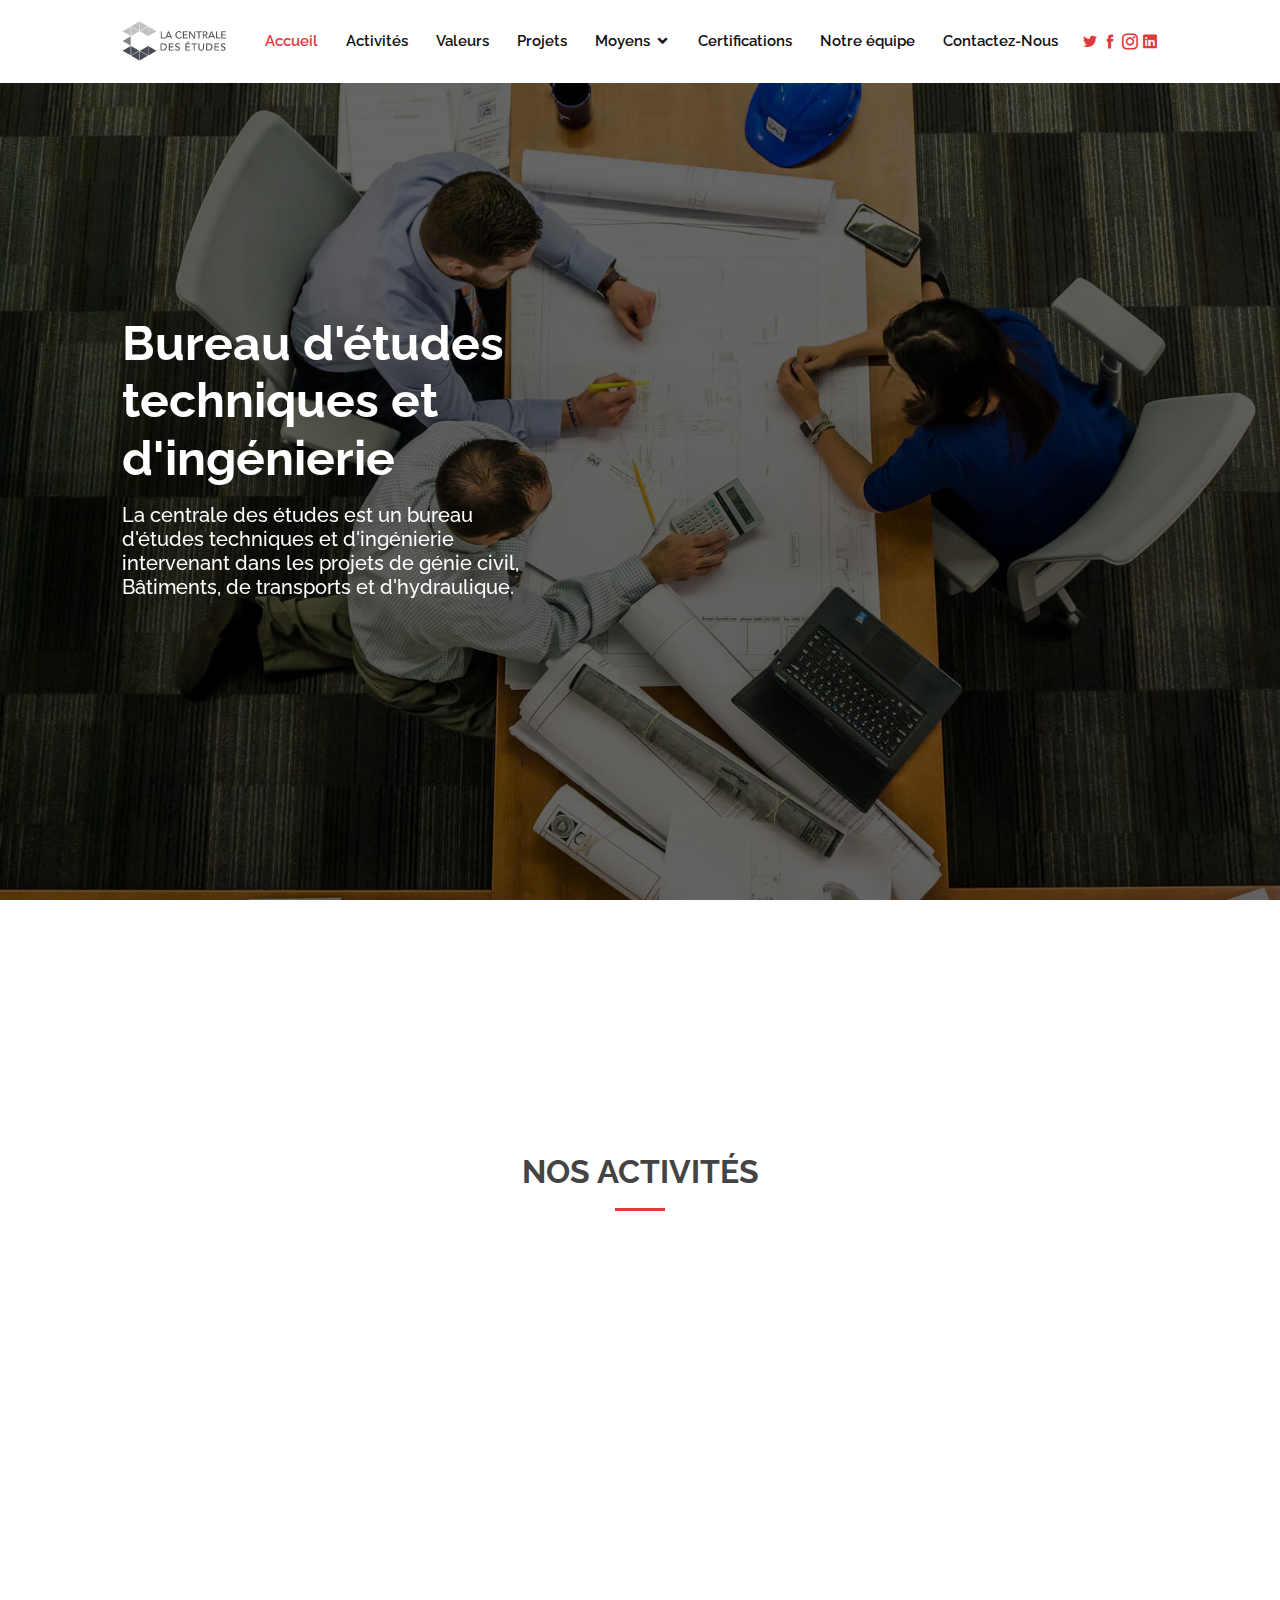
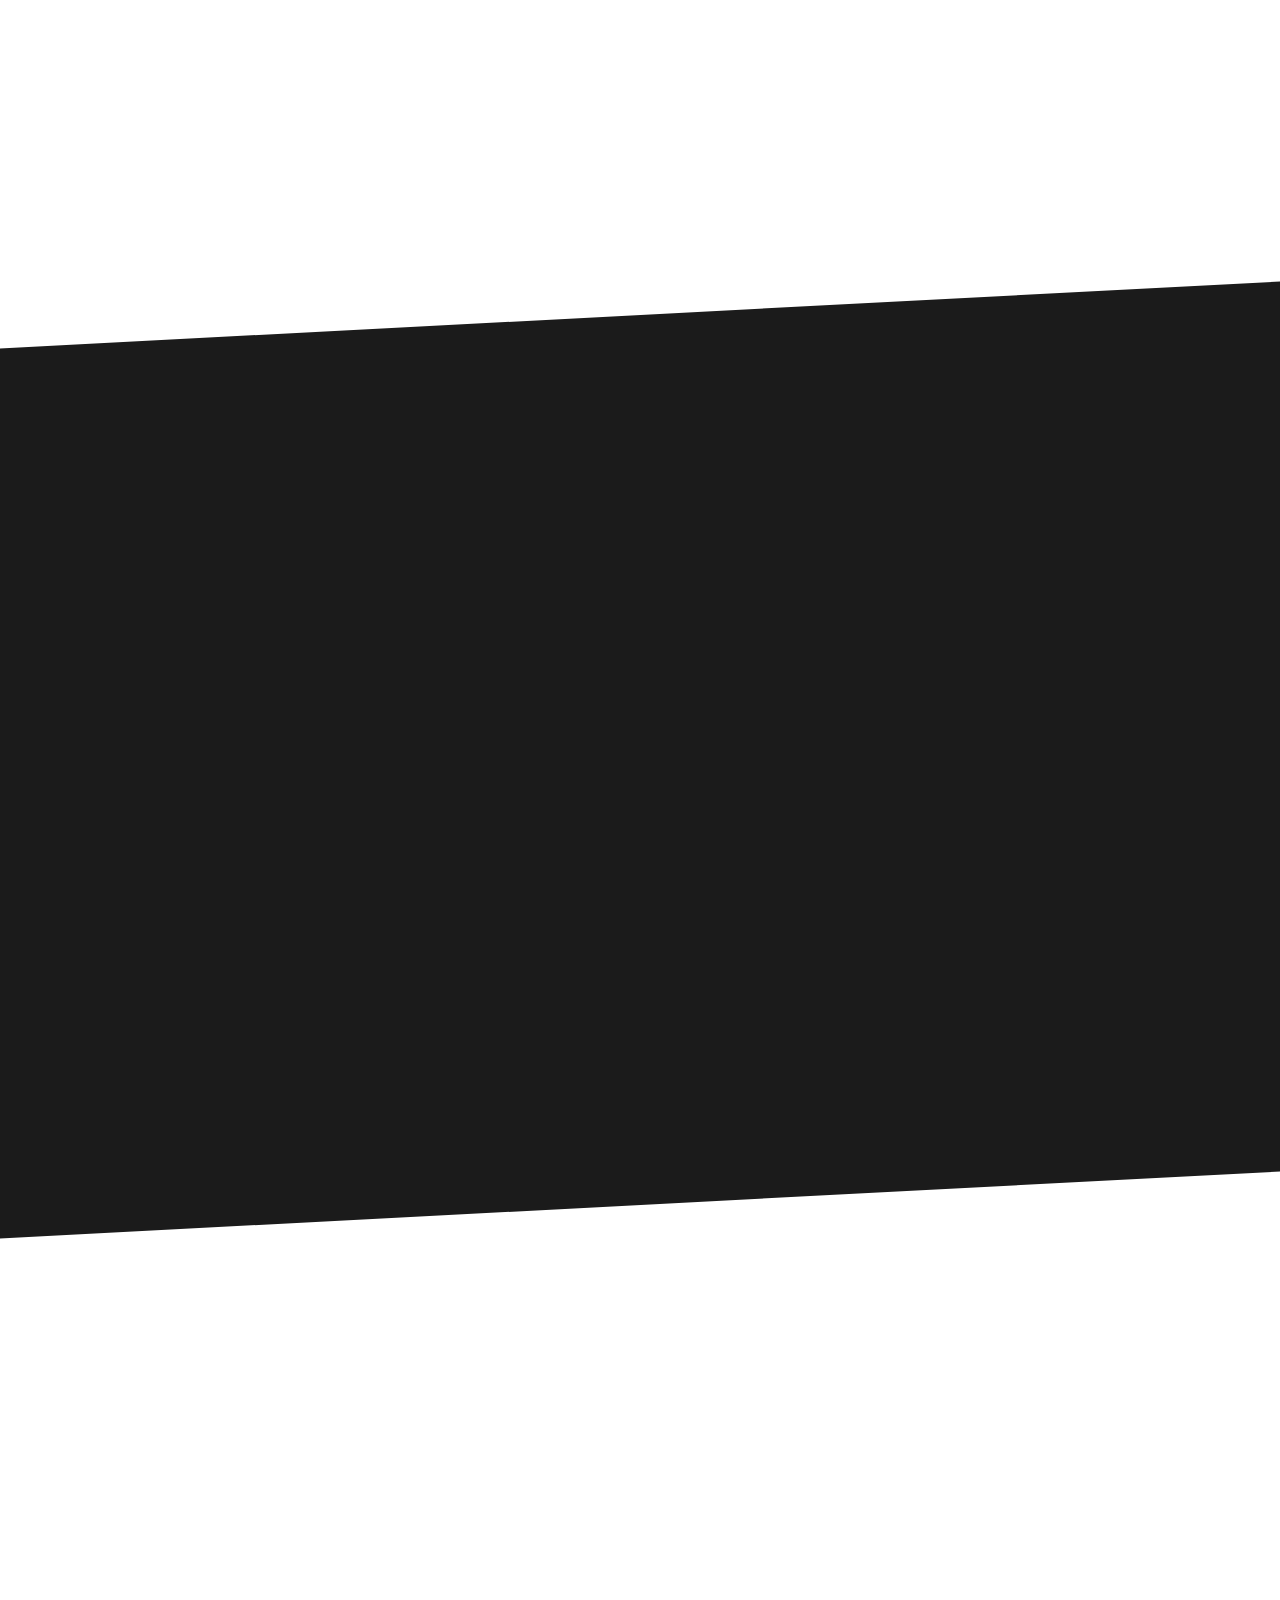
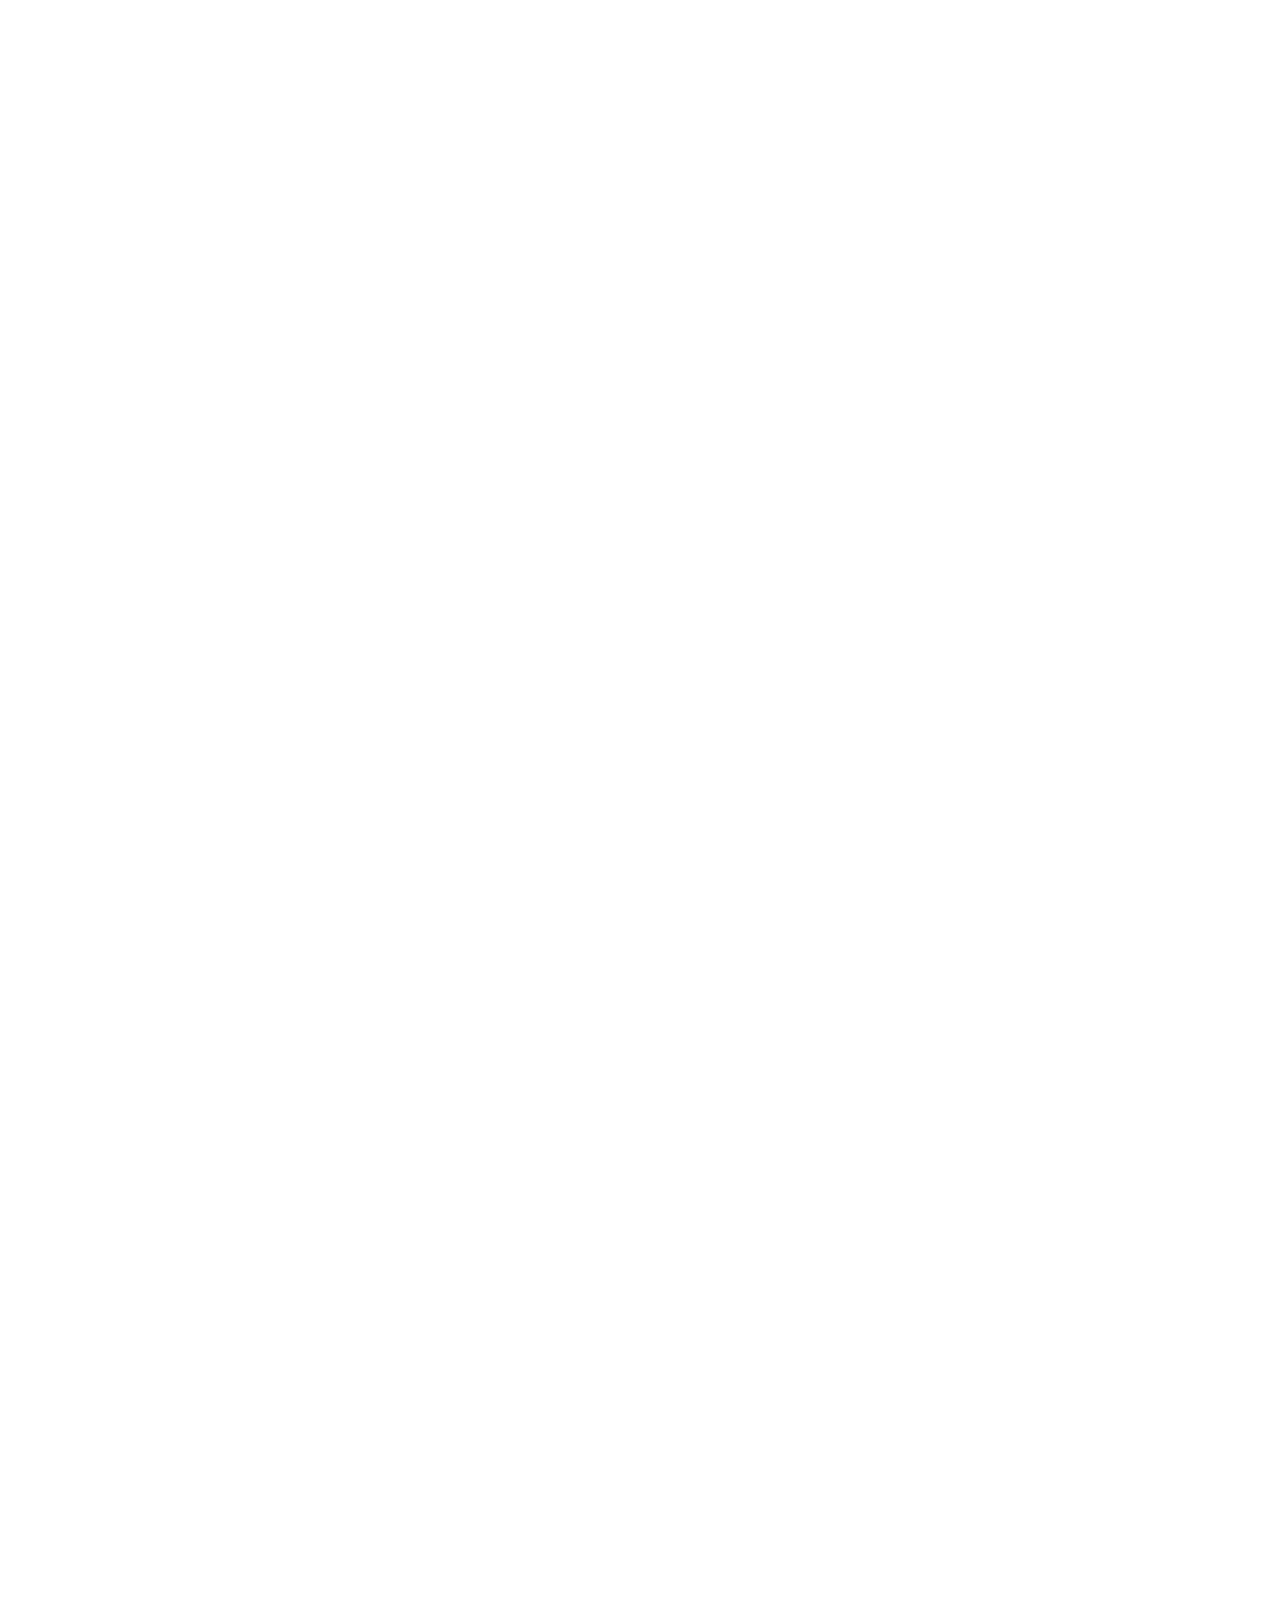
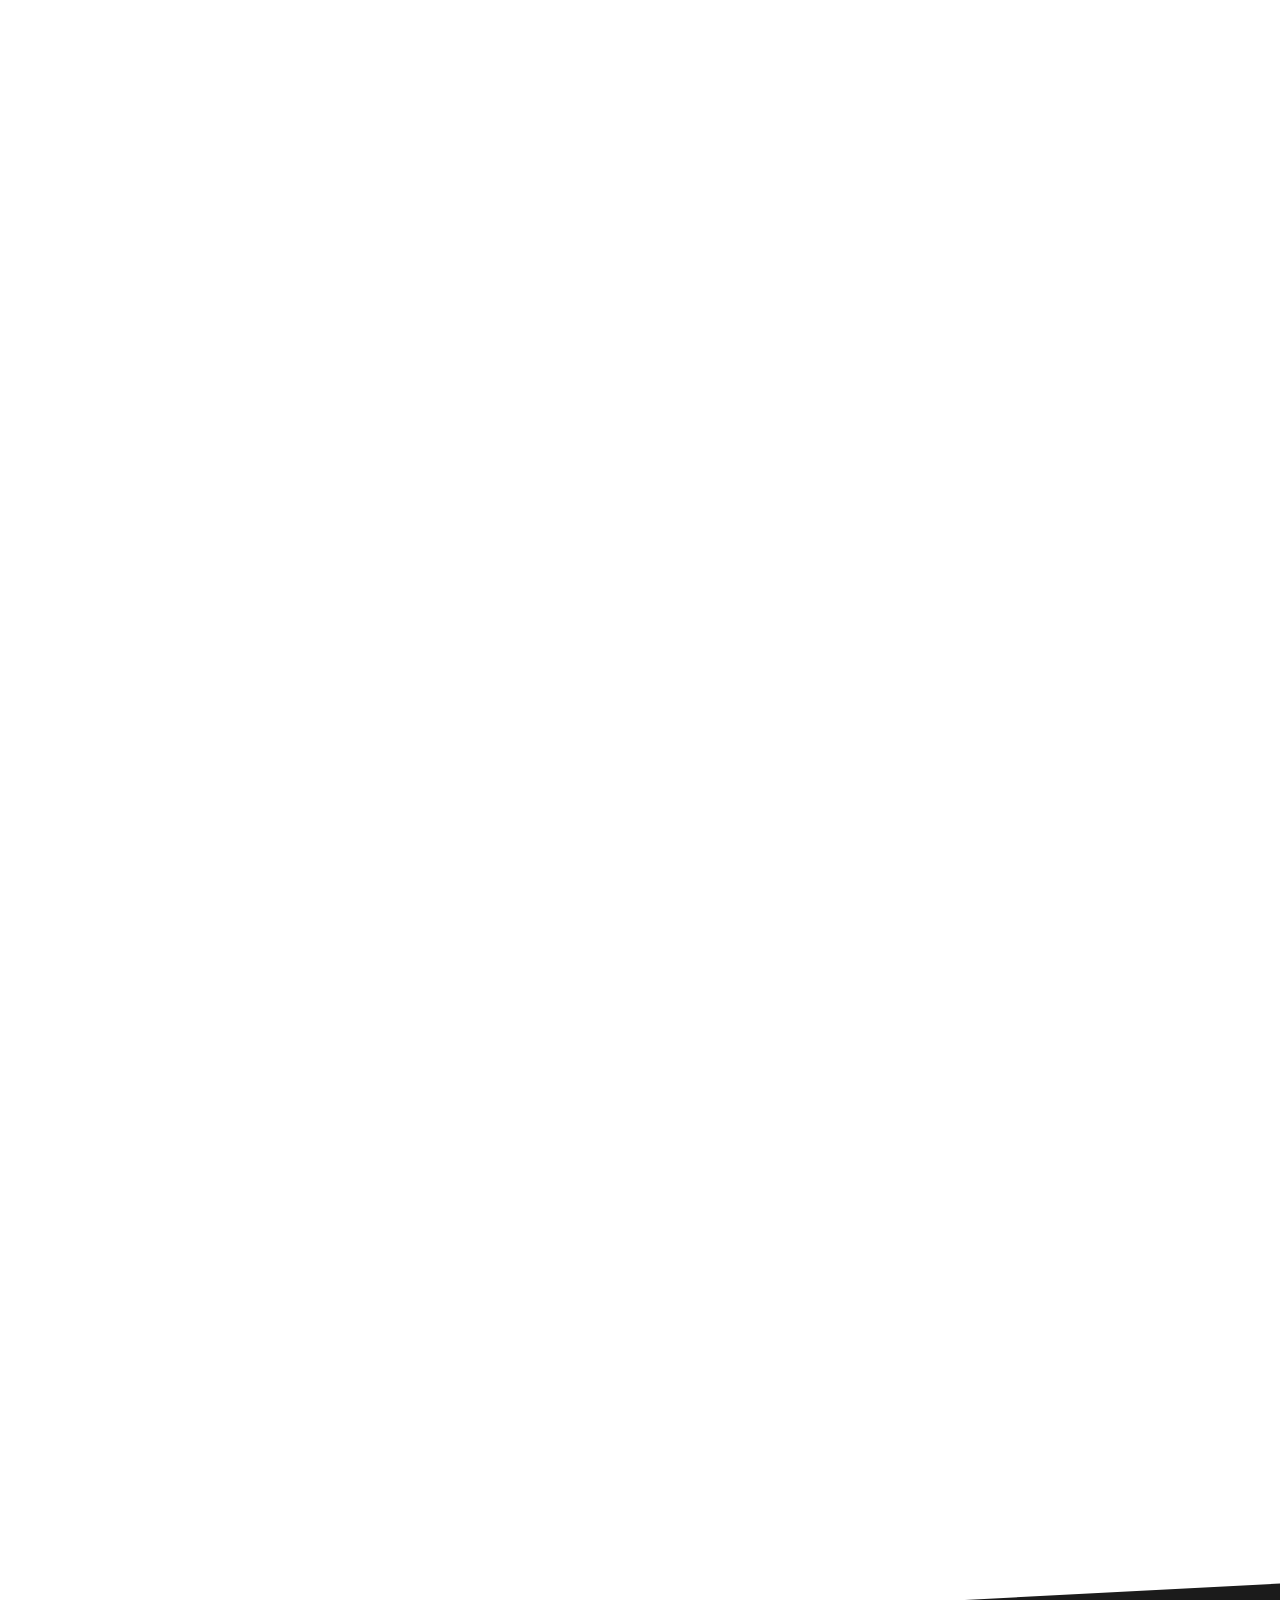
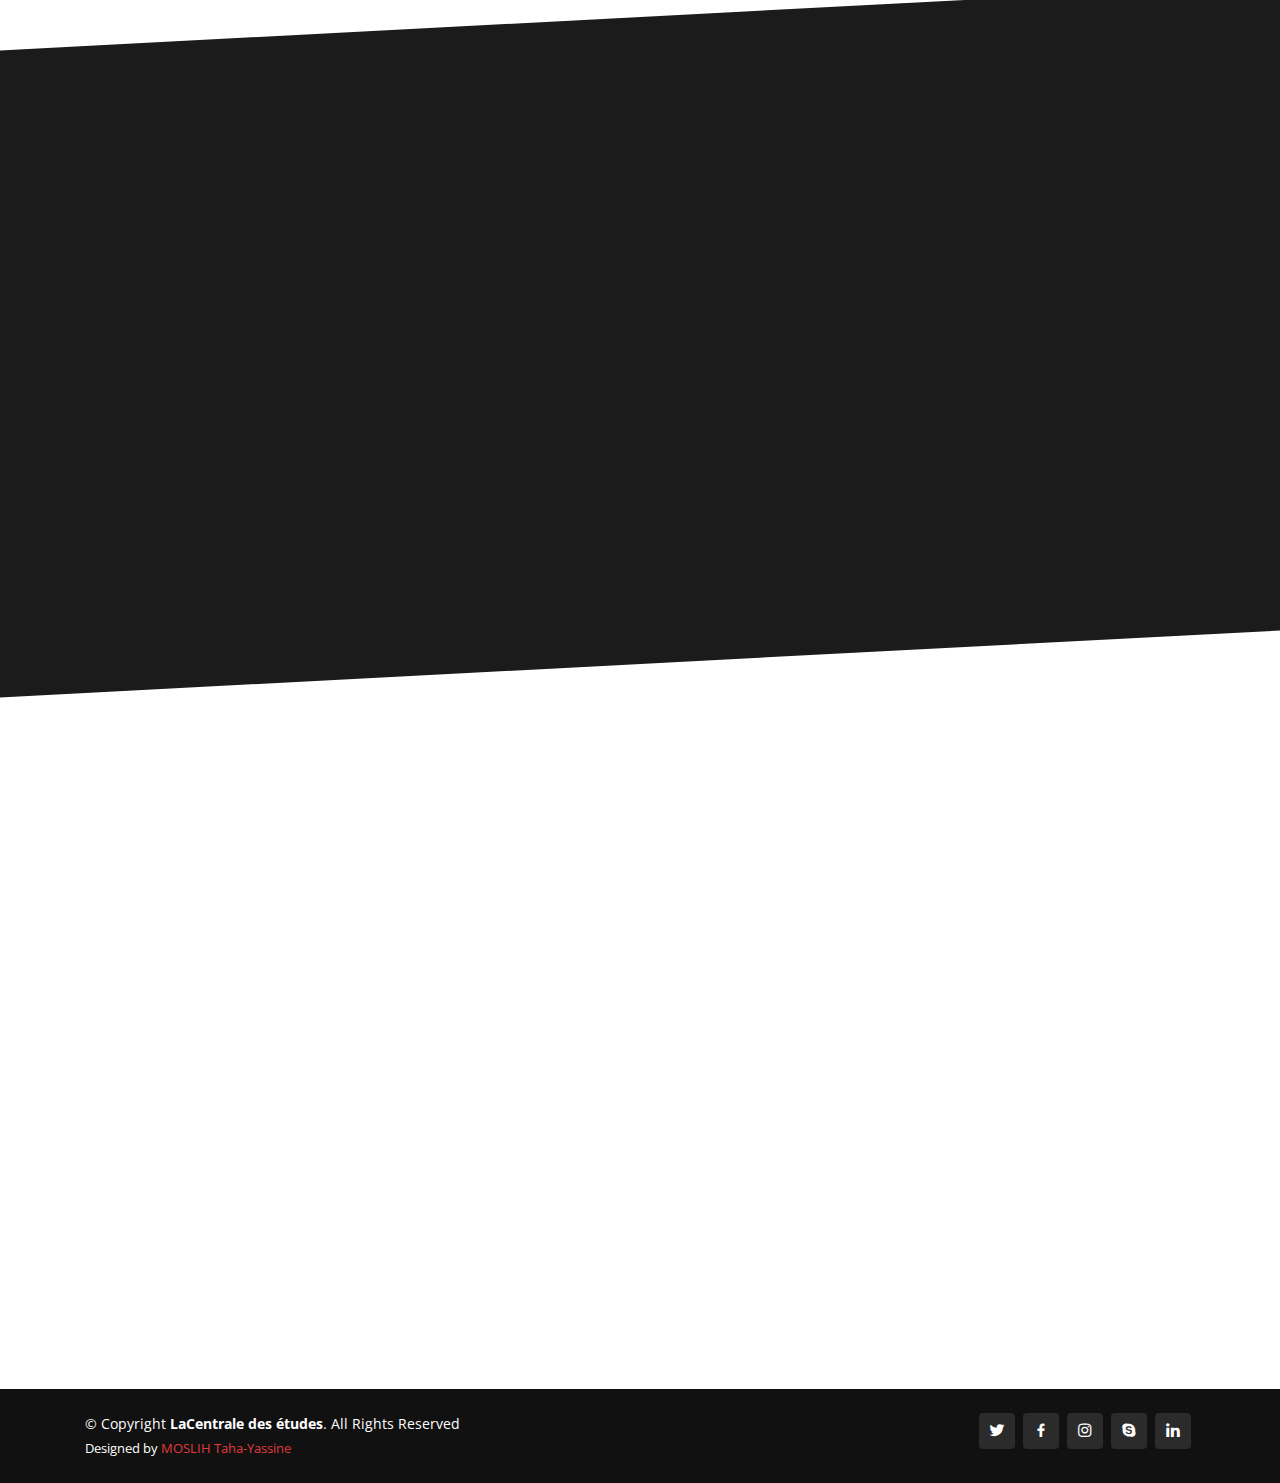
<file: index.html>
<!DOCTYPE html>
<html lang="en">

<head>
  <meta charset="utf-8">
  <meta content="width=device-width, initial-scale=1.0" name="viewport">

  <title>La centrale des études</title>
  <meta content="" name="description">
  <meta content="" name="keywords">

  <!-- Favicons -->
  <link href="assets/img/favicon.png" rel="icon">
  <link href="assets/img/apple-touch-icon.png" rel="apple-touch-icon">

  <!-- Google Fonts -->
  <link
    href="https://fonts.googleapis.com/css?family=Open+Sans:300,300i,400,400i,600,600i,700,700i|Raleway:300,300i,400,400i,500,500i,600,600i,700,700i|Poppins:300,300i,400,400i,500,500i,600,600i,700,700i"
    rel="stylesheet">

  <!-- Vendor CSS Files -->
  <link href="assets/vendor/bootstrap/css/bootstrap.min.css" rel="stylesheet">
  <link href="assets/vendor/icofont/icofont.min.css" rel="stylesheet">
  <link href="assets/vendor/boxicons/css/boxicons.min.css" rel="stylesheet">
  <link href="assets/vendor/owl.carousel/assets/owl.carousel.min.css" rel="stylesheet">
  <link href="assets/vendor/remixicon/remixicon.css" rel="stylesheet">
  <link href="assets/vendor/venobox/venobox.css" rel="stylesheet">
  <link href="assets/vendor/aos/aos.css" rel="stylesheet">

  <!-- Template Main CSS File -->
  <link href="assets/css/style.css" rel="stylesheet">

  <!-- =======================================================
  * Template Name: Presento - v1.0.0
  * Template URL: https://bootstrapmade.com/presento-bootstrap-portfolio-template/
  * Author: BootstrapMade.com
  * License: https://bootstrapmade.com/license/
  ======================================================== -->
</head>

<body>

  <!-- ======= Header ======= -->
  <header id="header" class="fixed-top">
    <div class="container-fluid">
      <div class="row justify-content-center">
        <div class="col-xl-10 d-flex align-items-center">
          <h1 class="logo mr-auto">
            <a href="index.html" class="logo mr-auto">
              <img src="assets/img/logo.png" alt="logo entreprise">
            </a>
          </h1>
          <!-- Uncomment below if you prefer to use an image logo -->
          <!-- <a href="index.html" class="logo mr-auto"><img src="assets/img/logo.png" alt=""></a>-->

          <nav class="nav-menu d-none d-lg-block">
            <ul>
              <li class="active"><a href="#header">Accueil</a></li>
              <li><a href="#activites">Activités</a></li>
              <!--              <li><a href="#about">Activité</a></li>-->
              <li><a href="#services">Valeurs</a></li>
              <li><a href="#portfolio">Projets</a></li>
              <li class="drop-down"><a href="#">Moyens</a>
                <ul>
                  <li><a href="#humains">Humains</a></li>
                  <li><a href="#techniques">Techniques</a></li>
                </ul>
              </li>
              <li><a href="#certifications">Certifications</a></li>
              <li><a href="#team">Notre équipe</a></li>
              <li><a href="#contact">Contactez-Nous</a></li>
            </ul>
          </nav><!-- .nav-menu -->
          <div class="header-social-links ml-4">
            <a href="#" class="twitter"><i class="icofont-twitter"></i></a>
            <a href="#" class="facebook"><i class="icofont-facebook"></i></a>
            <a href="#" class="instagram"><i class="icofont-instagram"></i></a>
            <a href="#" class="linkedin"><i class="icofont-linkedin"></i></i></a>
          </div>
        </div>
      </div>
    </div>
  </header><!-- End Header -->

  <!-- ======= Hero Section ======= -->
  <section id="hero" class="d-flex align-items-center">

    <div class="container-fluid" data-aos="zoom-out" data-aos-delay="100">
      <div class="row justify-content-center">
        <div class="col-xl-10">
          <div class="row">
            <div class="col-xl-5">
              <h1>Bureau d'études techniques et d'ingénierie</h1>
              <h5 class="text-white mt-3">
                La centrale des études est un bureau d'études techniques et d'ingénierie intervenant dans les projets de
                génie civil, Bâtiments, de transports et d'hydraulique.
              </h5>
              <!--              <a href="#about" class="btn-get-started scrollto">Get Started</a>-->
            </div>
          </div>
        </div>
      </div>
    </div>

  </section><!-- End Hero -->

  <main id="main">

    <!-- ======= Clients Section ======= -->
    <section id="clients" class="clients">
      <div class="container-fluid" data-aos="zoom-in">
        <div class="row justify-content-center">
          <div class="col-xl-10">
            <div class="owl-carousel clients-carousel">
              <img src="assets/img/clients/client-1.png" alt="">
              <img src="assets/img/clients/client-2.png" alt="">
              <img src="assets/img/clients/client-3.png" alt="">
              <img src="assets/img/clients/client-4.png" alt="">
              <img src="assets/img/clients/client-5.png" alt="">
              <img src="assets/img/clients/client-6.png" alt="">
              <img src="assets/img/clients/client-7.png" alt="">
              <img src="assets/img/clients/client-8.png" alt="">
            </div>
          </div>
        </div>
      </div>
    </section><!-- End Clients Section -->

    <!-- ======= Activites Section ======= -->
    <section id="activites" class="tabs">
      <div class="section-title">
        <h2>Nos activités</h2>
      </div>
      <div class="container" data-aos="fade-up">
        <ul class="nav nav-tabs row justify-content-around d-flex">
          <li class="nav-item col-2" style="
          flex: 0 0 20%;
          max-width: 20%;
      ">
            <a class="nav-link active show" data-toggle="tab" href="#tab-1">
              <i class="ri-route-fill"></i>
              <h4 class="d-none d-lg-block">Routes, ouvrages d'art & transport</h4>
            </a>
          </li>
          <li class="nav-item col-2" style="
          flex: 0 0 20%;
          max-width: 20%;
      ">
            <a class="nav-link" data-toggle="tab" href="#tab-2">
              <i class="ri-drop-line"></i>
              <h4 class="d-none d-lg-block">Eau potable & Assainissement & VRD</h4>
            </a>
          </li>
          <li class="nav-item col-2" style="
          flex: 0 0 20%;
          max-width: 20%;
      ">
            <a class="nav-link" data-toggle="tab" href="#tab-3">
              <i class="ri-building-2-fill"></i>
              <h4 class="d-none d-lg-block">Batiments & lots techniques</h4>
            </a>
          </li>
          <li class="nav-item col-2" style="
          flex: 0 0 20%;
          max-width: 20%;
      ">
            <a class="nav-link" data-toggle="tab" href="#tab-4">
              <i class="ri-ruler-fill"></i>
              <h4 class="d-none d-lg-block">Aménagements hydrauliques et hydro-agricoles</h4>
            </a>
          </li>
          <li class="nav-item col-2" style="
          flex: 0 0 20%;
          max-width: 20%;
      ">
            <a class="nav-link" data-toggle="tab" href="#tab-5">
              <i class="ri-global-fill"></i>
              <h4 class="d-none d-lg-block">Développement local</h4>
            </a>
          </li>
        </ul>

        <div class="tab-content">
          <div class="tab-pane active show" id="tab-1">
            <div class="row">
              <div class="col-lg-6 order-2 order-lg-1 mt-3 mt-lg-0" data-aos="fade-up" data-aos-delay="100">
                <h3>Routes, ouvrages d’art & transport</h3>
                <p>
                  L’expertise de notre bureau couvre tous les modes de transport terrestres et lui permet d’intervenir
                  dans toutes les étapes de leur développement et de traiter toutes les infrastructures <br>
                  correspondantes :
                </p>
                <ul>
                  <li><i class="ri-check-double-line"></i> Routes, Logistique.</li>
                  <li><i class="ri-check-double-line"></i> Voies urbaines.</li>
                  <li><i class="ri-check-double-line"></i> Carrefours et échangeurs.</li>
                  <li><i class="ri-check-double-line"></i> Ponts viaducs et tunnels routiers.</li>
                  <li><i class="ri-check-double-line"></i> Etudes de trafic et d’exploitation d’infrastructure.</li>
                  <li><i class="ri-check-double-line"></i> Transports.</li>
                </ul>
              </div>
              <div class="col-lg-6 order-1 order-lg-2 text-center" data-aos="fade-up" data-aos-delay="200">
                <img src="assets/img/tabs-1.jpg" alt="" class="img-fluid">
              </div>
            </div>
          </div>
          <div class="tab-pane" id="tab-2">
            <div class="row">
              <div class="col-lg-6 order-2 order-lg-1 mt-3 mt-lg-0">
                <h3>Eau potable & Assainissement & VRD</h3>
                <p>
                  La Centrale dispose d’une équipe spécialiste dans le domaine de l’eau couvre le traitement et la
                  distribution
                  de l’eau potable, la collecte et la réutilisation des eaux usées :
                </p>
                <ul>
                  <li><i class="ri-check-double-line"></i> Systèmes d’adduction d’eau potable.</li>
                  <li><i class="ri-check-double-line"></i> Réseau de distribution d’eau potable.</li>
                  <li><i class="ri-check-double-line"></i> Station de traitement d’eau potable.</li>
                  <li><i class="ri-check-double-line"></i> Usines de dessalement.</li>
                  <li><i class="ri-check-double-line"></i> Infrastructures d’assainissement.</li>
                  <li><i class="ri-check-double-line"></i> Stations de pompages.</li>
                  <li><i class="ri-check-double-line"></i> Station d’épuration des eaux usées.</li>
                  <li><i class="ri-check-double-line"></i> Réutilisation des eaux usées.</li>
                </ul>
              </div>
              <div class="col-lg-6 order-1 order-lg-2 text-center">
                <img src="assets/img/tabs-2.jpg" alt="" class="img-fluid">
              </div>
            </div>
          </div>
          <div class="tab-pane" id="tab-3">
            <div class="row">
              <div class="col-lg-6 order-2 order-lg-1 mt-3 mt-lg-0">
                <h3>Bâtiments & lots techniques</h3>
                <p>
                  La Centrale accompagne les donneurs d’ordre publics et privés dans les projets de bâtiments pour
                  différentes stades de leurs développements :
                </p>
                <ul>
                  <li><i class="ri-check-double-line"></i> Bâtiments à usage d’habitation.</li>
                  <li><i class="ri-check-double-line"></i> Structures métalliques.</li>
                  <li><i class="ri-check-double-line"></i> Centres commerciaux.</li>
                  <li><i class="ri-check-double-line"></i> Hôtels de résidences touristiques.</li>
                  <li><i class="ri-check-double-line"></i> Equipement publiques : installation sportives, hôpitaux,
                    équipements socio-éducatifs.</li>
                </ul>
              </div>
              <div class="col-lg-6 order-1 order-lg-2 text-center">
                <img src="assets/img/tabs-3.jpg" alt="" class="img-fluid">
              </div>
            </div>
          </div>
          <div class="tab-pane" id="tab-4">
            <div class="row">
              <div class="col-lg-6 order-2 order-lg-1 mt-3 mt-lg-0">
                <h3>Aménagements hydrauliques et hydro-agricoles</h3>
                <p>
                  La centrale des études dispose de compétences confirmées dans le domaine de la mobilisation
                  et de la gestion des ressources en eau et détient des références importantes traitant des :
                </p>
                <ul>
                  <li><i class="ri-check-double-line"></i> Barrages / Centrales Hydro - électriques.</li>
                  <li><i class="ri-check-double-line"></i> Prises d’eau.</li>
                  <li><i class="ri-check-double-line"></i> Ouvrages souterrains.</li>
                  <li><i class="ri-check-double-line"></i> Aménagements fluviaux.</li>
                  <li><i class="ri-check-double-line"></i> Protection contre les inondations.</li>
                  <li><i class="ri-check-double-line"></i> Ressources en eau.</li>
                  <li><i class="ri-check-double-line"></i> Aménagements hydro agricoles: seuils, canaux, stations, de
                    pompage.</li>
                  <li><i class="ri-check-double-line"></i> Reconversion de réseaux d’irrigation.</li>
                </ul>
              </div>
              <div class="col-lg-6 order-1 order-lg-2 text-center">
                <img src="assets/img/tabs-4.jpg" alt="" class="img-fluid">
              </div>
            </div>
          </div>
          <div class="tab-pane" id="tab-5">
            <div class="row">
              <div class="col-lg-6 order-2 order-lg-1 mt-3 mt-lg-0">
                <h3>Développement local</h3>
                <p>
                  Notre bureau accompagne les collectivités territoriales dans tout type de projet de développement,
                  que ce soit au stade de leur identification et planification ou encore au niveau de leur conception
                  et réalisation.
                  Son spectre d’intervention couvre, entre autres:
                </p>
                <p class="font-italic">
                  Son spectre d’intervention couvre, entre autres :
                </p>
                <ul>
                  <li><i class="ri-check-double-line"></i> Aménagements du territoires.</li>
                  <li><i class="ri-check-double-line"></i> Plan de développement économique et social.</li>
                  <li><i class="ri-check-double-line"></i> Etudes économiques déqualification des villes.</li>
                  <li><i class="ri-check-double-line"></i> Equipements publics.</li>
                  <li><i class="ri-check-double-line"></i> Électrification MT/BT.</li>
                  <li><i class="ri-check-double-line"></i> Éclairage public fonctionnel et décoratif.</li>
                  <li><i class="ri-check-double-line"></i> Éclairage extérieur et paysager.</li>
                </ul>
              </div>
              <div class="col-lg-6 order-1 order-lg-2 text-center">
                <img src="assets/img/tabs-4.jpg" alt="" class="img-fluid">
              </div>
            </div>
          </div>
        </div>

      </div>
    </section><!-- End Tabs Section -->

    <!-- ======= Valeurs Section ======= -->
    <section id="services" class="services section-bg ">
      <div class="container" data-aos="fade-up">

        <div class="section-title">
          <h2>Nos valeurs</h2>
          <p>
            L'ensemble des valeurs caractérisantes le bureau d'études peuvent être récapitulées comme suit :
          </p>
        </div>

        <div class="row">
          <div class="col-md-6">
            <div class="icon-box" data-aos="fade-up" data-aos-delay="100">
              <i class="icofont-computer"></i>
              <h4><a href="#">Qualité</a></h4>
              <p>
                L’un des principes fondamentaux et toute l’équipe au bureau, en intervention, comme en mission
                en font une préoccupation majeure pour l’atteinte des objectifs à la grande satisfaction de nos clients.
              </p>
            </div>
          </div>
          <div class="col-md-6 mt-4 mt-md-0">
            <div class="icon-box" data-aos="fade-up" data-aos-delay="200">
              <i class="icofont-chart-bar-graph"></i>
              <h4><a href="#">Indépendance</a></h4>
              <p>
                L’indépendance dans le jugement et analyse est inaitérable. L’équipe agisse avec éthique et
                respect pour nos engagements vis-à-vis des clients.
              </p>
              <br>
            </div>
          </div>
          <div class="col-md-6 mt-4 mt-md-0">
            <div class="icon-box" data-aos="fade-up" data-aos-delay="300">
              <i class="icofont-image"></i>
              <h4><a href="#">Integrité</a></h4>
              <p>
                Cette valeur réside en chacun des employés, favorisant honnêteté et la compréhension de nos forces et
                nos faiblesses.
              </p>
            </div>
          </div>
          <div class="col-md-6 mt-4 mt-md-0">
            <div class="icon-box" data-aos="fade-up" data-aos-delay="400">
              <i class="icofont-settings"></i>
              <h4><a href="#">Innovation</a></h4>
              <p>
                Pour une amélioration permanente dans toutes les interventions.
              </p>
              <br>
            </div>
          </div>
          <div class="col-md-6 mt-4 mt-md-0">
            <div class="icon-box" data-aos="fade-up" data-aos-delay="500">
              <i class="icofont-earth"></i>
              <h4><a href="#">Equite</a></h4>
              <p>
                Surtout dans les recrutements, planifications d’interventions.
              </p>
              <br>
            </div>
          </div>
          <div class="col-md-6 mt-4 mt-md-0">
            <div class="icon-box" data-aos="fade-up" data-aos-delay="600">
              <i class="icofont-tasks-alt"></i>
              <h4><a href="#">Ecoute</a></h4>
              <p>
                Découle d’un respect total vis-à-vis des clients par rapport à leurs attentes.
              </p>
            </div>
          </div>
        </div>

      </div>
    </section><!-- End Services Section -->

    <!-- ======= Counts Section ======= -->
    <section id="counts" class="counts">
      <div class="container" data-aos="fade-up">

        <div class="row">

          <div class="col-lg-3 col-md-6">
            <div class="count-box">
              <i class="icofont-simple-smile"></i>
              <span data-toggle="counter-up">232</span>
              <p>Happy Clients</p>
            </div>
          </div>

          <div class="col-lg-3 col-md-6 mt-5 mt-md-0">
            <div class="count-box">
              <i class="icofont-document-folder"></i>
              <span data-toggle="counter-up">521</span>
              <p>Projects</p>
            </div>
          </div>

          <div class="col-lg-3 col-md-6 mt-5 mt-lg-0">
            <div class="count-box">
              <i class="icofont-live-support"></i>
              <span data-toggle="counter-up">1,463</span>
              <p>Hours Of Support</p>
            </div>
          </div>

          <div class="col-lg-3 col-md-6 mt-5 mt-lg-0">
            <div class="count-box">
              <i class="icofont-users-alt-5"></i>
              <span data-toggle="counter-up">15</span>
              <p>Hard Workers</p>
            </div>
          </div>

        </div>

      </div>
    </section><!-- End Counts Section -->

    <!-- ======= Portfolio Section ======= -->
    <section id="portfolio" class="portfolio">
      <div class="container" data-aos="fade-up">

        <div class="section-title">
          <h2>Portfolio</h2>
          <p>Magnam dolores commodi suscipit. Necessitatibus eius consequatur ex aliquid fuga eum quidem. Sit sint
            consectetur velit. Quisquam quos quisquam cupiditate. Et nemo qui impedit suscipit alias ea.</p>
        </div>

        <div class="row" data-aos="fade-up" data-aos-delay="100">
          <div class="col-lg-12 d-flex justify-content-center">
            <ul id="portfolio-flters">
              <li data-filter="*" class="filter-active">All</li>
              <li data-filter=".filter-app">App</li>
              <li data-filter=".filter-card">Card</li>
              <li data-filter=".filter-web">Web</li>
            </ul>
          </div>
        </div>

        <div class="row portfolio-container" data-aos="fade-up" data-aos-delay="200">

          <div class="col-lg-4 col-md-6 portfolio-item filter-app">
            <div class="portfolio-wrap">
              <img src="assets/img/portfolio/portfolio-1.jpg" class="img-fluid" alt="">
              <div class="portfolio-info">
                <h4>App 1</h4>
                <p>App</p>
                <div class="portfolio-links">
                  <a href="assets/img/portfolio/portfolio-1.jpg" data-gall="portfolioGallery" class="venobox"
                    title="App 1"><i class="bx bx-plus"></i></a>
                  <a href="portfolio-details.html" title="More Details"><i class="bx bx-link"></i></a>
                </div>
              </div>
            </div>
          </div>

          <div class="col-lg-4 col-md-6 portfolio-item filter-web">
            <div class="portfolio-wrap">
              <img src="assets/img/portfolio/portfolio-2.jpg" class="img-fluid" alt="">
              <div class="portfolio-info">
                <h4>Web 3</h4>
                <p>Web</p>
                <div class="portfolio-links">
                  <a href="assets/img/portfolio/portfolio-2.jpg" data-gall="portfolioGallery" class="venobox"
                    title="Web 3"><i class="bx bx-plus"></i></a>
                  <a href="portfolio-details.html" title="More Details"><i class="bx bx-link"></i></a>
                </div>
              </div>
            </div>
          </div>

          <div class="col-lg-4 col-md-6 portfolio-item filter-app">
            <div class="portfolio-wrap">
              <img src="assets/img/portfolio/portfolio-3.jpg" class="img-fluid" alt="">
              <div class="portfolio-info">
                <h4>App 2</h4>
                <p>App</p>
                <div class="portfolio-links">
                  <a href="assets/img/portfolio/portfolio-3.jpg" data-gall="portfolioGallery" class="venobox"
                    title="App 2"><i class="bx bx-plus"></i></a>
                  <a href="portfolio-details.html" title="More Details"><i class="bx bx-link"></i></a>
                </div>
              </div>
            </div>
          </div>

          <div class="col-lg-4 col-md-6 portfolio-item filter-card">
            <div class="portfolio-wrap">
              <img src="assets/img/portfolio/portfolio-4.jpg" class="img-fluid" alt="">
              <div class="portfolio-info">
                <h4>Card 2</h4>
                <p>Card</p>
                <div class="portfolio-links">
                  <a href="assets/img/portfolio/portfolio-4.jpg" data-gall="portfolioGallery" class="venobox"
                    title="Card 2"><i class="bx bx-plus"></i></a>
                  <a href="portfolio-details.html" title="More Details"><i class="bx bx-link"></i></a>
                </div>
              </div>
            </div>
          </div>

          <div class="col-lg-4 col-md-6 portfolio-item filter-web">
            <div class="portfolio-wrap">
              <img src="assets/img/portfolio/portfolio-5.jpg" class="img-fluid" alt="">
              <div class="portfolio-info">
                <h4>Web 2</h4>
                <p>Web</p>
                <div class="portfolio-links">
                  <a href="assets/img/portfolio/portfolio-5.jpg" data-gall="portfolioGallery" class="venobox"
                    title="Web 2"><i class="bx bx-plus"></i></a>
                  <a href="portfolio-details.html" title="More Details"><i class="bx bx-link"></i></a>
                </div>
              </div>
            </div>
          </div>

          <div class="col-lg-4 col-md-6 portfolio-item filter-app">
            <div class="portfolio-wrap">
              <img src="assets/img/portfolio/portfolio-6.jpg" class="img-fluid" alt="">
              <div class="portfolio-info">
                <h4>App 3</h4>
                <p>App</p>
                <div class="portfolio-links">
                  <a href="assets/img/portfolio/portfolio-6.jpg" data-gall="portfolioGallery" class="venobox"
                    title="App 3"><i class="bx bx-plus"></i></a>
                  <a href="portfolio-details.html" title="More Details"><i class="bx bx-link"></i></a>
                </div>
              </div>
            </div>
          </div>

          <div class="col-lg-4 col-md-6 portfolio-item filter-card">
            <div class="portfolio-wrap">
              <img src="assets/img/portfolio/portfolio-7.jpg" class="img-fluid" alt="">
              <div class="portfolio-info">
                <h4>Card 1</h4>
                <p>Card</p>
                <div class="portfolio-links">
                  <a href="assets/img/portfolio/portfolio-7.jpg" data-gall="portfolioGallery" class="venobox"
                    title="Card 1"><i class="bx bx-plus"></i></a>
                  <a href="portfolio-details.html" title="More Details"><i class="bx bx-link"></i></a>
                </div>
              </div>
            </div>
          </div>

          <div class="col-lg-4 col-md-6 portfolio-item filter-card">
            <div class="portfolio-wrap">
              <img src="assets/img/portfolio/portfolio-8.jpg" class="img-fluid" alt="">
              <div class="portfolio-info">
                <h4>Card 3</h4>
                <p>Card</p>
                <div class="portfolio-links">
                  <a href="assets/img/portfolio/portfolio-8.jpg" data-gall="portfolioGallery" class="venobox"
                    title="Card 3"><i class="bx bx-plus"></i></a>
                  <a href="portfolio-details.html" title="More Details"><i class="bx bx-link"></i></a>
                </div>
              </div>
            </div>
          </div>

          <div class="col-lg-4 col-md-6 portfolio-item filter-web">
            <div class="portfolio-wrap">
              <img src="assets/img/portfolio/portfolio-9.jpg" class="img-fluid" alt="">
              <div class="portfolio-info">
                <h4>Web 3</h4>
                <p>Web</p>
                <div class="portfolio-links">
                  <a href="assets/img/portfolio/portfolio-9.jpg" data-gall="portfolioGallery" class="venobox"
                    title="Web 3"><i class="bx bx-plus"></i></a>
                  <a href="portfolio-details.html" title="More Details"><i class="bx bx-link"></i></a>
                </div>
              </div>
            </div>
          </div>

        </div>

      </div>
    </section><!-- End Portfolio Section -->

    <section id="humains" class="portfolio">
      <div class="container" data-aos="fade-up">

        <div class="section-title">
          <h2>Moyens Humains</h2>
          <p>La Centrale des études et d’ingénieurs est fondée et administrée par l’ingénieur Kamal RIFAT,
            avec une équipe de différentes spécialistes, qui assure une expertise avérée dans divers domaines pour
            impulser, coordonner et harmoniser plusieurs de travaux et de recherches.
          </p>
        </div>

        <div class="row portfolio-container" data-aos="fade-up" data-aos-delay="200">

          <div class="col-lg-12 col-md-12 portfolio-item filter-app">
            <div class="portfolio-wrap">
              <img src="assets/img/moyens/lacentrale.png" class="img-fluid" alt="Organigramme de la centrale 
                        des etudes">
              <div class="portfolio-info">
                <h4>Organigramme</h4>
                <p>la Centrale des études</p>
                <div class="portfolio-links">
                  <a href="assets/img/moyens/lacentrale.png" data-gall="portfolioGallery" class="venobox"
                    title="Organigramme de la centrale des etudes"><i class="bx bx-plus"></i></a>
                </div>
              </div>
            </div>
          </div>

        </div>
    </section><!-- End Contact Section -->

    <section id="techniques" class="techniques">
      <div class="container" data-aos="fade-up">

        <div class="section-title">
          <h2>Moyens Techniques</h2>
          <p>La Centrale des études et d’ingénieurs est fondée et administrée par l’ingénieur Kamal RIFAT,
            avec une équipe de différentes spécialistes, qui assure une expertise avérée dans divers domaines pour
            impulser, coordonner et harmoniser plusieurs de travaux et de recherches.
          </p>
        </div>

        <div class="row" data-aos="fade-up" data-aos-delay="100">

          <div class="col-lg-12">

            <div class="row">
              <div class="col-md-12">
                <div class="info-box">
                  <i class="bx bx-map"></i>
                  <h3>Our Address</h3>
                  <p>A108 Adam Street, New York, NY 535022</p>
                </div>
              </div>
            </div>
            <div class="row">
              <div class="col-md-6">
                <div class="info-box mt-4">
                  <i class="bx bx-envelope"></i>
                  <h3>Email Us</h3>
                  <p>info@example.com<br>contact@example.com</p>
                </div>
              </div>
              <div class="col-md-6">
                <div class="info-box mt-4">
                  <i class="bx bx-phone-call"></i>
                  <h3>Call Us</h3>
                  <p>+1 5589 55488 55<br>+1 6678 254445 41</p>
                </div>
              </div>
            </div>

          </div>
        </div>

      </div>
    </section><!-- End Contact Section -->

    <section id="certifications" class="certifications">
      <div class="container" data-aos="fade-up">

        <div class="section-title">
          <h2>Certifications</h2>
          <p>La Centrale des études et d’ingénieurs est fondée et administrée par l’ingénieur Kamal RIFAT,
            avec une équipe de différentes spécialistes, qui assure une expertise avérée dans divers domaines pour
            impulser, coordonner et harmoniser plusieurs de travaux et de recherches.
          </p>
        </div>

        <div class="row" data-aos="fade-up" data-aos-delay="100">

          <div class="col-lg-12">

            <div class="row">
              <div class="col-md-12">
                <div class="info-box">
                  <i class="bx bx-map"></i>
                  <h3>Our Address</h3>
                  <p>A108 Adam Street, New York, NY 535022</p>
                </div>
              </div>
            </div>
            <div class="row">
              <div class="col-md-6">
                <div class="info-box mt-4">
                  <i class="bx bx-envelope"></i>
                  <h3>Email Us</h3>
                  <p>info@example.com<br>contact@example.com</p>
                </div>
              </div>
              <div class="col-md-6">
                <div class="info-box mt-4">
                  <i class="bx bx-phone-call"></i>
                  <h3>Call Us</h3>
                  <p>+1 5589 55488 55<br>+1 6678 254445 41</p>
                </div>
              </div>
            </div>

          </div>
        </div>

      </div>
    </section><!-- End Contact Section -->

    <!-- ======= Team Section ======= -->
    <section id="team" class="team section-bg">
      <div class="container" data-aos="fade-up">

        <div class="section-title">
          <h2>Team</h2>
          <p>Magnam dolores commodi suscipit. Necessitatibus eius consequatur ex aliquid fuga eum quidem. Sit sint
            consectetur velit. Quisquam quos quisquam cupiditate. Et nemo qui impedit suscipit alias ea.</p>
        </div>

        <div class="row">

          <div class="col-lg-3 col-md-6 d-flex align-items-stretch">
            <div class="member" data-aos="fade-up" data-aos-delay="100">
              <div class="member-img">
                <img src="assets/img/team/team-1.jpg" class="img-fluid" alt="">
                <div class="social">
                  <a href=""><i class="icofont-twitter"></i></a>
                  <a href=""><i class="icofont-facebook"></i></a>
                  <a href=""><i class="icofont-instagram"></i></a>
                  <a href=""><i class="icofont-linkedin"></i></a>
                </div>
              </div>
              <div class="member-info">
                <h4>Walter White</h4>
                <span>Chief Executive Officer</span>
              </div>
            </div>
          </div>

          <div class="col-lg-3 col-md-6 d-flex align-items-stretch">
            <div class="member" data-aos="fade-up" data-aos-delay="200">
              <div class="member-img">
                <img src="assets/img/team/team-2.jpg" class="img-fluid" alt="">
                <div class="social">
                  <a href=""><i class="icofont-twitter"></i></a>
                  <a href=""><i class="icofont-facebook"></i></a>
                  <a href=""><i class="icofont-instagram"></i></a>
                  <a href=""><i class="icofont-linkedin"></i></a>
                </div>
              </div>
              <div class="member-info">
                <h4>Sarah Jhonson</h4>
                <span>Product Manager</span>
              </div>
            </div>
          </div>

          <div class="col-lg-3 col-md-6 d-flex align-items-stretch">
            <div class="member" data-aos="fade-up" data-aos-delay="300">
              <div class="member-img">
                <img src="assets/img/team/team-3.jpg" class="img-fluid" alt="">
                <div class="social">
                  <a href=""><i class="icofont-twitter"></i></a>
                  <a href=""><i class="icofont-facebook"></i></a>
                  <a href=""><i class="icofont-instagram"></i></a>
                  <a href=""><i class="icofont-linkedin"></i></a>
                </div>
              </div>
              <div class="member-info">
                <h4>William Anderson</h4>
                <span>CTO</span>
              </div>
            </div>
          </div>

          <div class="col-lg-3 col-md-6 d-flex align-items-stretch">
            <div class="member" data-aos="fade-up" data-aos-delay="400">
              <div class="member-img">
                <img src="assets/img/team/team-4.jpg" class="img-fluid" alt="">
                <div class="social">
                  <a href=""><i class="icofont-twitter"></i></a>
                  <a href=""><i class="icofont-facebook"></i></a>
                  <a href=""><i class="icofont-instagram"></i></a>
                  <a href=""><i class="icofont-linkedin"></i></a>
                </div>
              </div>
              <div class="member-info">
                <h4>Amanda Jepson</h4>
                <span>Accountant</span>
              </div>
            </div>
          </div>

        </div>

      </div>
    </section><!-- End Team Section -->

    <!-- ======= Contact Section ======= -->
    <section id="contact" class="contact">
      <div class="container" data-aos="fade-up">

        <div class="section-title">
          <h2>Contact</h2>
          <p>Magnam dolores commodi suscipit. Necessitatibus eius consequatur ex aliquid fuga eum quidem. Sit sint
            consectetur velit. Quisquam quos quisquam cupiditate. Et nemo qui impedit suscipit alias ea.</p>
        </div>

        <div class="row" data-aos="fade-up" data-aos-delay="100">

          <div class="col-lg-6">

            <div class="row">
              <div class="col-md-12">
                <div class="info-box">
                  <i class="bx bx-map"></i>
                  <h3>Notre addresse</h3>
                  <p>Immeuble 1 Bloc E Amicale Zssafae El Jadida</p>
                </div>
              </div>
              <div class="col-md-6">
                <div class="info-box mt-4">
                  <i class="bx bx-envelope"></i>
                  <h3>Email</h3>
                  <p>lacentraledesetudes@gmail.com<br>contact@example.com</p>
                </div>
              </div>
              <div class="col-md-6">
                <div class="info-box mt-4">
                  <i class="bx bx-phone-call"></i>
                  <h3>Téléphones</h3>
                  <p>05 23 34 90 01<br>+212(0)6 61 38 18 81</p>
                </div>
              </div>
            </div>

          </div>

          <div class="col-lg-6">
            <form action="forms/contact.php" method="post" role="form" class="php-email-form">
              <div class="form-row">
                <div class="col form-group">
                  <input type="text" name="name" class="form-control" id="name" placeholder="Your Name"
                    data-rule="minlen:4" data-msg="Please enter at least 4 chars" />
                  <div class="validate"></div>
                </div>
                <div class="col form-group">
                  <input type="email" class="form-control" name="email" id="email" placeholder="Your Email"
                    data-rule="email" data-msg="Please enter a valid email" />
                  <div class="validate"></div>
                </div>
              </div>
              <div class="form-group">
                <input type="text" class="form-control" name="subject" id="subject" placeholder="Subject"
                  data-rule="minlen:4" data-msg="Please enter at least 8 chars of subject" />
                <div class="validate"></div>
              </div>
              <div class="form-group">
                <textarea class="form-control" name="message" rows="5" data-rule="required"
                  data-msg="Please write something for us" placeholder="Message"></textarea>
                <div class="validate"></div>
              </div>
              <div class="mb-3">
                <div class="loading">Loading</div>
                <div class="error-message"></div>
                <div class="sent-message">Your message has been sent. Thank you!</div>
              </div>
              <div class="text-center"><button type="submit">Send Message</button></div>
            </form>
          </div>

        </div>

      </div>
    </section><!-- End Contact Section -->

  </main><!-- End #main -->

  <!-- ======= Footer ======= -->
  <footer id="footer">

    <!-- <div class="footer-top">
      <div class="container">
        <div class="row">

          <div class="col-lg-3 col-md-6 footer-contact">
            <h3>Presento<span>.</span></h3>
            <p>
              A108 Adam Street <br>
              New York, NY 535022<br>
              United States <br><br>
              <strong>Phone:</strong> +1 5589 55488 55<br>
              <strong>Email:</strong> info@example.com<br>
            </p>
          </div>

          <div class="col-lg-2 col-md-6 footer-links">
            <h4>Useful Links</h4>
            <ul>
              <li><i class="bx bx-chevron-right"></i> <a href="#">Home</a></li>
              <li><i class="bx bx-chevron-right"></i> <a href="#">About us</a></li>
              <li><i class="bx bx-chevron-right"></i> <a href="#">Services</a></li>
              <li><i class="bx bx-chevron-right"></i> <a href="#">Terms of service</a></li>
              <li><i class="bx bx-chevron-right"></i> <a href="#">Privacy policy</a></li>
            </ul>
          </div>

          <div class="col-lg-3 col-md-6 footer-links">
            <h4>Our Services</h4>
            <ul>
              <li><i class="bx bx-chevron-right"></i> <a href="#">Web Design</a></li>
              <li><i class="bx bx-chevron-right"></i> <a href="#">Web Development</a></li>
              <li><i class="bx bx-chevron-right"></i> <a href="#">Product Management</a></li>
              <li><i class="bx bx-chevron-right"></i> <a href="#">Marketing</a></li>
              <li><i class="bx bx-chevron-right"></i> <a href="#">Graphic Design</a></li>
            </ul>
          </div>

          <div class="col-lg-4 col-md-6 footer-newsletter">
            <h4>Join Our Newsletter</h4>
            <p>Tamen quem nulla quae legam multos aute sint culpa legam noster magna</p>
            <form action="" method="post">
              <input type="email" name="email"><input type="submit" value="Subscribe">
            </form>
          </div>

        </div>
      </div>
    </div> -->

    <div class="container d-md-flex py-4">

      <div class="mr-md-auto text-center text-md-left">
        <div class="copyright">
          &copy; Copyright <strong><span>LaCentrale des études</span></strong>. All Rights Reserved
        </div>
        <div class="credits">
          <!-- All the links in the footer should remain intact. -->
          <!-- You can delete the links only if you purchased the pro version. -->
          <!-- Licensing information: https://bootstrapmade.com/license/ -->
          <!-- Purchase the pro version with working PHP/AJAX contact form: https://bootstrapmade.com/presento-bootstrap-corporate-template/ -->
          Designed by <a href="https://www.linkedin.com/in/taha-yassine-moslih-684135119/" target="_blank">MOSLIH
            Taha-Yassine</a>
        </div>
      </div>
      <div class="social-links text-center text-md-right pt-3 pt-md-0">
        <a href="#" class="twitter"><i class="bx bxl-twitter"></i></a>
        <a href="#" class="facebook"><i class="bx bxl-facebook"></i></a>
        <a href="#" class="instagram"><i class="bx bxl-instagram"></i></a>
        <a href="#" class="google-plus"><i class="bx bxl-skype"></i></a>
        <a href="#" class="linkedin"><i class="bx bxl-linkedin"></i></a>
      </div>
    </div>
  </footer><!-- End Footer -->

  <a href="#" class="back-to-top"><i class="icofont-simple-up"></i></a>

  <!-- Vendor JS Files -->
  <script src="assets/vendor/jquery/jquery.min.js"></script>
  <script src="assets/vendor/bootstrap/js/bootstrap.bundle.min.js"></script>
  <script src="assets/vendor/jquery.easing/jquery.easing.min.js"></script>
  <script src="assets/vendor/php-email-form/validate.js"></script>
  <script src="assets/vendor/owl.carousel/owl.carousel.min.js"></script>
  <script src="assets/vendor/waypoints/jquery.waypoints.min.js"></script>
  <script src="assets/vendor/counterup/counterup.min.js"></script>
  <script src="assets/vendor/isotope-layout/isotope.pkgd.min.js"></script>
  <script src="assets/vendor/venobox/venobox.min.js"></script>
  <script src="assets/vendor/aos/aos.js"></script>

  <!-- Template Main JS File -->
  <script src="assets/js/main.js"></script>

</body>

</html>
</file>
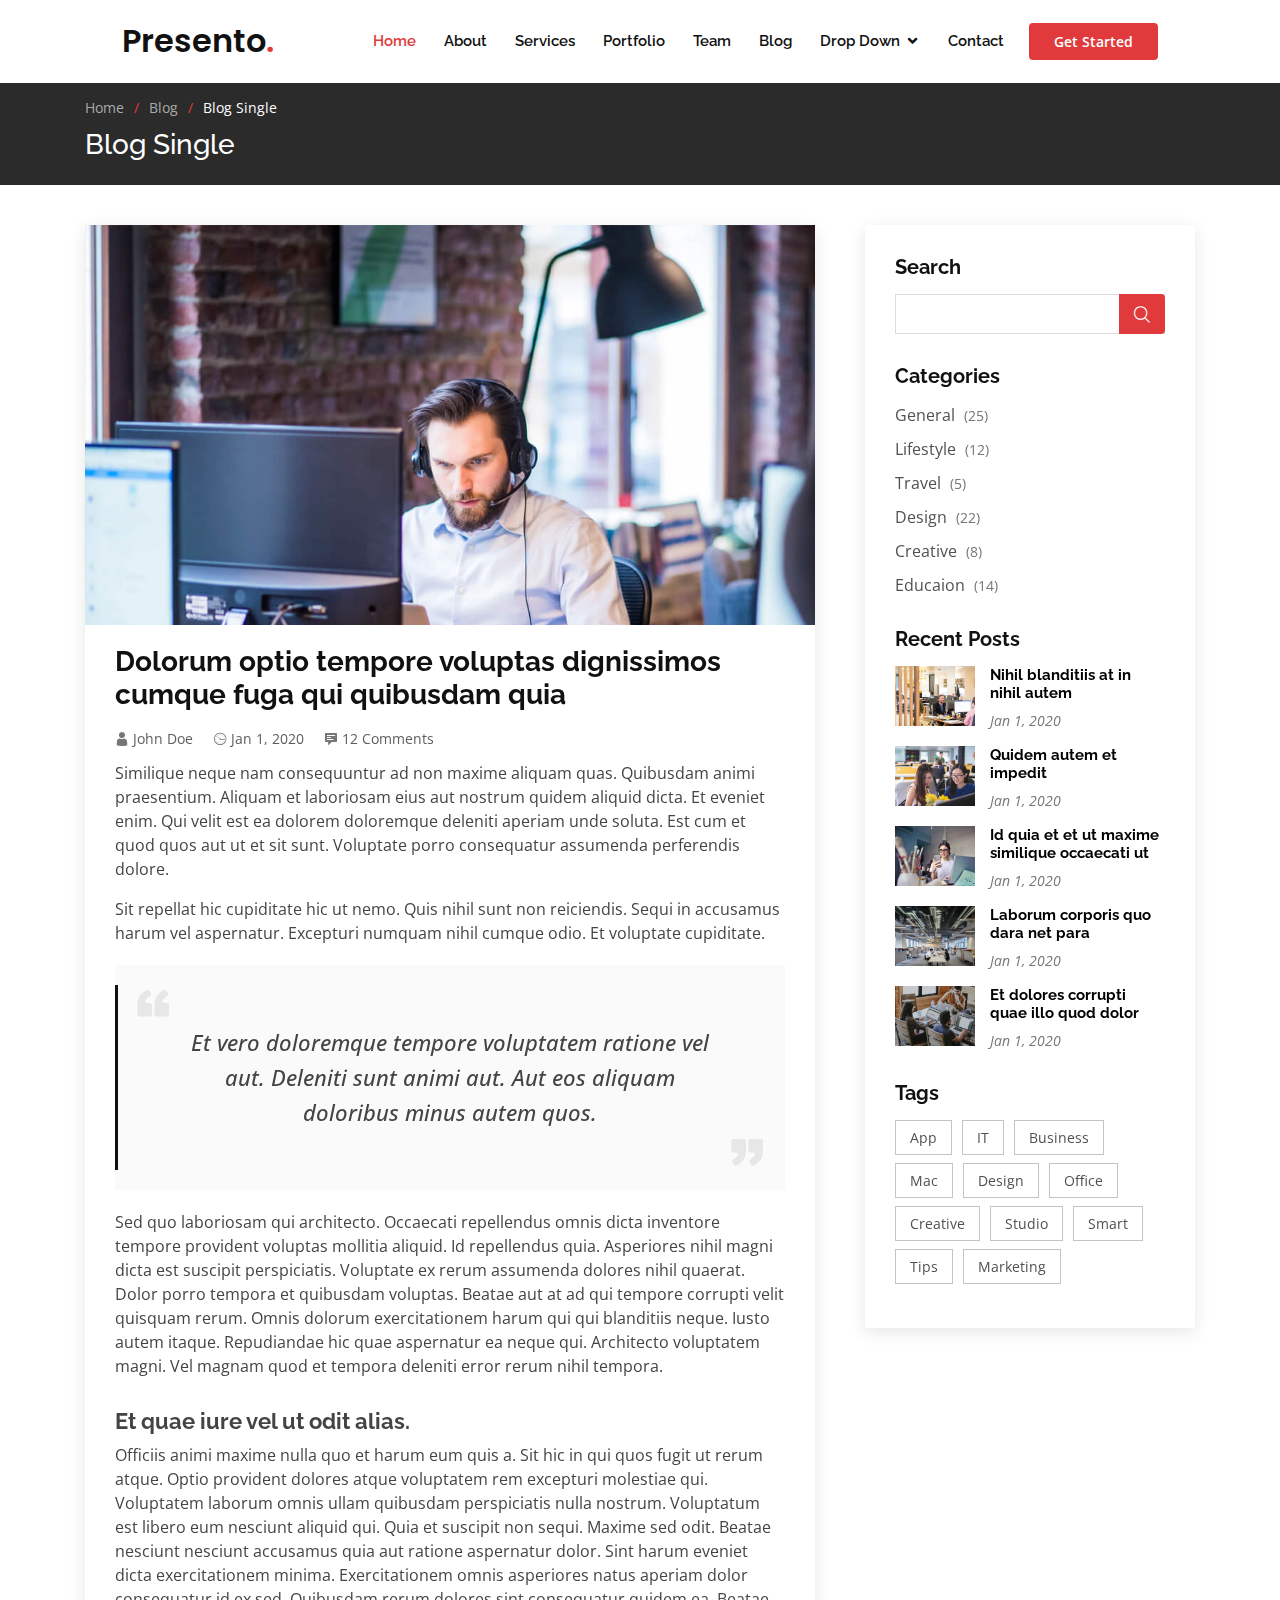
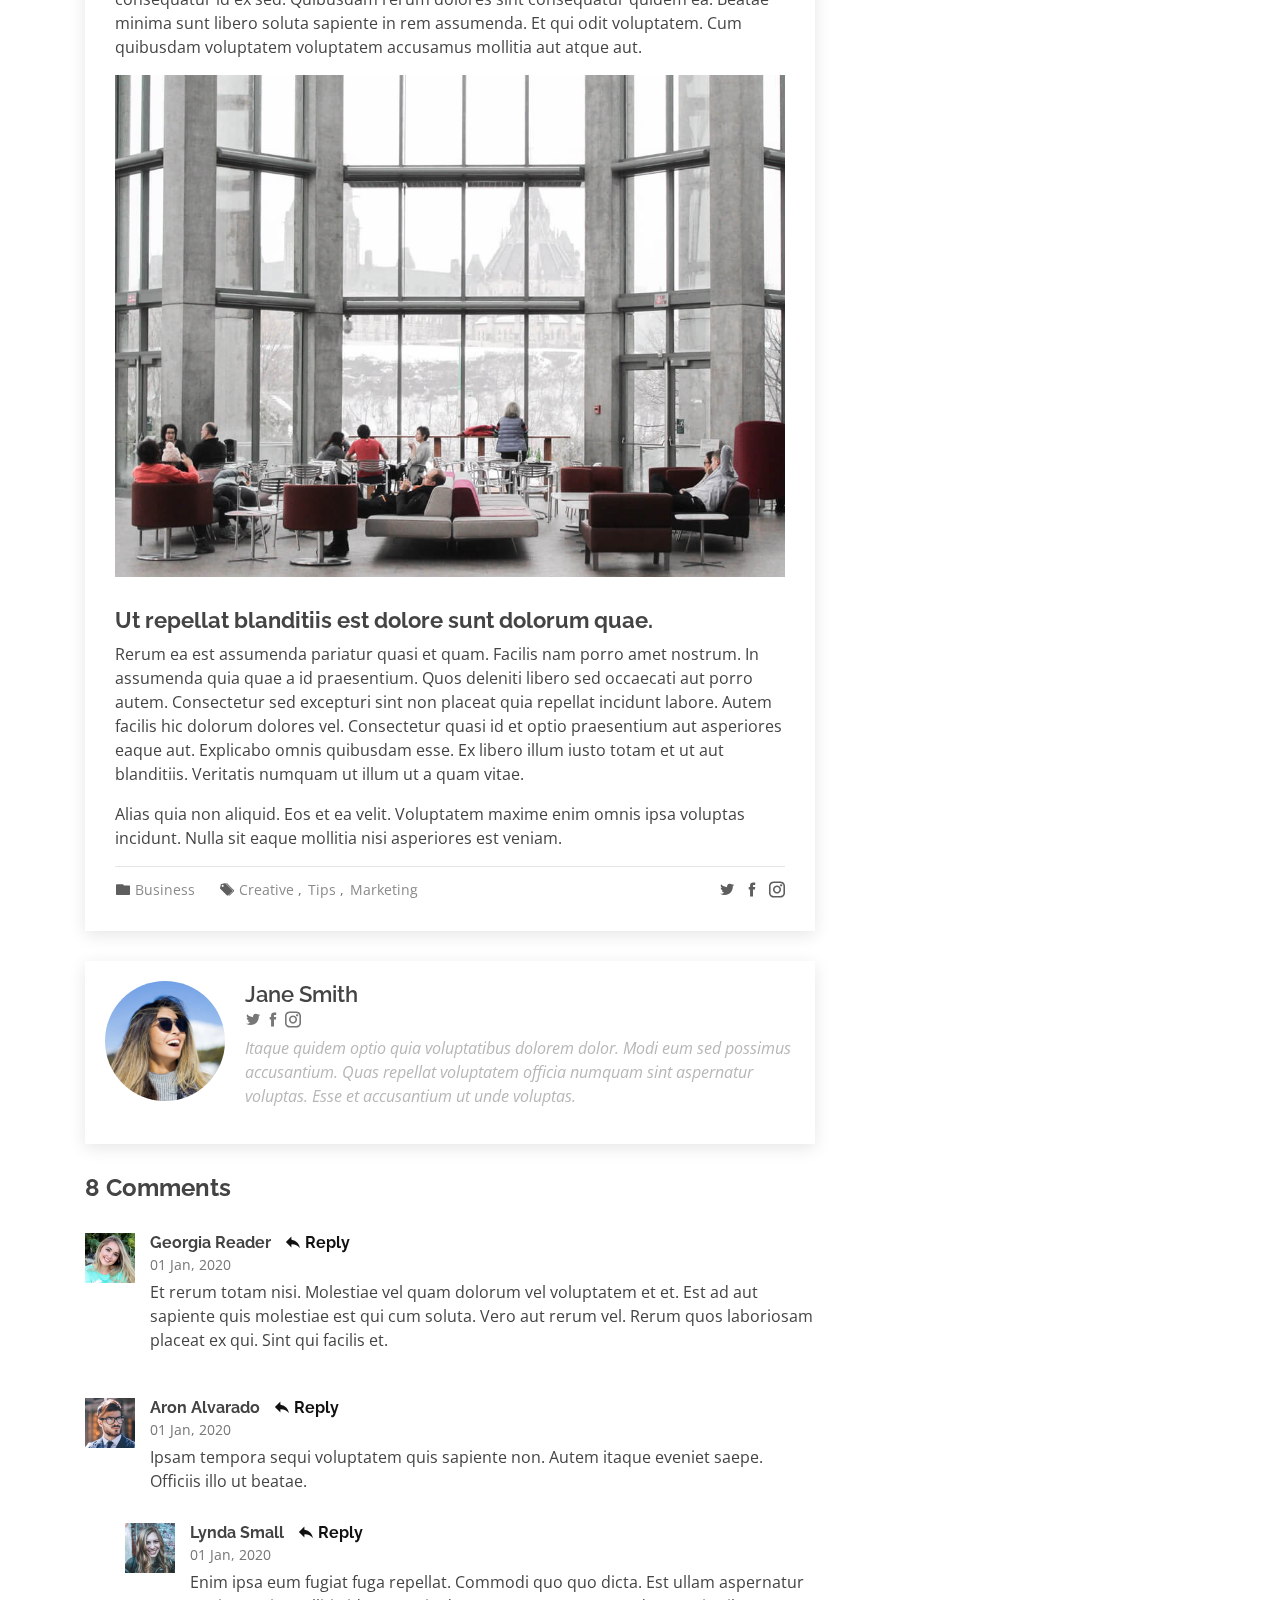
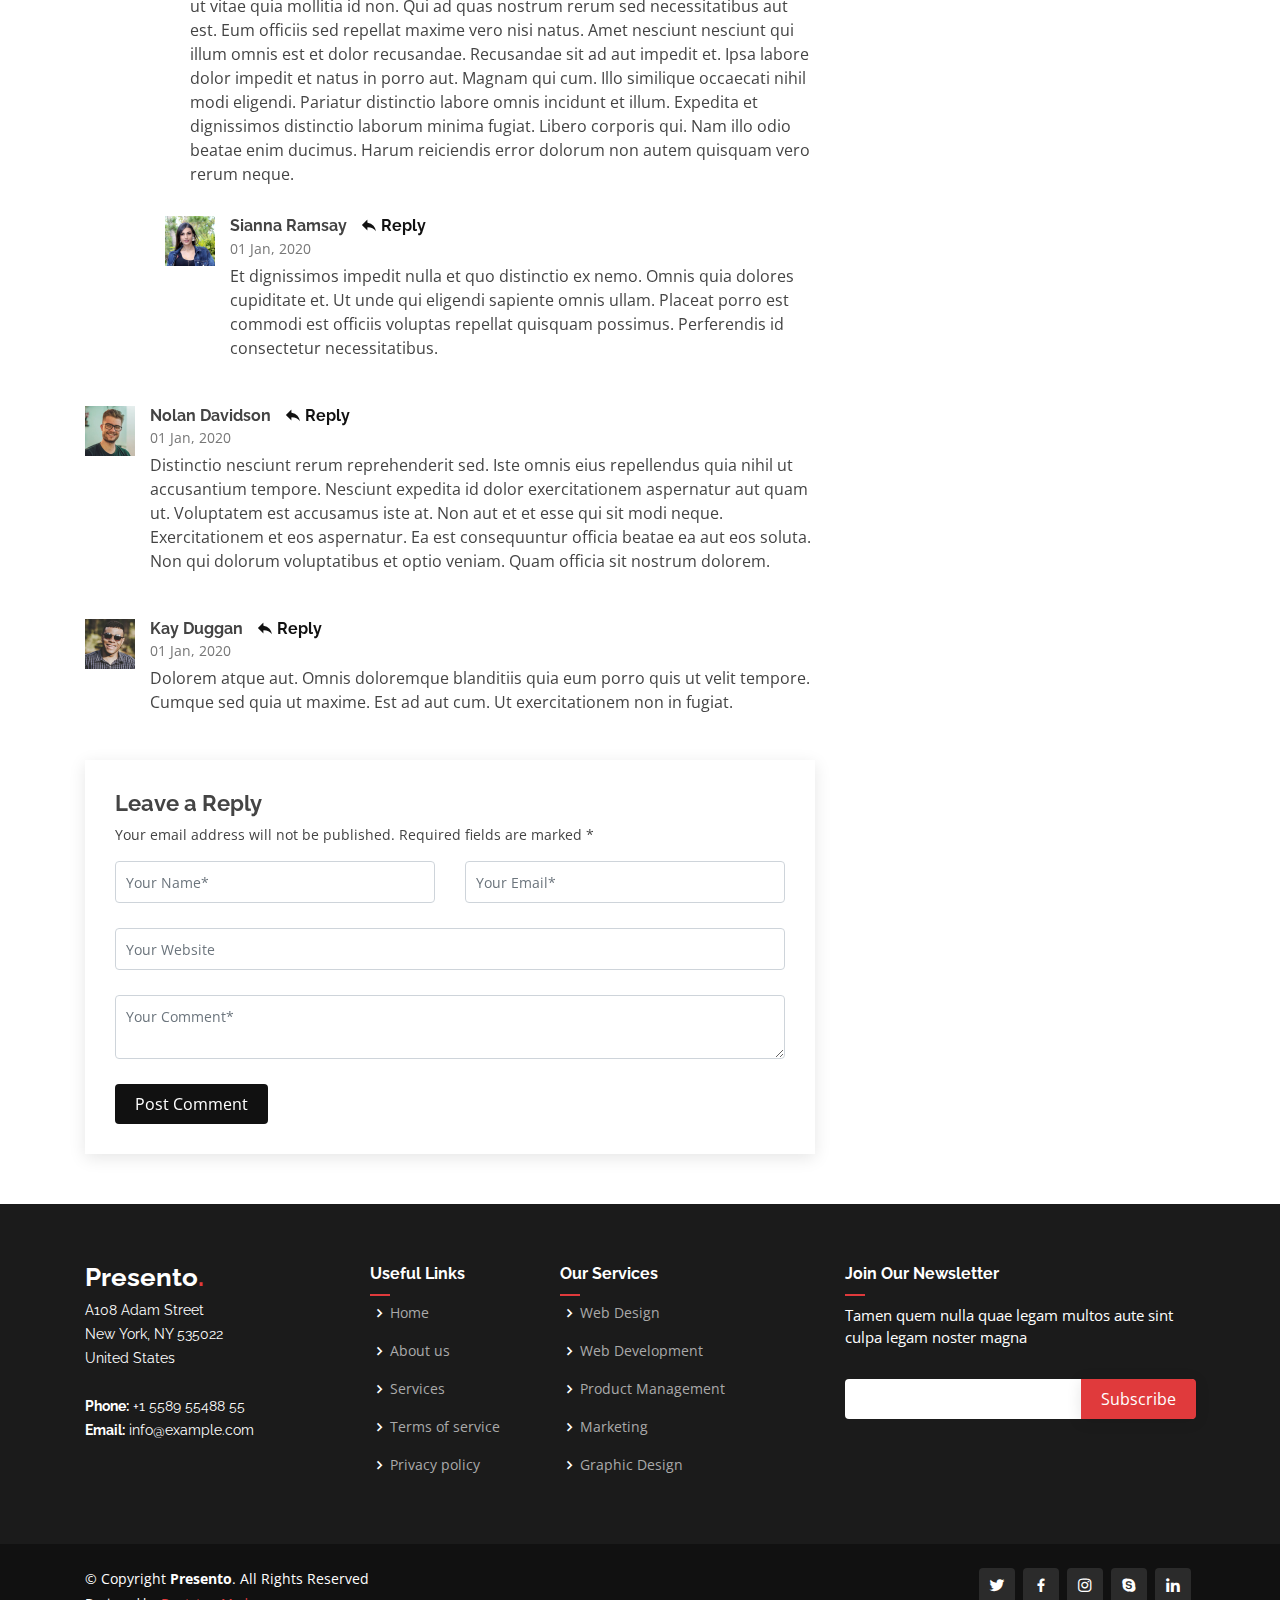
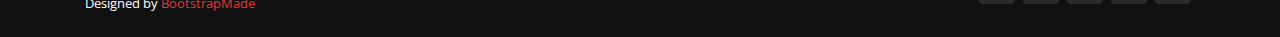
<file: blog-single.html>
<!DOCTYPE html>
<html lang="en">

<head>
  <meta charset="utf-8">
  <meta content="width=device-width, initial-scale=1.0" name="viewport">

  <title>Blog Single - Presento Bootstrap Template</title>
  <meta content="" name="description">
  <meta content="" name="keywords">

  <!-- Favicons -->
  <link href="assets/img/favicon.png" rel="icon">
  <link href="assets/img/apple-touch-icon.png" rel="apple-touch-icon">

  <!-- Google Fonts -->
  <link href="https://fonts.googleapis.com/css?family=Open+Sans:300,300i,400,400i,600,600i,700,700i|Raleway:300,300i,400,400i,500,500i,600,600i,700,700i|Poppins:300,300i,400,400i,500,500i,600,600i,700,700i" rel="stylesheet">

  <!-- Vendor CSS Files -->
  <link href="assets/vendor/bootstrap/css/bootstrap.min.css" rel="stylesheet">
  <link href="assets/vendor/icofont/icofont.min.css" rel="stylesheet">
  <link href="assets/vendor/boxicons/css/boxicons.min.css" rel="stylesheet">
  <link href="assets/vendor/owl.carousel/assets/owl.carousel.min.css" rel="stylesheet">
  <link href="assets/vendor/remixicon/remixicon.css" rel="stylesheet">
  <link href="assets/vendor/venobox/venobox.css" rel="stylesheet">
  <link href="assets/vendor/aos/aos.css" rel="stylesheet">

  <!-- Template Main CSS File -->
  <link href="assets/css/style.css" rel="stylesheet">

  <!-- =======================================================
  * Template Name: Presento - v1.0.0
  * Template URL: https://bootstrapmade.com/presento-bootstrap-portfolio-template/
  * Author: BootstrapMade.com
  * License: https://bootstrapmade.com/license/
  ======================================================== -->
</head>

<body>

  <!-- ======= Header ======= -->
  <header id="header" class="fixed-top">
    <div class="container-fluid">
      <div class="row justify-content-center">
        <div class="col-xl-10 d-flex align-items-center">
          <h1 class="logo mr-auto"><a href="index.html">Presento<span>.</span></a></h1>
          <!-- Uncomment below if you prefer to use an image logo -->
          <!-- <a href="index.html" class="logo mr-auto"><img src="assets/img/logo.png" alt=""></a>-->

          <nav class="nav-menu d-none d-lg-block">
            <ul>
              <li class="active"><a href="#header">Home</a></li>
              <li><a href="#about">About</a></li>
              <li><a href="#services">Services</a></li>
              <li><a href="#portfolio">Portfolio</a></li>
              <li><a href="#team">Team</a></li>
              <li><a href="blog.html">Blog</a></li>
              <li class="drop-down"><a href="">Drop Down</a>
                <ul>
                  <li><a href="#">Drop Down 1</a></li>
                  <li class="drop-down"><a href="#">Deep Drop Down</a>
                    <ul>
                      <li><a href="#">Deep Drop Down 1</a></li>
                      <li><a href="#">Deep Drop Down 2</a></li>
                      <li><a href="#">Deep Drop Down 3</a></li>
                      <li><a href="#">Deep Drop Down 4</a></li>
                      <li><a href="#">Deep Drop Down 5</a></li>
                    </ul>
                  </li>
                  <li><a href="#">Drop Down 2</a></li>
                  <li><a href="#">Drop Down 3</a></li>
                  <li><a href="#">Drop Down 4</a></li>
                </ul>
              </li>
              <li><a href="#contact">Contact</a></li>
            </ul>
          </nav><!-- .nav-menu -->

          <a href="#about" class="get-started-btn scrollto">Get Started</a>
        </div>
      </div>

    </div>
  </header><!-- End Header -->

  <main id="main">

    <!-- ======= Breadcrumbs ======= -->
    <section class="breadcrumbs">
      <div class="container">

        <ol>
          <li><a href="index.html">Home</a></li>
          <li><a href="blog.html">Blog</a></li>
          <li>Blog Single</li>
        </ol>
        <h2>Blog Single</h2>

      </div>
    </section><!-- End Breadcrumbs -->

    <!-- ======= Blog Single Section ======= -->
    <section id="blog" class="blog">
      <div class="container" data-aos="fade-up">

        <div class="row">

          <div class="col-lg-8 entries">

            <article class="entry entry-single">

              <div class="entry-img">
                <img src="assets/img/blog/blog-1.jpg" alt="" class="img-fluid">
              </div>

              <h2 class="entry-title">
                <a href="blog-single.html">Dolorum optio tempore voluptas dignissimos cumque fuga qui quibusdam quia</a>
              </h2>

              <div class="entry-meta">
                <ul>
                  <li class="d-flex align-items-center"><i class="icofont-user"></i> <a href="blog-single.html">John Doe</a></li>
                  <li class="d-flex align-items-center"><i class="icofont-wall-clock"></i> <a href="blog-single.html"><time datetime="2020-01-01">Jan 1, 2020</time></a></li>
                  <li class="d-flex align-items-center"><i class="icofont-comment"></i> <a href="blog-single.html">12 Comments</a></li>
                </ul>
              </div>

              <div class="entry-content">
                <p>
                  Similique neque nam consequuntur ad non maxime aliquam quas. Quibusdam animi praesentium. Aliquam et laboriosam eius aut nostrum quidem aliquid dicta.
                  Et eveniet enim. Qui velit est ea dolorem doloremque deleniti aperiam unde soluta. Est cum et quod quos aut ut et sit sunt. Voluptate porro consequatur assumenda perferendis dolore.
                </p>

                <p>
                  Sit repellat hic cupiditate hic ut nemo. Quis nihil sunt non reiciendis. Sequi in accusamus harum vel aspernatur. Excepturi numquam nihil cumque odio. Et voluptate cupiditate.
                </p>

                <blockquote>
                  <i class="icofont-quote-left quote-left"></i>
                  <p>
                    Et vero doloremque tempore voluptatem ratione vel aut. Deleniti sunt animi aut. Aut eos aliquam doloribus minus autem quos.
                  </p>
                  <i class="las la-quote-right quote-right"></i>
                  <i class="icofont-quote-right quote-right"></i>
                </blockquote>

                <p>
                  Sed quo laboriosam qui architecto. Occaecati repellendus omnis dicta inventore tempore provident voluptas mollitia aliquid. Id repellendus quia. Asperiores nihil magni dicta est suscipit perspiciatis. Voluptate ex rerum assumenda dolores nihil quaerat.
                  Dolor porro tempora et quibusdam voluptas. Beatae aut at ad qui tempore corrupti velit quisquam rerum. Omnis dolorum exercitationem harum qui qui blanditiis neque.
                  Iusto autem itaque. Repudiandae hic quae aspernatur ea neque qui. Architecto voluptatem magni. Vel magnam quod et tempora deleniti error rerum nihil tempora.
                </p>

                <h3>Et quae iure vel ut odit alias.</h3>
                <p>
                  Officiis animi maxime nulla quo et harum eum quis a. Sit hic in qui quos fugit ut rerum atque. Optio provident dolores atque voluptatem rem excepturi molestiae qui. Voluptatem laborum omnis ullam quibusdam perspiciatis nulla nostrum. Voluptatum est libero eum nesciunt aliquid qui.
                  Quia et suscipit non sequi. Maxime sed odit. Beatae nesciunt nesciunt accusamus quia aut ratione aspernatur dolor. Sint harum eveniet dicta exercitationem minima. Exercitationem omnis asperiores natus aperiam dolor consequatur id ex sed. Quibusdam rerum dolores sint consequatur quidem ea.
                  Beatae minima sunt libero soluta sapiente in rem assumenda. Et qui odit voluptatem. Cum quibusdam voluptatem voluptatem accusamus mollitia aut atque aut.
                </p>
                <img src="assets/img/blog/blog-inside-post.jpg" class="img-fluid" alt="">

                <h3>Ut repellat blanditiis est dolore sunt dolorum quae.</h3>
                <p>
                  Rerum ea est assumenda pariatur quasi et quam. Facilis nam porro amet nostrum. In assumenda quia quae a id praesentium. Quos deleniti libero sed occaecati aut porro autem. Consectetur sed excepturi sint non placeat quia repellat incidunt labore. Autem facilis hic dolorum dolores vel.
                  Consectetur quasi id et optio praesentium aut asperiores eaque aut. Explicabo omnis quibusdam esse. Ex libero illum iusto totam et ut aut blanditiis. Veritatis numquam ut illum ut a quam vitae.
                </p>
                <p>
                  Alias quia non aliquid. Eos et ea velit. Voluptatem maxime enim omnis ipsa voluptas incidunt. Nulla sit eaque mollitia nisi asperiores est veniam.
                </p>

              </div>

              <div class="entry-footer clearfix">
                <div class="float-left">
                  <i class="icofont-folder"></i>
                  <ul class="cats">
                    <li><a href="#">Business</a></li>
                  </ul>

                  <i class="icofont-tags"></i>
                  <ul class="tags">
                    <li><a href="#">Creative</a></li>
                    <li><a href="#">Tips</a></li>
                    <li><a href="#">Marketing</a></li>
                  </ul>
                </div>

                <div class="float-right share">
                  <a href="" title="Share on Twitter"><i class="icofont-twitter"></i></a>
                  <a href="" title="Share on Facebook"><i class="icofont-facebook"></i></a>
                  <a href="" title="Share on Instagram"><i class="icofont-instagram"></i></a>
                </div>

              </div>

            </article><!-- End blog entry -->

            <div class="blog-author clearfix">
              <img src="assets/img/blog/blog-author.jpg" class="rounded-circle float-left" alt="">
              <h4>Jane Smith</h4>
              <div class="social-links">
                <a href="https://twitters.com/#"><i class="icofont-twitter"></i></a>
                <a href="https://facebook.com/#"><i class="icofont-facebook"></i></a>
                <a href="https://instagram.com/#"><i class="icofont-instagram"></i></a>
              </div>
              <p>
                Itaque quidem optio quia voluptatibus dolorem dolor. Modi eum sed possimus accusantium. Quas repellat voluptatem officia numquam sint aspernatur voluptas. Esse et accusantium ut unde voluptas.
              </p>
            </div><!-- End blog author bio -->

            <div class="blog-comments">

              <h4 class="comments-count">8 Comments</h4>

              <div id="comment-1" class="comment clearfix">
                <img src="assets/img/blog/comments-1.jpg" class="comment-img  float-left" alt="">
                <h5><a href="">Georgia Reader</a> <a href="#" class="reply"><i class="icofont-reply"></i> Reply</a></h5>
                <time datetime="2020-01-01">01 Jan, 2020</time>
                <p>
                  Et rerum totam nisi. Molestiae vel quam dolorum vel voluptatem et et. Est ad aut sapiente quis molestiae est qui cum soluta.
                  Vero aut rerum vel. Rerum quos laboriosam placeat ex qui. Sint qui facilis et.
                </p>
              </div><!-- End comment #1 -->

              <div id="comment-2" class="comment clearfix">
                <img src="assets/img/blog/comments-2.jpg" class="comment-img  float-left" alt="">
                <h5><a href="">Aron Alvarado</a> <a href="#" class="reply"><i class="icofont-reply"></i> Reply</a></h5>
                <time datetime="2020-01-01">01 Jan, 2020</time>
                <p>
                  Ipsam tempora sequi voluptatem quis sapiente non. Autem itaque eveniet saepe. Officiis illo ut beatae.
                </p>

                <div id="comment-reply-1" class="comment comment-reply clearfix">
                  <img src="assets/img/blog/comments-3.jpg" class="comment-img  float-left" alt="">
                  <h5><a href="">Lynda Small</a> <a href="#" class="reply"><i class="icofont-reply"></i> Reply</a></h5>
                  <time datetime="2020-01-01">01 Jan, 2020</time>
                  <p>
                    Enim ipsa eum fugiat fuga repellat. Commodi quo quo dicta. Est ullam aspernatur ut vitae quia mollitia id non. Qui ad quas nostrum rerum sed necessitatibus aut est. Eum officiis sed repellat maxime vero nisi natus. Amet nesciunt nesciunt qui illum omnis est et dolor recusandae.

                    Recusandae sit ad aut impedit et. Ipsa labore dolor impedit et natus in porro aut. Magnam qui cum. Illo similique occaecati nihil modi eligendi. Pariatur distinctio labore omnis incidunt et illum. Expedita et dignissimos distinctio laborum minima fugiat.

                    Libero corporis qui. Nam illo odio beatae enim ducimus. Harum reiciendis error dolorum non autem quisquam vero rerum neque.
                  </p>

                  <div id="comment-reply-2" class="comment comment-reply clearfix">
                    <img src="assets/img/blog/comments-4.jpg" class="comment-img  float-left" alt="">
                    <h5><a href="">Sianna Ramsay</a> <a href="#" class="reply"><i class="icofont-reply"></i> Reply</a></h5>
                    <time datetime="2020-01-01">01 Jan, 2020</time>
                    <p>
                      Et dignissimos impedit nulla et quo distinctio ex nemo. Omnis quia dolores cupiditate et. Ut unde qui eligendi sapiente omnis ullam. Placeat porro est commodi est officiis voluptas repellat quisquam possimus. Perferendis id consectetur necessitatibus.
                    </p>

                  </div><!-- End comment reply #2-->

                </div><!-- End comment reply #1-->

              </div><!-- End comment #2-->

              <div id="comment-3" class="comment clearfix">
                <img src="assets/img/blog/comments-5.jpg" class="comment-img  float-left" alt="">
                <h5><a href="">Nolan Davidson</a> <a href="#" class="reply"><i class="icofont-reply"></i> Reply</a></h5>
                <time datetime="2020-01-01">01 Jan, 2020</time>
                <p>
                  Distinctio nesciunt rerum reprehenderit sed. Iste omnis eius repellendus quia nihil ut accusantium tempore. Nesciunt expedita id dolor exercitationem aspernatur aut quam ut. Voluptatem est accusamus iste at.
                  Non aut et et esse qui sit modi neque. Exercitationem et eos aspernatur. Ea est consequuntur officia beatae ea aut eos soluta. Non qui dolorum voluptatibus et optio veniam. Quam officia sit nostrum dolorem.
                </p>

              </div><!-- End comment #3 -->

              <div id="comment-4" class="comment clearfix">
                <img src="assets/img/blog/comments-6.jpg" class="comment-img  float-left" alt="">
                <h5><a href="">Kay Duggan</a> <a href="#" class="reply"><i class="icofont-reply"></i> Reply</a></h5>
                <time datetime="2020-01-01">01 Jan, 2020</time>
                <p>
                  Dolorem atque aut. Omnis doloremque blanditiis quia eum porro quis ut velit tempore. Cumque sed quia ut maxime. Est ad aut cum. Ut exercitationem non in fugiat.
                </p>

              </div><!-- End comment #4 -->

              <div class="reply-form">
                <h4>Leave a Reply</h4>
                <p>Your email address will not be published. Required fields are marked * </p>
                <form action="">
                  <div class="row">
                    <div class="col-md-6 form-group">
                      <input name="name" type="text" class="form-control" placeholder="Your Name*">
                    </div>
                    <div class="col-md-6 form-group">
                      <input name="email" type="text" class="form-control" placeholder="Your Email*">
                    </div>
                  </div>
                  <div class="row">
                    <div class="col form-group">
                      <input name="website" type="text" class="form-control" placeholder="Your Website">
                    </div>
                  </div>
                  <div class="row">
                    <div class="col form-group">
                      <textarea name="comment" class="form-control" placeholder="Your Comment*"></textarea>
                    </div>
                  </div>
                  <button type="submit" class="btn btn-primary">Post Comment</button>

                </form>

              </div>

            </div><!-- End blog comments -->

          </div><!-- End blog entries list -->

          <div class="col-lg-4">

            <div class="sidebar">

              <h3 class="sidebar-title">Search</h3>
              <div class="sidebar-item search-form">
                <form action="">
                  <input type="text">
                  <button type="submit"><i class="icofont-search"></i></button>
                </form>
              </div><!-- End sidebar search formn-->

              <h3 class="sidebar-title">Categories</h3>
              <div class="sidebar-item categories">
                <ul>
                  <li><a href="#">General <span>(25)</span></a></li>
                  <li><a href="#">Lifestyle <span>(12)</span></a></li>
                  <li><a href="#">Travel <span>(5)</span></a></li>
                  <li><a href="#">Design <span>(22)</span></a></li>
                  <li><a href="#">Creative <span>(8)</span></a></li>
                  <li><a href="#">Educaion <span>(14)</span></a></li>
                </ul>
              </div><!-- End sidebar categories-->

              <h3 class="sidebar-title">Recent Posts</h3>
              <div class="sidebar-item recent-posts">
                <div class="post-item clearfix">
                  <img src="assets/img/blog/blog-recent-1.jpg" alt="">
                  <h4><a href="blog-single.html">Nihil blanditiis at in nihil autem</a></h4>
                  <time datetime="2020-01-01">Jan 1, 2020</time>
                </div>

                <div class="post-item clearfix">
                  <img src="assets/img/blog/blog-recent-2.jpg" alt="">
                  <h4><a href="blog-single.html">Quidem autem et impedit</a></h4>
                  <time datetime="2020-01-01">Jan 1, 2020</time>
                </div>

                <div class="post-item clearfix">
                  <img src="assets/img/blog/blog-recent-3.jpg" alt="">
                  <h4><a href="blog-single.html">Id quia et et ut maxime similique occaecati ut</a></h4>
                  <time datetime="2020-01-01">Jan 1, 2020</time>
                </div>

                <div class="post-item clearfix">
                  <img src="assets/img/blog/blog-recent-4.jpg" alt="">
                  <h4><a href="blog-single.html">Laborum corporis quo dara net para</a></h4>
                  <time datetime="2020-01-01">Jan 1, 2020</time>
                </div>

                <div class="post-item clearfix">
                  <img src="assets/img/blog/blog-recent-5.jpg" alt="">
                  <h4><a href="blog-single.html">Et dolores corrupti quae illo quod dolor</a></h4>
                  <time datetime="2020-01-01">Jan 1, 2020</time>
                </div>

              </div><!-- End sidebar recent posts-->

              <h3 class="sidebar-title">Tags</h3>
              <div class="sidebar-item tags">
                <ul>
                  <li><a href="#">App</a></li>
                  <li><a href="#">IT</a></li>
                  <li><a href="#">Business</a></li>
                  <li><a href="#">Mac</a></li>
                  <li><a href="#">Design</a></li>
                  <li><a href="#">Office</a></li>
                  <li><a href="#">Creative</a></li>
                  <li><a href="#">Studio</a></li>
                  <li><a href="#">Smart</a></li>
                  <li><a href="#">Tips</a></li>
                  <li><a href="#">Marketing</a></li>
                </ul>
              </div><!-- End sidebar tags-->

            </div><!-- End sidebar -->

          </div><!-- End blog sidebar -->

        </div>

      </div>
    </section><!-- End Blog Single Section -->

  </main><!-- End #main -->

  <!-- ======= Footer ======= -->
  <footer id="footer">

    <div class="footer-top">
      <div class="container">
        <div class="row">

          <div class="col-lg-3 col-md-6 footer-contact">
            <h3>Presento<span>.</span></h3>
            <p>
              A108 Adam Street <br>
              New York, NY 535022<br>
              United States <br><br>
              <strong>Phone:</strong> +1 5589 55488 55<br>
              <strong>Email:</strong> info@example.com<br>
            </p>
          </div>

          <div class="col-lg-2 col-md-6 footer-links">
            <h4>Useful Links</h4>
            <ul>
              <li><i class="bx bx-chevron-right"></i> <a href="#">Home</a></li>
              <li><i class="bx bx-chevron-right"></i> <a href="#">About us</a></li>
              <li><i class="bx bx-chevron-right"></i> <a href="#">Services</a></li>
              <li><i class="bx bx-chevron-right"></i> <a href="#">Terms of service</a></li>
              <li><i class="bx bx-chevron-right"></i> <a href="#">Privacy policy</a></li>
            </ul>
          </div>

          <div class="col-lg-3 col-md-6 footer-links">
            <h4>Our Services</h4>
            <ul>
              <li><i class="bx bx-chevron-right"></i> <a href="#">Web Design</a></li>
              <li><i class="bx bx-chevron-right"></i> <a href="#">Web Development</a></li>
              <li><i class="bx bx-chevron-right"></i> <a href="#">Product Management</a></li>
              <li><i class="bx bx-chevron-right"></i> <a href="#">Marketing</a></li>
              <li><i class="bx bx-chevron-right"></i> <a href="#">Graphic Design</a></li>
            </ul>
          </div>

          <div class="col-lg-4 col-md-6 footer-newsletter">
            <h4>Join Our Newsletter</h4>
            <p>Tamen quem nulla quae legam multos aute sint culpa legam noster magna</p>
            <form action="" method="post">
              <input type="email" name="email"><input type="submit" value="Subscribe">
            </form>
          </div>

        </div>
      </div>
    </div>

    <div class="container d-md-flex py-4">

      <div class="mr-md-auto text-center text-md-left">
        <div class="copyright">
          &copy; Copyright <strong><span>Presento</span></strong>. All Rights Reserved
        </div>
        <div class="credits">
          <!-- All the links in the footer should remain intact. -->
          <!-- You can delete the links only if you purchased the pro version. -->
          <!-- Licensing information: https://bootstrapmade.com/license/ -->
          <!-- Purchase the pro version with working PHP/AJAX contact form: https://bootstrapmade.com/presento-bootstrap-corporate-template/ -->
          Designed by <a href="https://bootstrapmade.com/">BootstrapMade</a>
        </div>
      </div>
      <div class="social-links text-center text-md-right pt-3 pt-md-0">
        <a href="#" class="twitter"><i class="bx bxl-twitter"></i></a>
        <a href="#" class="facebook"><i class="bx bxl-facebook"></i></a>
        <a href="#" class="instagram"><i class="bx bxl-instagram"></i></a>
        <a href="#" class="google-plus"><i class="bx bxl-skype"></i></a>
        <a href="#" class="linkedin"><i class="bx bxl-linkedin"></i></a>
      </div>
    </div>
  </footer><!-- End Footer -->

  <a href="#" class="back-to-top"><i class="icofont-simple-up"></i></a>

  <!-- Vendor JS Files -->
  <script src="assets/vendor/jquery/jquery.min.js"></script>
  <script src="assets/vendor/bootstrap/js/bootstrap.bundle.min.js"></script>
  <script src="assets/vendor/jquery.easing/jquery.easing.min.js"></script>
  <script src="assets/vendor/php-email-form/validate.js"></script>
  <script src="assets/vendor/owl.carousel/owl.carousel.min.js"></script>
  <script src="assets/vendor/waypoints/jquery.waypoints.min.js"></script>
  <script src="assets/vendor/counterup/counterup.min.js"></script>
  <script src="assets/vendor/isotope-layout/isotope.pkgd.min.js"></script>
  <script src="assets/vendor/venobox/venobox.min.js"></script>
  <script src="assets/vendor/aos/aos.js"></script>

  <!-- Template Main JS File -->
  <script src="assets/js/main.js"></script>

</body>

</html>
</file>
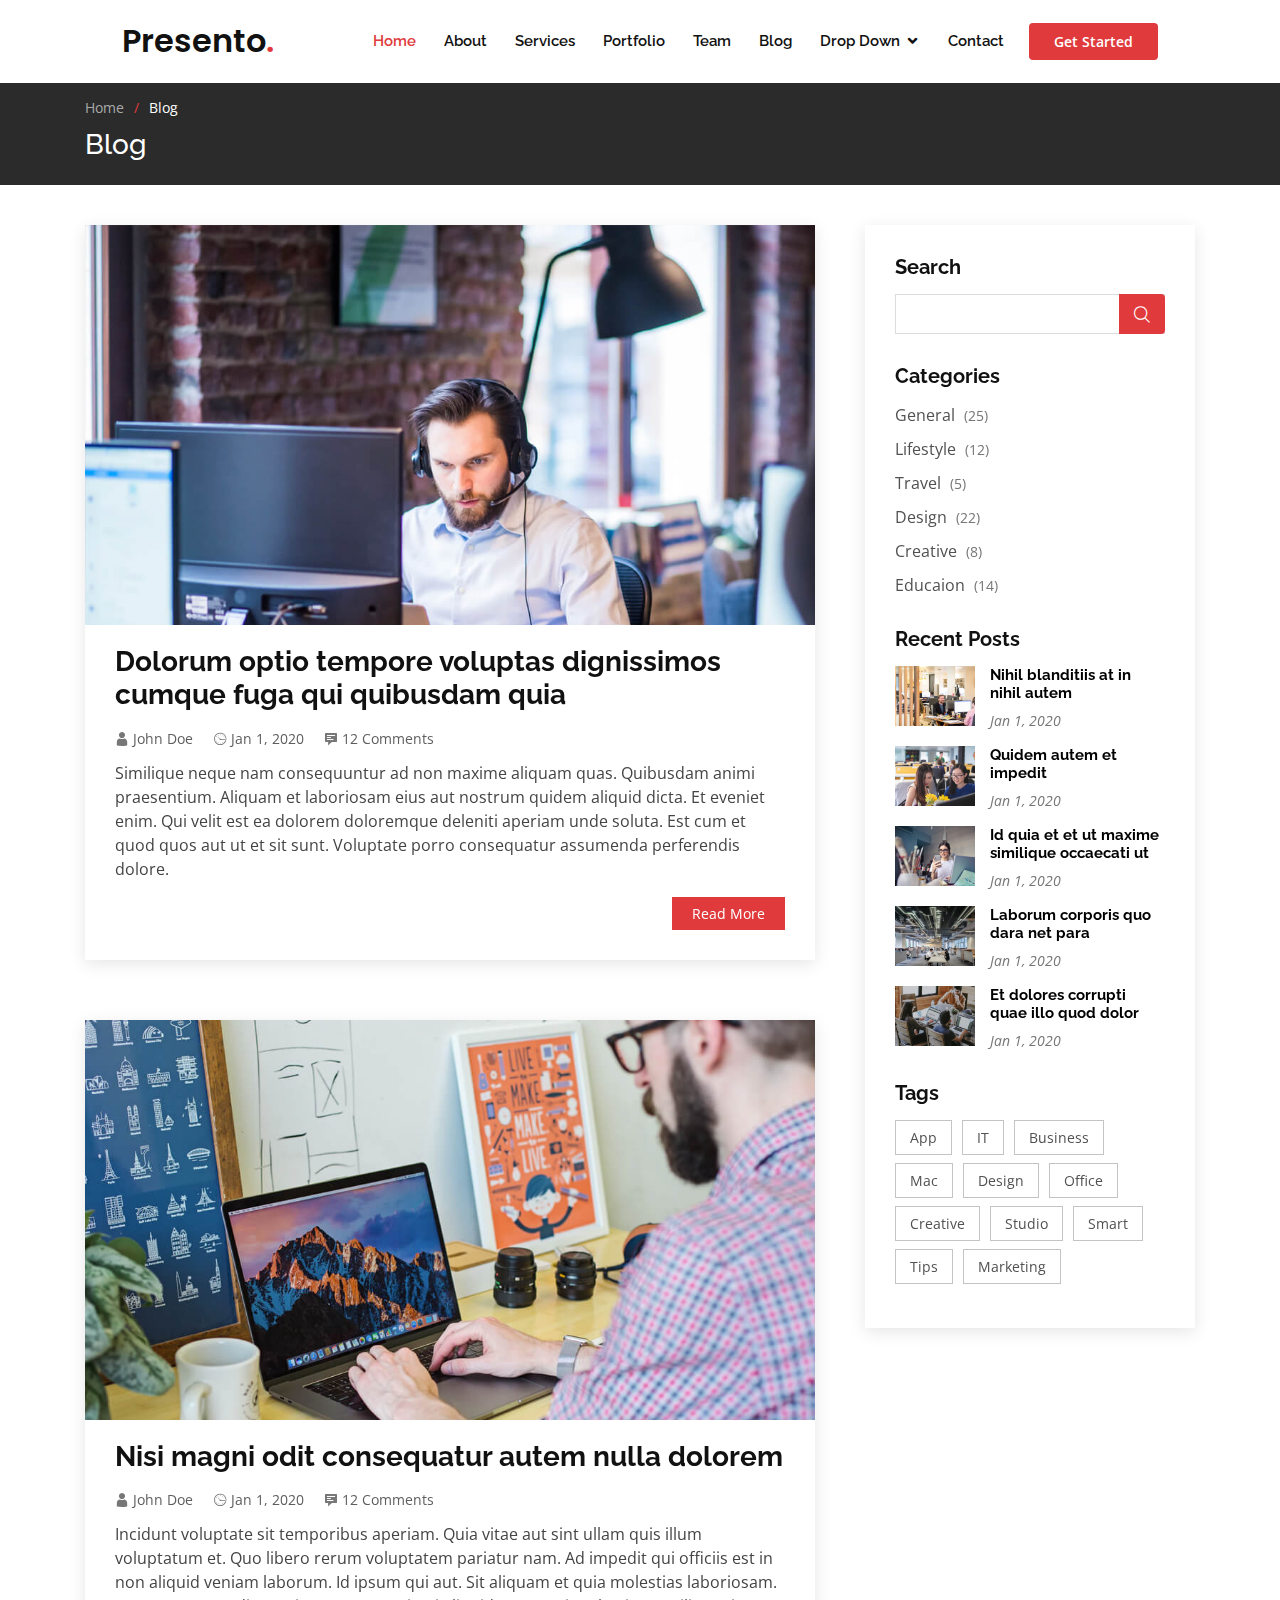
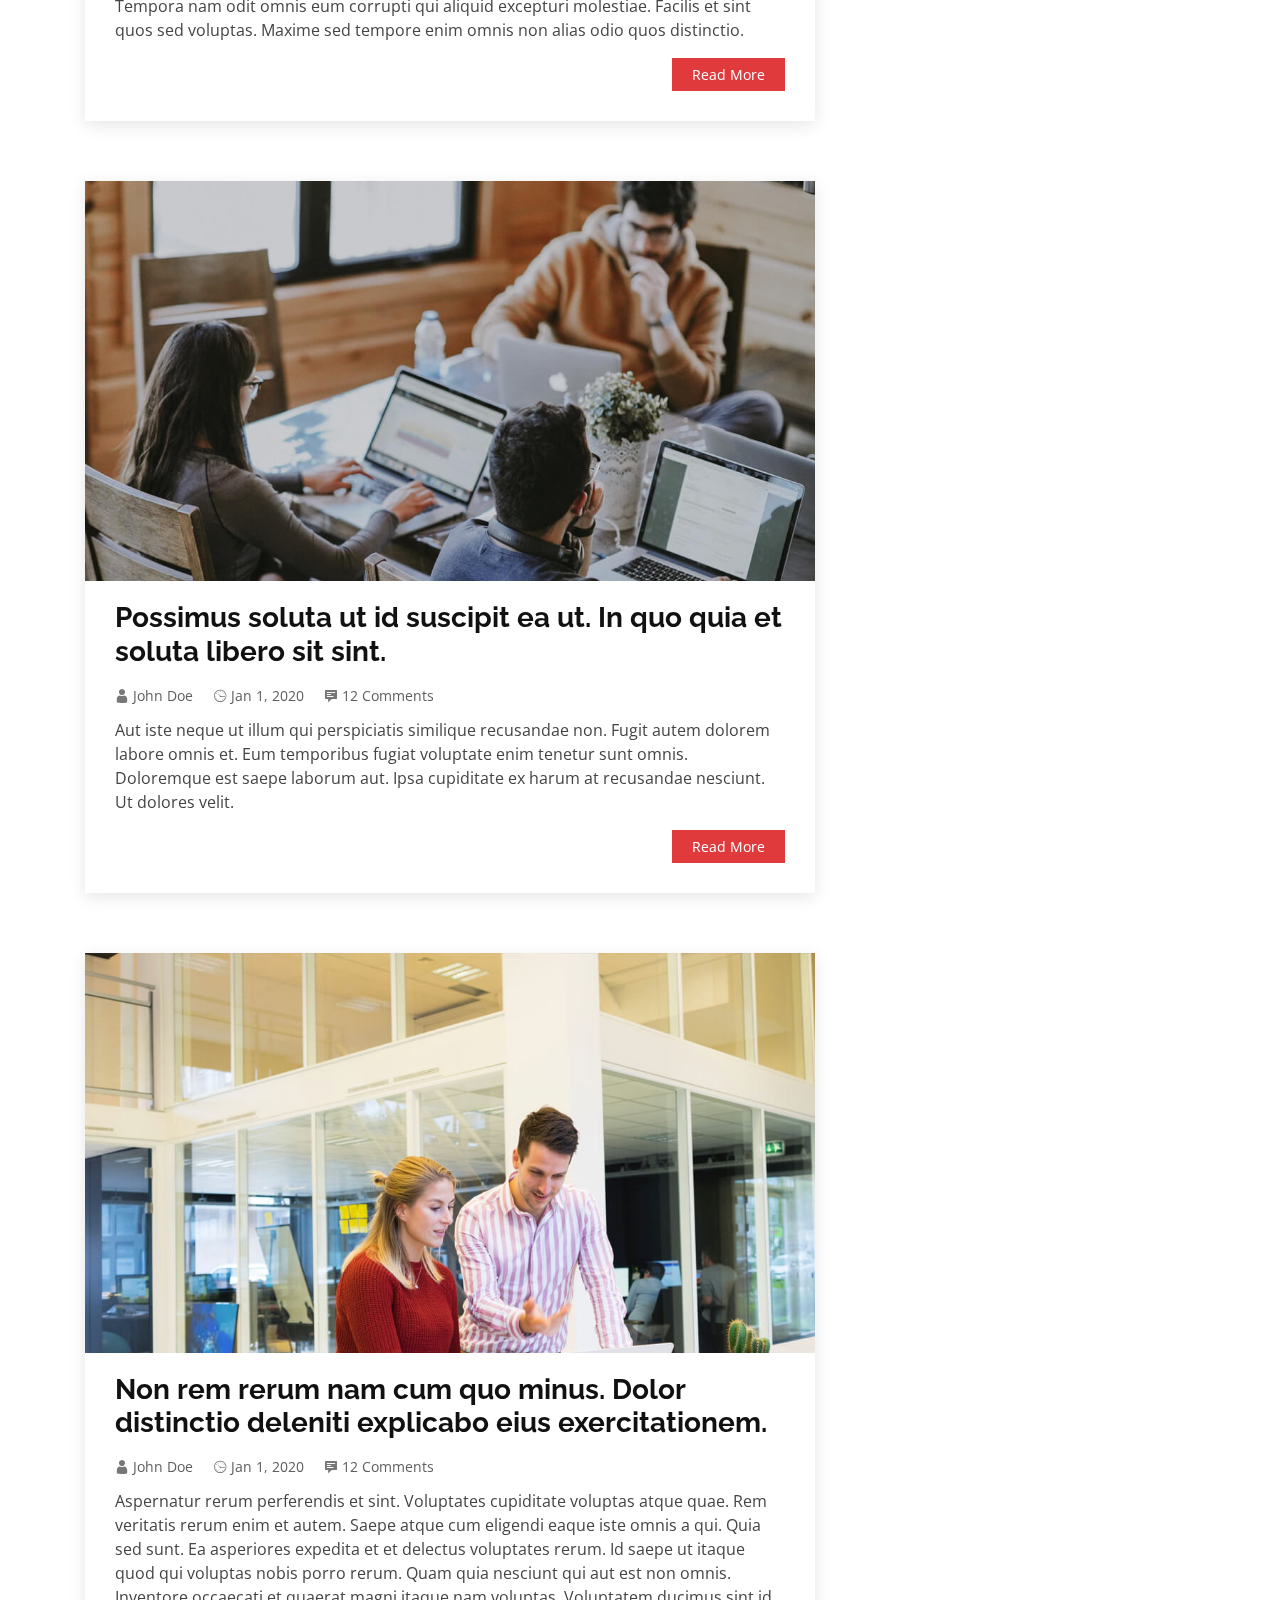
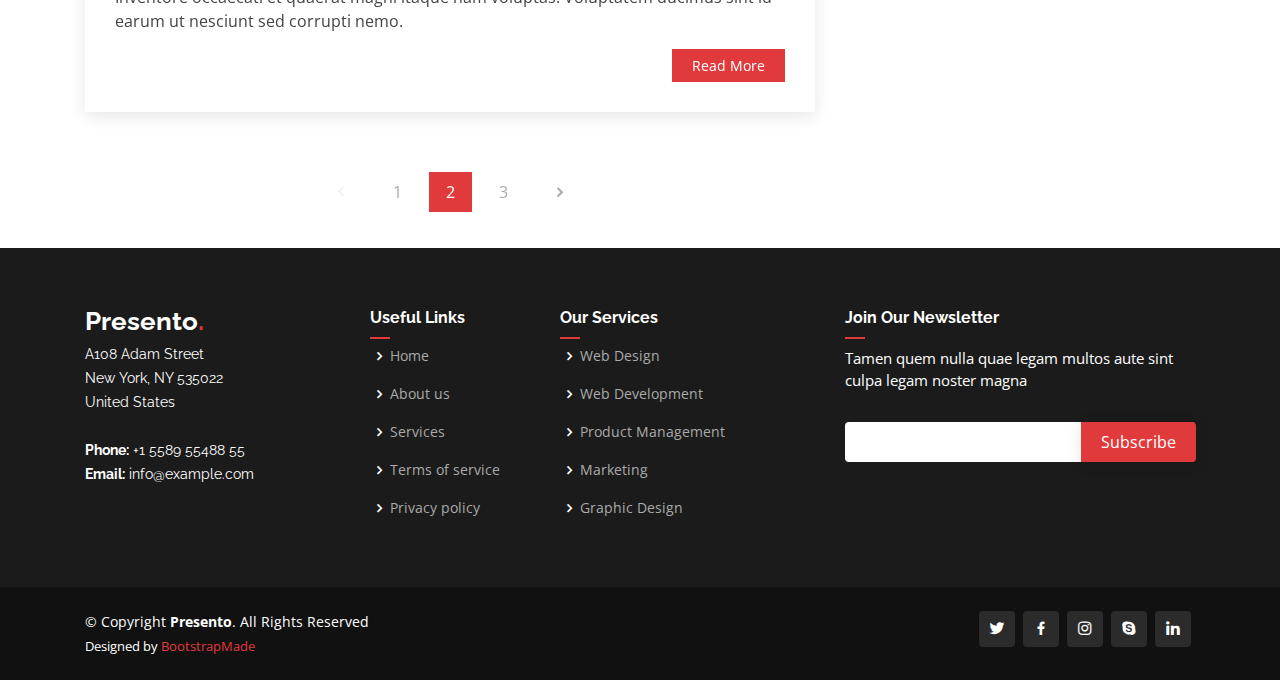
<file: blog.html>
<!DOCTYPE html>
<html lang="en">

<head>
  <meta charset="utf-8">
  <meta content="width=device-width, initial-scale=1.0" name="viewport">

  <title>Blog - Presento Bootstrap Template</title>
  <meta content="" name="description">
  <meta content="" name="keywords">

  <!-- Favicons -->
  <link href="assets/img/favicon.png" rel="icon">
  <link href="assets/img/apple-touch-icon.png" rel="apple-touch-icon">

  <!-- Google Fonts -->
  <link href="https://fonts.googleapis.com/css?family=Open+Sans:300,300i,400,400i,600,600i,700,700i|Raleway:300,300i,400,400i,500,500i,600,600i,700,700i|Poppins:300,300i,400,400i,500,500i,600,600i,700,700i" rel="stylesheet">

  <!-- Vendor CSS Files -->
  <link href="assets/vendor/bootstrap/css/bootstrap.min.css" rel="stylesheet">
  <link href="assets/vendor/icofont/icofont.min.css" rel="stylesheet">
  <link href="assets/vendor/boxicons/css/boxicons.min.css" rel="stylesheet">
  <link href="assets/vendor/owl.carousel/assets/owl.carousel.min.css" rel="stylesheet">
  <link href="assets/vendor/remixicon/remixicon.css" rel="stylesheet">
  <link href="assets/vendor/venobox/venobox.css" rel="stylesheet">
  <link href="assets/vendor/aos/aos.css" rel="stylesheet">

  <!-- Template Main CSS File -->
  <link href="assets/css/style.css" rel="stylesheet">

  <!-- =======================================================
  * Template Name: Presento - v1.0.0
  * Template URL: https://bootstrapmade.com/presento-bootstrap-portfolio-template/
  * Author: BootstrapMade.com
  * License: https://bootstrapmade.com/license/
  ======================================================== -->
</head>

<body>

  <!-- ======= Header ======= -->
  <header id="header" class="fixed-top">
    <div class="container-fluid">
      <div class="row justify-content-center">
        <div class="col-xl-10 d-flex align-items-center">
          <h1 class="logo mr-auto"><a href="index.html">Presento<span>.</span></a></h1>
          <!-- Uncomment below if you prefer to use an image logo -->
          <!-- <a href="index.html" class="logo mr-auto"><img src="assets/img/logo.png" alt=""></a>-->

          <nav class="nav-menu d-none d-lg-block">
            <ul>
              <li class="active"><a href="#header">Home</a></li>
              <li><a href="#about">About</a></li>
              <li><a href="#services">Services</a></li>
              <li><a href="#portfolio">Portfolio</a></li>
              <li><a href="#team">Team</a></li>
              <li><a href="blog.html">Blog</a></li>
              <li class="drop-down"><a href="">Drop Down</a>
                <ul>
                  <li><a href="#">Drop Down 1</a></li>
                  <li class="drop-down"><a href="#">Deep Drop Down</a>
                    <ul>
                      <li><a href="#">Deep Drop Down 1</a></li>
                      <li><a href="#">Deep Drop Down 2</a></li>
                      <li><a href="#">Deep Drop Down 3</a></li>
                      <li><a href="#">Deep Drop Down 4</a></li>
                      <li><a href="#">Deep Drop Down 5</a></li>
                    </ul>
                  </li>
                  <li><a href="#">Drop Down 2</a></li>
                  <li><a href="#">Drop Down 3</a></li>
                  <li><a href="#">Drop Down 4</a></li>
                </ul>
              </li>
              <li><a href="#contact">Contact</a></li>
            </ul>
          </nav><!-- .nav-menu -->

          <a href="#about" class="get-started-btn scrollto">Get Started</a>
        </div>
      </div>

    </div>
  </header><!-- End Header -->

  <main id="main">

    <!-- ======= Breadcrumbs ======= -->
    <section class="breadcrumbs">
      <div class="container">

        <ol>
          <li><a href="index.html">Home</a></li>
          <li>Blog</li>
        </ol>
        <h2>Blog</h2>

      </div>
    </section><!-- End Breadcrumbs -->

    <!-- ======= Blog Section ======= -->
    <section id="blog" class="blog">
      <div class="container" data-aos="fade-up">

        <div class="row">

          <div class="col-lg-8 entries">

            <article class="entry">

              <div class="entry-img">
                <img src="assets/img/blog/blog-1.jpg" alt="" class="img-fluid">
              </div>

              <h2 class="entry-title">
                <a href="blog-single.html">Dolorum optio tempore voluptas dignissimos cumque fuga qui quibusdam quia</a>
              </h2>

              <div class="entry-meta">
                <ul>
                  <li class="d-flex align-items-center"><i class="icofont-user"></i> <a href="blog-single.html">John Doe</a></li>
                  <li class="d-flex align-items-center"><i class="icofont-wall-clock"></i> <a href="blog-single.html"><time datetime="2020-01-01">Jan 1, 2020</time></a></li>
                  <li class="d-flex align-items-center"><i class="icofont-comment"></i> <a href="blog-single.html">12 Comments</a></li>
                </ul>
              </div>

              <div class="entry-content">
                <p>
                  Similique neque nam consequuntur ad non maxime aliquam quas. Quibusdam animi praesentium. Aliquam et laboriosam eius aut nostrum quidem aliquid dicta.
                  Et eveniet enim. Qui velit est ea dolorem doloremque deleniti aperiam unde soluta. Est cum et quod quos aut ut et sit sunt. Voluptate porro consequatur assumenda perferendis dolore.
                </p>
                <div class="read-more">
                  <a href="blog-single.html">Read More</a>
                </div>
              </div>

            </article><!-- End blog entry -->

            <article class="entry">

              <div class="entry-img">
                <img src="assets/img/blog/blog-2.jpg" alt="" class="img-fluid">
              </div>

              <h2 class="entry-title">
                <a href="blog-single.html">Nisi magni odit consequatur autem nulla dolorem</a>
              </h2>

              <div class="entry-meta">
                <ul>
                  <li class="d-flex align-items-center"><i class="icofont-user"></i> <a href="blog-single.html">John Doe</a></li>
                  <li class="d-flex align-items-center"><i class="icofont-wall-clock"></i> <a href="blog-single.html"><time datetime="2020-01-01">Jan 1, 2020</time></a></li>
                  <li class="d-flex align-items-center"><i class="icofont-comment"></i> <a href="blog-single.html">12 Comments</a></li>
                </ul>
              </div>

              <div class="entry-content">
                <p>
                  Incidunt voluptate sit temporibus aperiam. Quia vitae aut sint ullam quis illum voluptatum et. Quo libero rerum voluptatem pariatur nam.
                  Ad impedit qui officiis est in non aliquid veniam laborum. Id ipsum qui aut. Sit aliquam et quia molestias laboriosam. Tempora nam odit omnis eum corrupti qui aliquid excepturi molestiae. Facilis et sint quos sed voluptas. Maxime sed tempore enim omnis non alias odio quos distinctio.
                </p>
                <div class="read-more">
                  <a href="blog-single.html">Read More</a>
                </div>
              </div>

            </article><!-- End blog entry -->

            <article class="entry">

              <div class="entry-img">
                <img src="assets/img/blog/blog-3.jpg" alt="" class="img-fluid">
              </div>

              <h2 class="entry-title">
                <a href="blog-single.html">Possimus soluta ut id suscipit ea ut. In quo quia et soluta libero sit sint.</a>
              </h2>

              <div class="entry-meta">
                <ul>
                  <li class="d-flex align-items-center"><i class="icofont-user"></i> <a href="blog-single.html">John Doe</a></li>
                  <li class="d-flex align-items-center"><i class="icofont-wall-clock"></i> <a href="blog-single.html"><time datetime="2020-01-01">Jan 1, 2020</time></a></li>
                  <li class="d-flex align-items-center"><i class="icofont-comment"></i> <a href="blog-single.html">12 Comments</a></li>
                </ul>
              </div>

              <div class="entry-content">
                <p>
                  Aut iste neque ut illum qui perspiciatis similique recusandae non. Fugit autem dolorem labore omnis et. Eum temporibus fugiat voluptate enim tenetur sunt omnis.
                  Doloremque est saepe laborum aut. Ipsa cupiditate ex harum at recusandae nesciunt. Ut dolores velit.
                </p>
                <div class="read-more">
                  <a href="blog-single.html">Read More</a>
                </div>
              </div>

            </article><!-- End blog entry -->

            <article class="entry">

              <div class="entry-img">
                <img src="assets/img/blog/blog-4.jpg" alt="" class="img-fluid">
              </div>

              <h2 class="entry-title">
                <a href="blog-single.html">Non rem rerum nam cum quo minus. Dolor distinctio deleniti explicabo eius exercitationem.</a>
              </h2>

              <div class="entry-meta">
                <ul>
                  <li class="d-flex align-items-center"><i class="icofont-user"></i> <a href="blog-single.html">John Doe</a></li>
                  <li class="d-flex align-items-center"><i class="icofont-wall-clock"></i> <a href="blog-single.html"><time datetime="2020-01-01">Jan 1, 2020</time></a></li>
                  <li class="d-flex align-items-center"><i class="icofont-comment"></i> <a href="blog-single.html">12 Comments</a></li>
                </ul>
              </div>

              <div class="entry-content">
                <p>
                  Aspernatur rerum perferendis et sint. Voluptates cupiditate voluptas atque quae. Rem veritatis rerum enim et autem. Saepe atque cum eligendi eaque iste omnis a qui.
                  Quia sed sunt. Ea asperiores expedita et et delectus voluptates rerum. Id saepe ut itaque quod qui voluptas nobis porro rerum. Quam quia nesciunt qui aut est non omnis. Inventore occaecati et quaerat magni itaque nam voluptas. Voluptatem ducimus sint id earum ut nesciunt sed corrupti nemo.
                </p>
                <div class="read-more">
                  <a href="blog-single.html">Read More</a>
                </div>
              </div>

            </article><!-- End blog entry -->

            <div class="blog-pagination">
              <ul class="justify-content-center">
                <li class="disabled"><i class="icofont-rounded-left"></i></li>
                <li><a href="#">1</a></li>
                <li class="active"><a href="#">2</a></li>
                <li><a href="#">3</a></li>
                <li><a href="#"><i class="icofont-rounded-right"></i></a></li>
              </ul>
            </div>

          </div><!-- End blog entries list -->

          <div class="col-lg-4">

            <div class="sidebar">

              <h3 class="sidebar-title">Search</h3>
              <div class="sidebar-item search-form">
                <form action="">
                  <input type="text">
                  <button type="submit"><i class="icofont-search"></i></button>
                </form>
              </div><!-- End sidebar search formn-->

              <h3 class="sidebar-title">Categories</h3>
              <div class="sidebar-item categories">
                <ul>
                  <li><a href="#">General <span>(25)</span></a></li>
                  <li><a href="#">Lifestyle <span>(12)</span></a></li>
                  <li><a href="#">Travel <span>(5)</span></a></li>
                  <li><a href="#">Design <span>(22)</span></a></li>
                  <li><a href="#">Creative <span>(8)</span></a></li>
                  <li><a href="#">Educaion <span>(14)</span></a></li>
                </ul>
              </div><!-- End sidebar categories-->

              <h3 class="sidebar-title">Recent Posts</h3>
              <div class="sidebar-item recent-posts">
                <div class="post-item clearfix">
                  <img src="assets/img/blog/blog-recent-1.jpg" alt="">
                  <h4><a href="blog-single.html">Nihil blanditiis at in nihil autem</a></h4>
                  <time datetime="2020-01-01">Jan 1, 2020</time>
                </div>

                <div class="post-item clearfix">
                  <img src="assets/img/blog/blog-recent-2.jpg" alt="">
                  <h4><a href="blog-single.html">Quidem autem et impedit</a></h4>
                  <time datetime="2020-01-01">Jan 1, 2020</time>
                </div>

                <div class="post-item clearfix">
                  <img src="assets/img/blog/blog-recent-3.jpg" alt="">
                  <h4><a href="blog-single.html">Id quia et et ut maxime similique occaecati ut</a></h4>
                  <time datetime="2020-01-01">Jan 1, 2020</time>
                </div>

                <div class="post-item clearfix">
                  <img src="assets/img/blog/blog-recent-4.jpg" alt="">
                  <h4><a href="blog-single.html">Laborum corporis quo dara net para</a></h4>
                  <time datetime="2020-01-01">Jan 1, 2020</time>
                </div>

                <div class="post-item clearfix">
                  <img src="assets/img/blog/blog-recent-5.jpg" alt="">
                  <h4><a href="blog-single.html">Et dolores corrupti quae illo quod dolor</a></h4>
                  <time datetime="2020-01-01">Jan 1, 2020</time>
                </div>

              </div><!-- End sidebar recent posts-->

              <h3 class="sidebar-title">Tags</h3>
              <div class="sidebar-item tags">
                <ul>
                  <li><a href="#">App</a></li>
                  <li><a href="#">IT</a></li>
                  <li><a href="#">Business</a></li>
                  <li><a href="#">Mac</a></li>
                  <li><a href="#">Design</a></li>
                  <li><a href="#">Office</a></li>
                  <li><a href="#">Creative</a></li>
                  <li><a href="#">Studio</a></li>
                  <li><a href="#">Smart</a></li>
                  <li><a href="#">Tips</a></li>
                  <li><a href="#">Marketing</a></li>
                </ul>
              </div><!-- End sidebar tags-->

            </div><!-- End sidebar -->

          </div><!-- End blog sidebar -->

        </div>

      </div>
    </section><!-- End Blog Section -->

  </main><!-- End #main -->

  <!-- ======= Footer ======= -->
  <footer id="footer">

    <div class="footer-top">
      <div class="container">
        <div class="row">

          <div class="col-lg-3 col-md-6 footer-contact">
            <h3>Presento<span>.</span></h3>
            <p>
              A108 Adam Street <br>
              New York, NY 535022<br>
              United States <br><br>
              <strong>Phone:</strong> +1 5589 55488 55<br>
              <strong>Email:</strong> info@example.com<br>
            </p>
          </div>

          <div class="col-lg-2 col-md-6 footer-links">
            <h4>Useful Links</h4>
            <ul>
              <li><i class="bx bx-chevron-right"></i> <a href="#">Home</a></li>
              <li><i class="bx bx-chevron-right"></i> <a href="#">About us</a></li>
              <li><i class="bx bx-chevron-right"></i> <a href="#">Services</a></li>
              <li><i class="bx bx-chevron-right"></i> <a href="#">Terms of service</a></li>
              <li><i class="bx bx-chevron-right"></i> <a href="#">Privacy policy</a></li>
            </ul>
          </div>

          <div class="col-lg-3 col-md-6 footer-links">
            <h4>Our Services</h4>
            <ul>
              <li><i class="bx bx-chevron-right"></i> <a href="#">Web Design</a></li>
              <li><i class="bx bx-chevron-right"></i> <a href="#">Web Development</a></li>
              <li><i class="bx bx-chevron-right"></i> <a href="#">Product Management</a></li>
              <li><i class="bx bx-chevron-right"></i> <a href="#">Marketing</a></li>
              <li><i class="bx bx-chevron-right"></i> <a href="#">Graphic Design</a></li>
            </ul>
          </div>

          <div class="col-lg-4 col-md-6 footer-newsletter">
            <h4>Join Our Newsletter</h4>
            <p>Tamen quem nulla quae legam multos aute sint culpa legam noster magna</p>
            <form action="" method="post">
              <input type="email" name="email"><input type="submit" value="Subscribe">
            </form>
          </div>

        </div>
      </div>
    </div>

    <div class="container d-md-flex py-4">

      <div class="mr-md-auto text-center text-md-left">
        <div class="copyright">
          &copy; Copyright <strong><span>Presento</span></strong>. All Rights Reserved
        </div>
        <div class="credits">
          <!-- All the links in the footer should remain intact. -->
          <!-- You can delete the links only if you purchased the pro version. -->
          <!-- Licensing information: https://bootstrapmade.com/license/ -->
          <!-- Purchase the pro version with working PHP/AJAX contact form: https://bootstrapmade.com/presento-bootstrap-corporate-template/ -->
          Designed by <a href="https://bootstrapmade.com/">BootstrapMade</a>
        </div>
      </div>
      <div class="social-links text-center text-md-right pt-3 pt-md-0">
        <a href="#" class="twitter"><i class="bx bxl-twitter"></i></a>
        <a href="#" class="facebook"><i class="bx bxl-facebook"></i></a>
        <a href="#" class="instagram"><i class="bx bxl-instagram"></i></a>
        <a href="#" class="google-plus"><i class="bx bxl-skype"></i></a>
        <a href="#" class="linkedin"><i class="bx bxl-linkedin"></i></a>
      </div>
    </div>
  </footer><!-- End Footer -->

  <a href="#" class="back-to-top"><i class="icofont-simple-up"></i></a>

  <!-- Vendor JS Files -->
  <script src="assets/vendor/jquery/jquery.min.js"></script>
  <script src="assets/vendor/bootstrap/js/bootstrap.bundle.min.js"></script>
  <script src="assets/vendor/jquery.easing/jquery.easing.min.js"></script>
  <script src="assets/vendor/php-email-form/validate.js"></script>
  <script src="assets/vendor/owl.carousel/owl.carousel.min.js"></script>
  <script src="assets/vendor/waypoints/jquery.waypoints.min.js"></script>
  <script src="assets/vendor/counterup/counterup.min.js"></script>
  <script src="assets/vendor/isotope-layout/isotope.pkgd.min.js"></script>
  <script src="assets/vendor/venobox/venobox.min.js"></script>
  <script src="assets/vendor/aos/aos.js"></script>

  <!-- Template Main JS File -->
  <script src="assets/js/main.js"></script>

</body>

</html>
</file>
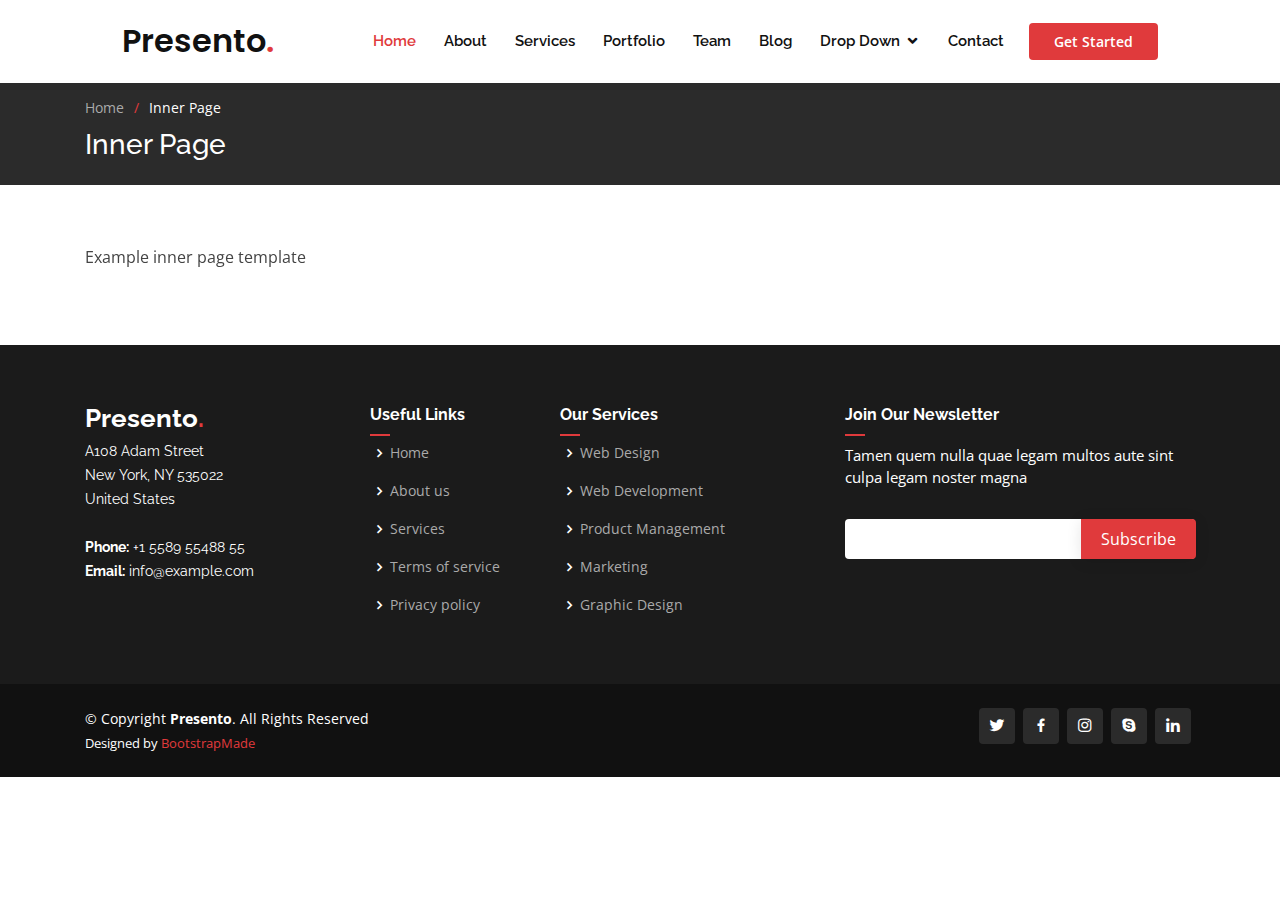
<file: inner-page.html>
<!DOCTYPE html>
<html lang="en">

<head>
  <meta charset="utf-8">
  <meta content="width=device-width, initial-scale=1.0" name="viewport">

  <title>Inner Page - Presento Bootstrap Template</title>
  <meta content="" name="description">
  <meta content="" name="keywords">

  <!-- Favicons -->
  <link href="assets/img/favicon.png" rel="icon">
  <link href="assets/img/apple-touch-icon.png" rel="apple-touch-icon">

  <!-- Google Fonts -->
  <link href="https://fonts.googleapis.com/css?family=Open+Sans:300,300i,400,400i,600,600i,700,700i|Raleway:300,300i,400,400i,500,500i,600,600i,700,700i|Poppins:300,300i,400,400i,500,500i,600,600i,700,700i" rel="stylesheet">

  <!-- Vendor CSS Files -->
  <link href="assets/vendor/bootstrap/css/bootstrap.min.css" rel="stylesheet">
  <link href="assets/vendor/icofont/icofont.min.css" rel="stylesheet">
  <link href="assets/vendor/boxicons/css/boxicons.min.css" rel="stylesheet">
  <link href="assets/vendor/owl.carousel/assets/owl.carousel.min.css" rel="stylesheet">
  <link href="assets/vendor/remixicon/remixicon.css" rel="stylesheet">
  <link href="assets/vendor/venobox/venobox.css" rel="stylesheet">
  <link href="assets/vendor/aos/aos.css" rel="stylesheet">

  <!-- Template Main CSS File -->
  <link href="assets/css/style.css" rel="stylesheet">

  <!-- =======================================================
  * Template Name: Presento - v1.0.0
  * Template URL: https://bootstrapmade.com/presento-bootstrap-portfolio-template/
  * Author: BootstrapMade.com
  * License: https://bootstrapmade.com/license/
  ======================================================== -->
</head>

<body>

  <!-- ======= Header ======= -->
  <header id="header" class="fixed-top">
    <div class="container-fluid">
      <div class="row justify-content-center">
        <div class="col-xl-10 d-flex align-items-center">
          <h1 class="logo mr-auto"><a href="index.html">Presento<span>.</span></a></h1>
          <!-- Uncomment below if you prefer to use an image logo -->
          <!-- <a href="index.html" class="logo mr-auto"><img src="assets/img/logo.png" alt=""></a>-->

          <nav class="nav-menu d-none d-lg-block">
            <ul>
              <li class="active"><a href="#header">Home</a></li>
              <li><a href="#about">About</a></li>
              <li><a href="#services">Services</a></li>
              <li><a href="#portfolio">Portfolio</a></li>
              <li><a href="#team">Team</a></li>
              <li><a href="blog.html">Blog</a></li>
              <li class="drop-down"><a href="">Drop Down</a>
                <ul>
                  <li><a href="#">Drop Down 1</a></li>
                  <li class="drop-down"><a href="#">Deep Drop Down</a>
                    <ul>
                      <li><a href="#">Deep Drop Down 1</a></li>
                      <li><a href="#">Deep Drop Down 2</a></li>
                      <li><a href="#">Deep Drop Down 3</a></li>
                      <li><a href="#">Deep Drop Down 4</a></li>
                      <li><a href="#">Deep Drop Down 5</a></li>
                    </ul>
                  </li>
                  <li><a href="#">Drop Down 2</a></li>
                  <li><a href="#">Drop Down 3</a></li>
                  <li><a href="#">Drop Down 4</a></li>
                </ul>
              </li>
              <li><a href="#contact">Contact</a></li>
            </ul>
          </nav><!-- .nav-menu -->

          <a href="#about" class="get-started-btn scrollto">Get Started</a>
        </div>
      </div>

    </div>
  </header><!-- End Header -->

  <main id="main">

    <!-- ======= Breadcrumbs ======= -->
    <section class="breadcrumbs">
      <div class="container">

        <ol>
          <li><a href="index.html">Home</a></li>
          <li>Inner Page</li>
        </ol>
        <h2>Inner Page</h2>

      </div>
    </section><!-- End Breadcrumbs -->

    <section class="inner-page">
      <div class="container" data-aos="fade-up">
        <p>
          Example inner page template
        </p>
      </div>
    </section>

  </main><!-- End #main -->

  <!-- ======= Footer ======= -->
  <footer id="footer">

    <div class="footer-top">
      <div class="container">
        <div class="row">

          <div class="col-lg-3 col-md-6 footer-contact">
            <h3>Presento<span>.</span></h3>
            <p>
              A108 Adam Street <br>
              New York, NY 535022<br>
              United States <br><br>
              <strong>Phone:</strong> +1 5589 55488 55<br>
              <strong>Email:</strong> info@example.com<br>
            </p>
          </div>

          <div class="col-lg-2 col-md-6 footer-links">
            <h4>Useful Links</h4>
            <ul>
              <li><i class="bx bx-chevron-right"></i> <a href="#">Home</a></li>
              <li><i class="bx bx-chevron-right"></i> <a href="#">About us</a></li>
              <li><i class="bx bx-chevron-right"></i> <a href="#">Services</a></li>
              <li><i class="bx bx-chevron-right"></i> <a href="#">Terms of service</a></li>
              <li><i class="bx bx-chevron-right"></i> <a href="#">Privacy policy</a></li>
            </ul>
          </div>

          <div class="col-lg-3 col-md-6 footer-links">
            <h4>Our Services</h4>
            <ul>
              <li><i class="bx bx-chevron-right"></i> <a href="#">Web Design</a></li>
              <li><i class="bx bx-chevron-right"></i> <a href="#">Web Development</a></li>
              <li><i class="bx bx-chevron-right"></i> <a href="#">Product Management</a></li>
              <li><i class="bx bx-chevron-right"></i> <a href="#">Marketing</a></li>
              <li><i class="bx bx-chevron-right"></i> <a href="#">Graphic Design</a></li>
            </ul>
          </div>

          <div class="col-lg-4 col-md-6 footer-newsletter">
            <h4>Join Our Newsletter</h4>
            <p>Tamen quem nulla quae legam multos aute sint culpa legam noster magna</p>
            <form action="" method="post">
              <input type="email" name="email"><input type="submit" value="Subscribe">
            </form>
          </div>

        </div>
      </div>
    </div>

    <div class="container d-md-flex py-4">

      <div class="mr-md-auto text-center text-md-left">
        <div class="copyright">
          &copy; Copyright <strong><span>Presento</span></strong>. All Rights Reserved
        </div>
        <div class="credits">
          <!-- All the links in the footer should remain intact. -->
          <!-- You can delete the links only if you purchased the pro version. -->
          <!-- Licensing information: https://bootstrapmade.com/license/ -->
          <!-- Purchase the pro version with working PHP/AJAX contact form: https://bootstrapmade.com/presento-bootstrap-corporate-template/ -->
          Designed by <a href="https://bootstrapmade.com/">BootstrapMade</a>
        </div>
      </div>
      <div class="social-links text-center text-md-right pt-3 pt-md-0">
        <a href="#" class="twitter"><i class="bx bxl-twitter"></i></a>
        <a href="#" class="facebook"><i class="bx bxl-facebook"></i></a>
        <a href="#" class="instagram"><i class="bx bxl-instagram"></i></a>
        <a href="#" class="google-plus"><i class="bx bxl-skype"></i></a>
        <a href="#" class="linkedin"><i class="bx bxl-linkedin"></i></a>
      </div>
    </div>
  </footer><!-- End Footer -->

  <a href="#" class="back-to-top"><i class="icofont-simple-up"></i></a>

  <!-- Vendor JS Files -->
  <script src="assets/vendor/jquery/jquery.min.js"></script>
  <script src="assets/vendor/bootstrap/js/bootstrap.bundle.min.js"></script>
  <script src="assets/vendor/jquery.easing/jquery.easing.min.js"></script>
  <script src="assets/vendor/php-email-form/validate.js"></script>
  <script src="assets/vendor/owl.carousel/owl.carousel.min.js"></script>
  <script src="assets/vendor/waypoints/jquery.waypoints.min.js"></script>
  <script src="assets/vendor/counterup/counterup.min.js"></script>
  <script src="assets/vendor/isotope-layout/isotope.pkgd.min.js"></script>
  <script src="assets/vendor/venobox/venobox.min.js"></script>
  <script src="assets/vendor/aos/aos.js"></script>

  <!-- Template Main JS File -->
  <script src="assets/js/main.js"></script>

</body>

</html>
</file>
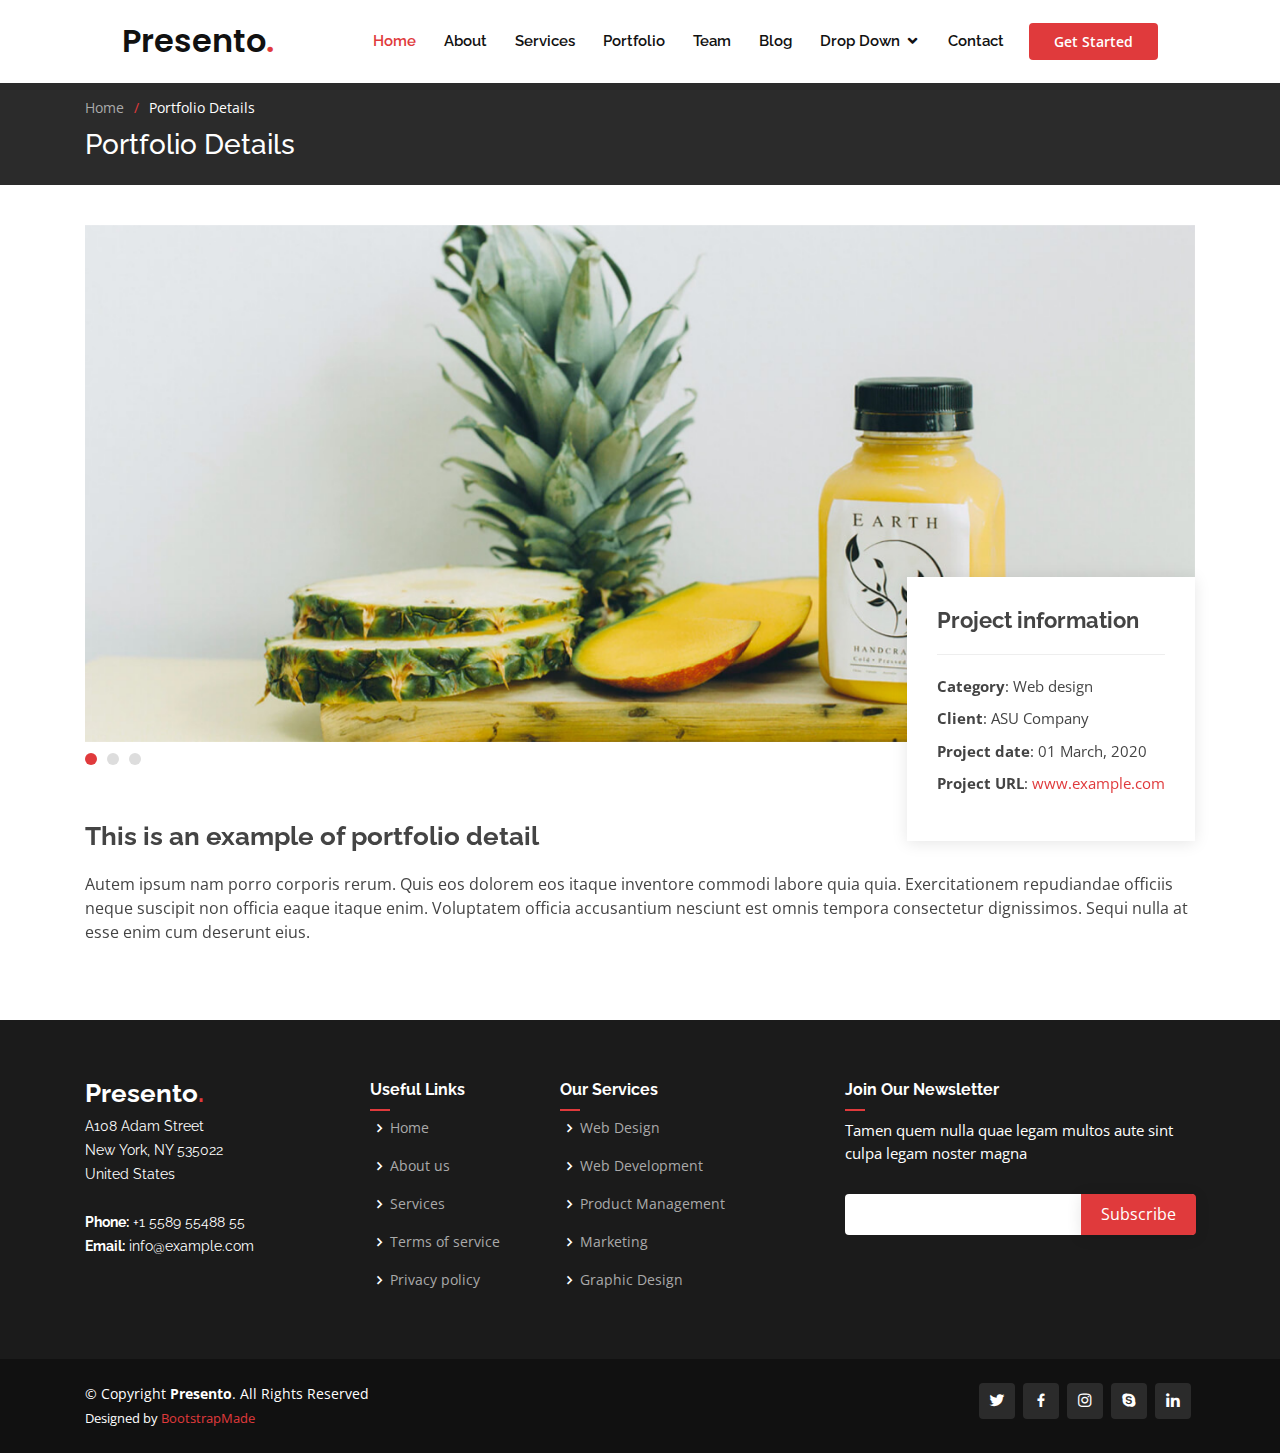
<file: portfolio-details.html>
<!DOCTYPE html>
<html lang="en">

<head>
  <meta charset="utf-8">
  <meta content="width=device-width, initial-scale=1.0" name="viewport">

  <title>Portfolio Details - Presento Bootstrap Template</title>
  <meta content="" name="description">
  <meta content="" name="keywords">

  <!-- Favicons -->
  <link href="assets/img/favicon.png" rel="icon">
  <link href="assets/img/apple-touch-icon.png" rel="apple-touch-icon">

  <!-- Google Fonts -->
  <link href="https://fonts.googleapis.com/css?family=Open+Sans:300,300i,400,400i,600,600i,700,700i|Raleway:300,300i,400,400i,500,500i,600,600i,700,700i|Poppins:300,300i,400,400i,500,500i,600,600i,700,700i" rel="stylesheet">

  <!-- Vendor CSS Files -->
  <link href="assets/vendor/bootstrap/css/bootstrap.min.css" rel="stylesheet">
  <link href="assets/vendor/icofont/icofont.min.css" rel="stylesheet">
  <link href="assets/vendor/boxicons/css/boxicons.min.css" rel="stylesheet">
  <link href="assets/vendor/owl.carousel/assets/owl.carousel.min.css" rel="stylesheet">
  <link href="assets/vendor/remixicon/remixicon.css" rel="stylesheet">
  <link href="assets/vendor/venobox/venobox.css" rel="stylesheet">
  <link href="assets/vendor/aos/aos.css" rel="stylesheet">

  <!-- Template Main CSS File -->
  <link href="assets/css/style.css" rel="stylesheet">

  <!-- =======================================================
  * Template Name: Presento - v1.0.0
  * Template URL: https://bootstrapmade.com/presento-bootstrap-portfolio-template/
  * Author: BootstrapMade.com
  * License: https://bootstrapmade.com/license/
  ======================================================== -->
</head>

<body>

  <!-- ======= Header ======= -->
  <header id="header" class="fixed-top">
    <div class="container-fluid">
      <div class="row justify-content-center">
        <div class="col-xl-10 d-flex align-items-center">
          <h1 class="logo mr-auto"><a href="index.html">Presento<span>.</span></a></h1>
          <!-- Uncomment below if you prefer to use an image logo -->
          <!-- <a href="index.html" class="logo mr-auto"><img src="assets/img/logo.png" alt=""></a>-->

          <nav class="nav-menu d-none d-lg-block">
            <ul>
              <li class="active"><a href="#header">Home</a></li>
              <li><a href="#about">About</a></li>
              <li><a href="#services">Services</a></li>
              <li><a href="#portfolio">Portfolio</a></li>
              <li><a href="#team">Team</a></li>
              <li><a href="blog.html">Blog</a></li>
              <li class="drop-down"><a href="">Drop Down</a>
                <ul>
                  <li><a href="#">Drop Down 1</a></li>
                  <li class="drop-down"><a href="#">Deep Drop Down</a>
                    <ul>
                      <li><a href="#">Deep Drop Down 1</a></li>
                      <li><a href="#">Deep Drop Down 2</a></li>
                      <li><a href="#">Deep Drop Down 3</a></li>
                      <li><a href="#">Deep Drop Down 4</a></li>
                      <li><a href="#">Deep Drop Down 5</a></li>
                    </ul>
                  </li>
                  <li><a href="#">Drop Down 2</a></li>
                  <li><a href="#">Drop Down 3</a></li>
                  <li><a href="#">Drop Down 4</a></li>
                </ul>
              </li>
              <li><a href="#contact">Contact</a></li>
            </ul>
          </nav><!-- .nav-menu -->

          <a href="#about" class="get-started-btn scrollto">Get Started</a>
        </div>
      </div>

    </div>
  </header><!-- End Header -->

  <main id="main">

    <!-- ======= Breadcrumbs ======= -->
    <section class="breadcrumbs">
      <div class="container">

        <ol>
          <li><a href="index.html">Home</a></li>
          <li>Portfolio Details</li>
        </ol>
        <h2>Portfolio Details</h2>

      </div>
    </section><!-- End Breadcrumbs -->

    <!-- ======= Portfolio Details Section ======= -->
    <section id="portfolio-details" class="portfolio-details">
      <div class="container" data-aos="fade-up">
        <div class="portfolio-details-container">

          <div class="owl-carousel portfolio-details-carousel">
            <img src="assets/img/portfolio/portfolio-details-1.jpg" class="img-fluid" alt="">
            <img src="assets/img/portfolio/portfolio-details-2.jpg" class="img-fluid" alt="">
            <img src="assets/img/portfolio/portfolio-details-3.jpg" class="img-fluid" alt="">
          </div>

          <div class="portfolio-info">
            <h3>Project information</h3>
            <ul>
              <li><strong>Category</strong>: Web design</li>
              <li><strong>Client</strong>: ASU Company</li>
              <li><strong>Project date</strong>: 01 March, 2020</li>
              <li><strong>Project URL</strong>: <a href="#">www.example.com</a></li>
            </ul>
          </div>

        </div>

        <div class="portfolio-description">
          <h2>This is an example of portfolio detail</h2>
          <p>
            Autem ipsum nam porro corporis rerum. Quis eos dolorem eos itaque inventore commodi labore quia quia. Exercitationem repudiandae officiis neque suscipit non officia eaque itaque enim. Voluptatem officia accusantium nesciunt est omnis tempora consectetur dignissimos. Sequi nulla at esse enim cum deserunt eius.
          </p>
        </div>

      </div>
    </section><!-- End Portfolio Details Section -->

  </main><!-- End #main -->

  <!-- ======= Footer ======= -->
  <footer id="footer">

    <div class="footer-top">
      <div class="container">
        <div class="row">

          <div class="col-lg-3 col-md-6 footer-contact">
            <h3>Presento<span>.</span></h3>
            <p>
              A108 Adam Street <br>
              New York, NY 535022<br>
              United States <br><br>
              <strong>Phone:</strong> +1 5589 55488 55<br>
              <strong>Email:</strong> info@example.com<br>
            </p>
          </div>

          <div class="col-lg-2 col-md-6 footer-links">
            <h4>Useful Links</h4>
            <ul>
              <li><i class="bx bx-chevron-right"></i> <a href="#">Home</a></li>
              <li><i class="bx bx-chevron-right"></i> <a href="#">About us</a></li>
              <li><i class="bx bx-chevron-right"></i> <a href="#">Services</a></li>
              <li><i class="bx bx-chevron-right"></i> <a href="#">Terms of service</a></li>
              <li><i class="bx bx-chevron-right"></i> <a href="#">Privacy policy</a></li>
            </ul>
          </div>

          <div class="col-lg-3 col-md-6 footer-links">
            <h4>Our Services</h4>
            <ul>
              <li><i class="bx bx-chevron-right"></i> <a href="#">Web Design</a></li>
              <li><i class="bx bx-chevron-right"></i> <a href="#">Web Development</a></li>
              <li><i class="bx bx-chevron-right"></i> <a href="#">Product Management</a></li>
              <li><i class="bx bx-chevron-right"></i> <a href="#">Marketing</a></li>
              <li><i class="bx bx-chevron-right"></i> <a href="#">Graphic Design</a></li>
            </ul>
          </div>

          <div class="col-lg-4 col-md-6 footer-newsletter">
            <h4>Join Our Newsletter</h4>
            <p>Tamen quem nulla quae legam multos aute sint culpa legam noster magna</p>
            <form action="" method="post">
              <input type="email" name="email"><input type="submit" value="Subscribe">
            </form>
          </div>

        </div>
      </div>
    </div>

    <div class="container d-md-flex py-4">

      <div class="mr-md-auto text-center text-md-left">
        <div class="copyright">
          &copy; Copyright <strong><span>Presento</span></strong>. All Rights Reserved
        </div>
        <div class="credits">
          <!-- All the links in the footer should remain intact. -->
          <!-- You can delete the links only if you purchased the pro version. -->
          <!-- Licensing information: https://bootstrapmade.com/license/ -->
          <!-- Purchase the pro version with working PHP/AJAX contact form: https://bootstrapmade.com/presento-bootstrap-corporate-template/ -->
          Designed by <a href="https://bootstrapmade.com/">BootstrapMade</a>
        </div>
      </div>
      <div class="social-links text-center text-md-right pt-3 pt-md-0">
        <a href="#" class="twitter"><i class="bx bxl-twitter"></i></a>
        <a href="#" class="facebook"><i class="bx bxl-facebook"></i></a>
        <a href="#" class="instagram"><i class="bx bxl-instagram"></i></a>
        <a href="#" class="google-plus"><i class="bx bxl-skype"></i></a>
        <a href="#" class="linkedin"><i class="bx bxl-linkedin"></i></a>
      </div>
    </div>
  </footer><!-- End Footer -->

  <a href="#" class="back-to-top"><i class="icofont-simple-up"></i></a>

  <!-- Vendor JS Files -->
  <script src="assets/vendor/jquery/jquery.min.js"></script>
  <script src="assets/vendor/bootstrap/js/bootstrap.bundle.min.js"></script>
  <script src="assets/vendor/jquery.easing/jquery.easing.min.js"></script>
  <script src="assets/vendor/php-email-form/validate.js"></script>
  <script src="assets/vendor/owl.carousel/owl.carousel.min.js"></script>
  <script src="assets/vendor/waypoints/jquery.waypoints.min.js"></script>
  <script src="assets/vendor/counterup/counterup.min.js"></script>
  <script src="assets/vendor/isotope-layout/isotope.pkgd.min.js"></script>
  <script src="assets/vendor/venobox/venobox.min.js"></script>
  <script src="assets/vendor/aos/aos.js"></script>

  <!-- Template Main JS File -->
  <script src="assets/js/main.js"></script>

</body>

</html>
</file>
<file: assets/vendor/venobox/venobox.css>
/* ------ venobox.css --------*/
.vbox-overlay *, .vbox-overlay *:before, .vbox-overlay *:after{
    -webkit-backface-visibility: hidden;
    -webkit-box-sizing:border-box;
    -moz-box-sizing:border-box;
    box-sizing:border-box;
}
.vbox-overlay * { 
    -webkit-backface-visibility: visible;
    backface-visibility: visible;
}
.vbox-overlay{
    display: -webkit-flex;
    display: flex;
    -webkit-flex-direction: column;
    flex-direction: column;
    -webkit-justify-content: center;
    justify-content: center;
    -webkit-align-items: center;
    align-items: center;
    position: fixed;
    left: 0;
    top: 0;
    bottom: 0;
    right: 0;
    z-index: 999999;
}

/* ----- navigation ----- */
.vbox-title{
    width: 100%;
    height: 40px;
    float: left;
    text-align: center;
    line-height: 28px;
    font-size: 12px;
    padding: 6px 50px;
    overflow: hidden;
    position: fixed;
    display: none;
    left: 0;
    z-index: 89;
}
.vbox-close{
    cursor: pointer;
    position: fixed;
    top: -1px;
    right: 0;
    width: 50px;
    height: 40px;
    padding: 6px;
    display: block;
    background-position:10px center;
    overflow: hidden;
    font-size: 24px;
    line-height: 1;
    text-align: center;
    z-index: 99;
}
.vbox-left{
    cursor: pointer;
    position: fixed;
    left: 0;
    height: 40px;
    overflow: hidden;
    line-height: 28px;
    font-size: 12px;
    z-index: 99;
    display: flex;
    align-items:center;
}
.vbox-num{
    display: inline-block;
    margin: 6px 0 6px 15px;
}
/* ----- Social share ----- */
.vbox-share{
    line-height: 28px;
    font-size: 12px;
    overflow: hidden;
    position: fixed;
    left: 0;
    z-index: 98;
    display: flex;
    align-items:center;
    justify-content: center;
    width: 100%;
    text-align: center;
}
.vbox-share svg{
    max-height: 28px;
    width: 28px;
    z-index: 10;
    margin-left: 12px;
    margin-top: 6px;
    margin-bottom: 6px;
    vertical-align: middle;
}


/* ----- navigation ARROWS ----- */
.vbox-next, .vbox-prev{
    position: fixed;
    top: 50%;
    margin-top: -15px;
    overflow: hidden;
    cursor: pointer;
    display: block;
    width: 45px;
    height: 45px;
    z-index: 99;
}
.vbox-next span, .vbox-prev span{
    position: relative;
    width: 20px;
    height: 20px;
    border: 2px solid transparent;
    border-top-color: #B6B6B6;
    border-right-color: #B6B6B6;
    text-indent: -100px;
    position: absolute;
    top: 8px;
    display: block;
}
.vbox-prev{
    left: 15px;
}
.vbox-next{
    right: 15px;
}
.vbox-prev span{
    left: 10px;
    -ms-transform: rotate(-135deg);
    -webkit-transform: rotate(-135deg);
    transform: rotate(-135deg);
}
.vbox-next span{
    -ms-transform: rotate(45deg);
    -webkit-transform: rotate(45deg);
    transform: rotate(45deg);
    right: 10px;
}
/* ------- inline window ------ */
.vbox-inline{
    width: 420px;
    height: 315px;
    height: 70vh;
    padding: 10px;
    background: #fff;
    margin: 0 auto;
    overflow: auto;
    text-align: left;
}
/* ------- Video & iFrames window ------ */
.venoframe{
    max-width: 100%;
    width: 100%;
    border: none;
    width: 100%;
    height: 260px;
    height: 70vh;
}
.venoframe.vbvid{
    height: 260px;
}
@media (min-width: 768px) {
    .venoframe, .vbox-inline{
        width: 90%;
        height: 360px;
        height: 70vh;
    }
    .venoframe.vbvid{
        width: 640px;
        height: 360px;
    }
}
@media (min-width: 992px) {
    .venoframe, .vbox-inline{
        max-width: 1200px;
        width: 80%;
        height: 540px;
        height: 70vh;
    }
    .venoframe.vbvid{
        width: 960px;
        height: 540px;
    }
}
/* 
Please do NOT edit this part! 
or at least read this note: http://i.imgur.com/7C0ws9e.gif
*/
.vbox-open{
    overflow: hidden;
}
.vbox-container{
    position: absolute;
    left: 0;
    right: 0;
    top: 0;
    bottom: 0;
    overflow-x: hidden;
    overflow-y: scroll;
    overflow-scrolling: touch;
    -webkit-overflow-scrolling: touch;
    z-index: 20;
    max-height: 100%;

}

.vbox-content{
    text-align: center;
    float: left;
    width: 100%;
    position: relative;
    overflow: hidden;
    padding: 20px 4%;
}
.vbox-container img{
    max-width: 100%;
    height: auto;
}
.vbox-figlio{
    box-shadow: 0 0 12px rgba(0,0,0,0.19), 0 6px 6px rgba(0,0,0,0.23);
    max-width: 100%;
    text-align: initial;
}
img.vbox-figlio{
    -webkit-user-select: none;
-khtml-user-select: none;
-moz-user-select: none;
-o-user-select: none;
user-select: none;
}
.vbox-content.swipe-left{
    margin-left: -200px !important;
}
.vbox-content.swipe-right{
    margin-left: 200px !important;
}
.vbox-animated{
    webkit-transition: margin 300ms ease-out;
    transition: margin 300ms ease-out;
}

/* ---------- preloader ----------
 * SPINKIT 
 * http://tobiasahlin.com/spinkit/
-------------------------------- */
.sk-double-bounce,.sk-rotating-plane{width:40px;height:40px;margin:40px auto}.sk-rotating-plane{background-color:#333;-webkit-animation:sk-rotatePlane 1.2s infinite ease-in-out;animation:sk-rotatePlane 1.2s infinite ease-in-out}@-webkit-keyframes sk-rotatePlane{0%{-webkit-transform:perspective(120px) rotateX(0) rotateY(0);transform:perspective(120px) rotateX(0) rotateY(0)}50%{-webkit-transform:perspective(120px) rotateX(-180.1deg) rotateY(0);transform:perspective(120px) rotateX(-180.1deg) rotateY(0)}100%{-webkit-transform:perspective(120px) rotateX(-180deg) rotateY(-179.9deg);transform:perspective(120px) rotateX(-180deg) rotateY(-179.9deg)}}@keyframes sk-rotatePlane{0%{-webkit-transform:perspective(120px) rotateX(0) rotateY(0);transform:perspective(120px) rotateX(0) rotateY(0)}50%{-webkit-transform:perspective(120px) rotateX(-180.1deg) rotateY(0);transform:perspective(120px) rotateX(-180.1deg) rotateY(0)}100%{-webkit-transform:perspective(120px) rotateX(-180deg) rotateY(-179.9deg);transform:perspective(120px) rotateX(-180deg) rotateY(-179.9deg)}}.sk-double-bounce{position:relative}.sk-double-bounce .sk-child{width:100%;height:100%;border-radius:50%;background-color:#333;opacity:.6;position:absolute;top:0;left:0;-webkit-animation:sk-doubleBounce 2s infinite ease-in-out;animation:sk-doubleBounce 2s infinite ease-in-out}.sk-chasing-dots .sk-child,.sk-spinner-pulse,.sk-three-bounce .sk-child{background-color:#333;border-radius:100%}.sk-double-bounce .sk-double-bounce2{-webkit-animation-delay:-1s;animation-delay:-1s}@-webkit-keyframes sk-doubleBounce{0%,100%{-webkit-transform:scale(0);transform:scale(0)}50%{-webkit-transform:scale(1);transform:scale(1)}}@keyframes sk-doubleBounce{0%,100%{-webkit-transform:scale(0);transform:scale(0)}50%{-webkit-transform:scale(1);transform:scale(1)}}.sk-wave{margin:40px auto;width:50px;height:40px;text-align:center;font-size:10px}.sk-wave .sk-rect{background-color:#333;height:100%;width:6px;display:inline-block;-webkit-animation:sk-waveStretchDelay 1.2s infinite ease-in-out;animation:sk-waveStretchDelay 1.2s infinite ease-in-out}.sk-wave .sk-rect1{-webkit-animation-delay:-1.2s;animation-delay:-1.2s}.sk-wave .sk-rect2{-webkit-animation-delay:-1.1s;animation-delay:-1.1s}.sk-wave .sk-rect3{-webkit-animation-delay:-1s;animation-delay:-1s}.sk-wave .sk-rect4{-webkit-animation-delay:-.9s;animation-delay:-.9s}.sk-wave .sk-rect5{-webkit-animation-delay:-.8s;animation-delay:-.8s}@-webkit-keyframes sk-waveStretchDelay{0%,100%,40%{-webkit-transform:scaleY(.4);transform:scaleY(.4)}20%{-webkit-transform:scaleY(1);transform:scaleY(1)}}@keyframes sk-waveStretchDelay{0%,100%,40%{-webkit-transform:scaleY(.4);transform:scaleY(.4)}20%{-webkit-transform:scaleY(1);transform:scaleY(1)}}.sk-wandering-cubes{margin:40px auto;width:40px;height:40px;position:relative}.sk-wandering-cubes .sk-cube{background-color:#333;width:10px;height:10px;position:absolute;top:0;left:0;-webkit-animation:sk-wanderingCube 1.8s ease-in-out -1.8s infinite both;animation:sk-wanderingCube 1.8s ease-in-out -1.8s infinite both}.sk-chasing-dots,.sk-spinner-pulse{width:40px;height:40px;margin:40px auto}.sk-wandering-cubes .sk-cube2{-webkit-animation-delay:-.9s;animation-delay:-.9s}@-webkit-keyframes sk-wanderingCube{0%{-webkit-transform:rotate(0);transform:rotate(0)}25%{-webkit-transform:translateX(30px) rotate(-90deg) scale(.5);transform:translateX(30px) rotate(-90deg) scale(.5)}50%{-webkit-transform:translateX(30px) translateY(30px) rotate(-179deg);transform:translateX(30px) translateY(30px) rotate(-179deg)}50.1%{-webkit-transform:translateX(30px) translateY(30px) rotate(-180deg);transform:translateX(30px) translateY(30px) rotate(-180deg)}75%{-webkit-transform:translateX(0) translateY(30px) rotate(-270deg) scale(.5);transform:translateX(0) translateY(30px) rotate(-270deg) scale(.5)}100%{-webkit-transform:rotate(-360deg);transform:rotate(-360deg)}}@keyframes sk-wanderingCube{0%{-webkit-transform:rotate(0);transform:rotate(0)}25%{-webkit-transform:translateX(30px) rotate(-90deg) scale(.5);transform:translateX(30px) rotate(-90deg) scale(.5)}50%{-webkit-transform:translateX(30px) translateY(30px) rotate(-179deg);transform:translateX(30px) translateY(30px) rotate(-179deg)}50.1%{-webkit-transform:translateX(30px) translateY(30px) rotate(-180deg);transform:translateX(30px) translateY(30px) rotate(-180deg)}75%{-webkit-transform:translateX(0) translateY(30px) rotate(-270deg) scale(.5);transform:translateX(0) translateY(30px) rotate(-270deg) scale(.5)}100%{-webkit-transform:rotate(-360deg);transform:rotate(-360deg)}}.sk-spinner-pulse{-webkit-animation:sk-pulseScaleOut 1s infinite ease-in-out;animation:sk-pulseScaleOut 1s infinite ease-in-out}@-webkit-keyframes sk-pulseScaleOut{0%{-webkit-transform:scale(0);transform:scale(0)}100%{-webkit-transform:scale(1);transform:scale(1);opacity:0}}@keyframes sk-pulseScaleOut{0%{-webkit-transform:scale(0);transform:scale(0)}100%{-webkit-transform:scale(1);transform:scale(1);opacity:0}}.sk-chasing-dots{position:relative;text-align:center;-webkit-animation:sk-chasingDotsRotate 2s infinite linear;animation:sk-chasingDotsRotate 2s infinite linear}.sk-chasing-dots .sk-child{width:60%;height:60%;display:inline-block;position:absolute;top:0;-webkit-animation:sk-chasingDotsBounce 2s infinite ease-in-out;animation:sk-chasingDotsBounce 2s infinite ease-in-out}.sk-chasing-dots .sk-dot2{top:auto;bottom:0;-webkit-animation-delay:-1s;animation-delay:-1s}@-webkit-keyframes sk-chasingDotsRotate{100%{-webkit-transform:rotate(360deg);transform:rotate(360deg)}}@keyframes sk-chasingDotsRotate{100%{-webkit-transform:rotate(360deg);transform:rotate(360deg)}}@-webkit-keyframes sk-chasingDotsBounce{0%,100%{-webkit-transform:scale(0);transform:scale(0)}50%{-webkit-transform:scale(1);transform:scale(1)}}@keyframes sk-chasingDotsBounce{0%,100%{-webkit-transform:scale(0);transform:scale(0)}50%{-webkit-transform:scale(1);transform:scale(1)}}.sk-three-bounce{margin:40px auto;width:80px;text-align:center}.sk-three-bounce .sk-child{width:20px;height:20px;display:inline-block;-webkit-animation:sk-three-bounce 1.4s ease-in-out 0s infinite both;animation:sk-three-bounce 1.4s ease-in-out 0s infinite both}.sk-circle .sk-child:before,.sk-fading-circle .sk-circle:before{display:block;border-radius:100%;content:'';background-color:#333}.sk-three-bounce .sk-bounce1{-webkit-animation-delay:-.32s;animation-delay:-.32s}.sk-three-bounce .sk-bounce2{-webkit-animation-delay:-.16s;animation-delay:-.16s}@-webkit-keyframes sk-three-bounce{0%,100%,80%{-webkit-transform:scale(0);transform:scale(0)}40%{-webkit-transform:scale(1);transform:scale(1)}}@keyframes sk-three-bounce{0%,100%,80%{-webkit-transform:scale(0);transform:scale(0)}40%{-webkit-transform:scale(1);transform:scale(1)}}.sk-circle{margin:40px auto;width:40px;height:40px;position:relative}.sk-circle .sk-child{width:100%;height:100%;position:absolute;left:0;top:0}.sk-circle .sk-child:before{margin:0 auto;width:15%;height:15%;-webkit-animation:sk-circleBounceDelay 1.2s infinite ease-in-out both;animation:sk-circleBounceDelay 1.2s infinite ease-in-out both}.sk-circle .sk-circle2{-webkit-transform:rotate(30deg);-ms-transform:rotate(30deg);transform:rotate(30deg)}.sk-circle .sk-circle3{-webkit-transform:rotate(60deg);-ms-transform:rotate(60deg);transform:rotate(60deg)}.sk-circle .sk-circle4{-webkit-transform:rotate(90deg);-ms-transform:rotate(90deg);transform:rotate(90deg)}.sk-circle .sk-circle5{-webkit-transform:rotate(120deg);-ms-transform:rotate(120deg);transform:rotate(120deg)}.sk-circle .sk-circle6{-webkit-transform:rotate(150deg);-ms-transform:rotate(150deg);transform:rotate(150deg)}.sk-circle .sk-circle7{-webkit-transform:rotate(180deg);-ms-transform:rotate(180deg);transform:rotate(180deg)}.sk-circle .sk-circle8{-webkit-transform:rotate(210deg);-ms-transform:rotate(210deg);transform:rotate(210deg)}.sk-circle .sk-circle9{-webkit-transform:rotate(240deg);-ms-transform:rotate(240deg);transform:rotate(240deg)}.sk-circle .sk-circle10{-webkit-transform:rotate(270deg);-ms-transform:rotate(270deg);transform:rotate(270deg)}.sk-circle .sk-circle11{-webkit-transform:rotate(300deg);-ms-transform:rotate(300deg);transform:rotate(300deg)}.sk-circle .sk-circle12{-webkit-transform:rotate(330deg);-ms-transform:rotate(330deg);transform:rotate(330deg)}.sk-circle .sk-circle2:before{-webkit-animation-delay:-1.1s;animation-delay:-1.1s}.sk-circle .sk-circle3:before{-webkit-animation-delay:-1s;animation-delay:-1s}.sk-circle .sk-circle4:before{-webkit-animation-delay:-.9s;animation-delay:-.9s}.sk-circle .sk-circle5:before{-webkit-animation-delay:-.8s;animation-delay:-.8s}.sk-circle .sk-circle6:before{-webkit-animation-delay:-.7s;animation-delay:-.7s}.sk-circle .sk-circle7:before{-webkit-animation-delay:-.6s;animation-delay:-.6s}.sk-circle .sk-circle8:before{-webkit-animation-delay:-.5s;animation-delay:-.5s}.sk-circle .sk-circle9:before{-webkit-animation-delay:-.4s;animation-delay:-.4s}.sk-circle .sk-circle10:before{-webkit-animation-delay:-.3s;animation-delay:-.3s}.sk-circle .sk-circle11:before{-webkit-animation-delay:-.2s;animation-delay:-.2s}.sk-circle .sk-circle12:before{-webkit-animation-delay:-.1s;animation-delay:-.1s}@-webkit-keyframes sk-circleBounceDelay{0%,100%,80%{-webkit-transform:scale(0);transform:scale(0)}40%{-webkit-transform:scale(1);transform:scale(1)}}@keyframes sk-circleBounceDelay{0%,100%,80%{-webkit-transform:scale(0);transform:scale(0)}40%{-webkit-transform:scale(1);transform:scale(1)}}.sk-cube-grid{width:40px;height:40px;margin:40px auto}.sk-cube-grid .sk-cube{width:33.33%;height:33.33%;background-color:#333;float:left;-webkit-animation:sk-cubeGridScaleDelay 1.3s infinite ease-in-out;animation:sk-cubeGridScaleDelay 1.3s infinite ease-in-out}.sk-cube-grid .sk-cube1{-webkit-animation-delay:.2s;animation-delay:.2s}.sk-cube-grid .sk-cube2{-webkit-animation-delay:.3s;animation-delay:.3s}.sk-cube-grid .sk-cube3{-webkit-animation-delay:.4s;animation-delay:.4s}.sk-cube-grid .sk-cube4{-webkit-animation-delay:.1s;animation-delay:.1s}.sk-cube-grid .sk-cube5{-webkit-animation-delay:.2s;animation-delay:.2s}.sk-cube-grid .sk-cube6{-webkit-animation-delay:.3s;animation-delay:.3s}.sk-cube-grid .sk-cube7{-webkit-animation-delay:0ms;animation-delay:0ms}.sk-cube-grid .sk-cube8{-webkit-animation-delay:.1s;animation-delay:.1s}.sk-cube-grid .sk-cube9{-webkit-animation-delay:.2s;animation-delay:.2s}@-webkit-keyframes sk-cubeGridScaleDelay{0%,100%,70%{-webkit-transform:scale3D(1,1,1);transform:scale3D(1,1,1)}35%{-webkit-transform:scale3D(0,0,1);transform:scale3D(0,0,1)}}@keyframes sk-cubeGridScaleDelay{0%,100%,70%{-webkit-transform:scale3D(1,1,1);transform:scale3D(1,1,1)}35%{-webkit-transform:scale3D(0,0,1);transform:scale3D(0,0,1)}}.sk-fading-circle{margin:40px auto;width:40px;height:40px;position:relative}.sk-fading-circle .sk-circle{width:100%;height:100%;position:absolute;left:0;top:0}.sk-fading-circle .sk-circle:before{margin:0 auto;width:15%;height:15%;-webkit-animation:sk-circleFadeDelay 1.2s infinite ease-in-out both;animation:sk-circleFadeDelay 1.2s infinite ease-in-out both}.sk-fading-circle .sk-circle2{-webkit-transform:rotate(30deg);-ms-transform:rotate(30deg);transform:rotate(30deg)}.sk-fading-circle .sk-circle3{-webkit-transform:rotate(60deg);-ms-transform:rotate(60deg);transform:rotate(60deg)}.sk-fading-circle .sk-circle4{-webkit-transform:rotate(90deg);-ms-transform:rotate(90deg);transform:rotate(90deg)}.sk-fading-circle .sk-circle5{-webkit-transform:rotate(120deg);-ms-transform:rotate(120deg);transform:rotate(120deg)}.sk-fading-circle .sk-circle6{-webkit-transform:rotate(150deg);-ms-transform:rotate(150deg);transform:rotate(150deg)}.sk-fading-circle .sk-circle7{-webkit-transform:rotate(180deg);-ms-transform:rotate(180deg);transform:rotate(180deg)}.sk-fading-circle .sk-circle8{-webkit-transform:rotate(210deg);-ms-transform:rotate(210deg);transform:rotate(210deg)}.sk-fading-circle .sk-circle9{-webkit-transform:rotate(240deg);-ms-transform:rotate(240deg);transform:rotate(240deg)}.sk-fading-circle .sk-circle10{-webkit-transform:rotate(270deg);-ms-transform:rotate(270deg);transform:rotate(270deg)}.sk-fading-circle .sk-circle11{-webkit-transform:rotate(300deg);-ms-transform:rotate(300deg);transform:rotate(300deg)}.sk-fading-circle .sk-circle12{-webkit-transform:rotate(330deg);-ms-transform:rotate(330deg);transform:rotate(330deg)}.sk-fading-circle .sk-circle2:before{-webkit-animation-delay:-1.1s;animation-delay:-1.1s}.sk-fading-circle .sk-circle3:before{-webkit-animation-delay:-1s;animation-delay:-1s}.sk-fading-circle .sk-circle4:before{-webkit-animation-delay:-.9s;animation-delay:-.9s}.sk-fading-circle .sk-circle5:before{-webkit-animation-delay:-.8s;animation-delay:-.8s}.sk-fading-circle .sk-circle6:before{-webkit-animation-delay:-.7s;animation-delay:-.7s}.sk-fading-circle .sk-circle7:before{-webkit-animation-delay:-.6s;animation-delay:-.6s}.sk-fading-circle .sk-circle8:before{-webkit-animation-delay:-.5s;animation-delay:-.5s}.sk-fading-circle .sk-circle9:before{-webkit-animation-delay:-.4s;animation-delay:-.4s}.sk-fading-circle .sk-circle10:before{-webkit-animation-delay:-.3s;animation-delay:-.3s}.sk-fading-circle .sk-circle11:before{-webkit-animation-delay:-.2s;animation-delay:-.2s}.sk-fading-circle .sk-circle12:before{-webkit-animation-delay:-.1s;animation-delay:-.1s}@-webkit-keyframes sk-circleFadeDelay{0%,100%,39%{opacity:0}40%{opacity:1}}@keyframes sk-circleFadeDelay{0%,100%,39%{opacity:0}40%{opacity:1}}.sk-folding-cube{margin:40px auto;width:40px;height:40px;position:relative;-webkit-transform:rotateZ(45deg);transform:rotateZ(45deg)}.sk-folding-cube .sk-cube{float:left;width:50%;height:50%;position:relative;-webkit-transform:scale(1.1);-ms-transform:scale(1.1);transform:scale(1.1)}.sk-folding-cube .sk-cube:before{content:'';position:absolute;top:0;left:0;width:100%;height:100%;background-color:#333;-webkit-animation:sk-foldCubeAngle 2.4s infinite linear both;animation:sk-foldCubeAngle 2.4s infinite linear both;-webkit-transform-origin:100% 100%;-ms-transform-origin:100% 100%;transform-origin:100% 100%}.sk-folding-cube .sk-cube2{-webkit-transform:scale(1.1) rotateZ(90deg);transform:scale(1.1) rotateZ(90deg)}.sk-folding-cube .sk-cube3{-webkit-transform:scale(1.1) rotateZ(180deg);transform:scale(1.1) rotateZ(180deg)}.sk-folding-cube .sk-cube4{-webkit-transform:scale(1.1) rotateZ(270deg);transform:scale(1.1) rotateZ(270deg)}.sk-folding-cube .sk-cube2:before{-webkit-animation-delay:.3s;animation-delay:.3s}.sk-folding-cube .sk-cube3:before{-webkit-animation-delay:.6s;animation-delay:.6s}.sk-folding-cube .sk-cube4:before{-webkit-animation-delay:.9s;animation-delay:.9s}@-webkit-keyframes sk-foldCubeAngle{0%,10%{-webkit-transform:perspective(140px) rotateX(-180deg);transform:perspective(140px) rotateX(-180deg);opacity:0}25%,75%{-webkit-transform:perspective(140px) rotateX(0);transform:perspective(140px) rotateX(0);opacity:1}100%,90%{-webkit-transform:perspective(140px) rotateY(180deg);transform:perspective(140px) rotateY(180deg);opacity:0}}@keyframes sk-foldCubeAngle{0%,10%{-webkit-transform:perspective(140px) rotateX(-180deg);transform:perspective(140px) rotateX(-180deg);opacity:0}25%,75%{-webkit-transform:perspective(140px) rotateX(0);transform:perspective(140px) rotateX(0);opacity:1}100%,90%{-webkit-transform:perspective(140px) rotateY(180deg);transform:perspective(140px) rotateY(180deg);opacity:0}}
</file>
<file: assets/css/style.css>
/**
* Template Name: Presento - v1.0.0
* Template URL: https://bootstrapmade.com/presento-bootstrap-portfolio-template/
* Author: BootstrapMade.com
* License: https://bootstrapmade.com/license/
*/

/*--------------------------------------------------------------
# General
--------------------------------------------------------------*/
body {
  font-family: "Open Sans", sans-serif;
  color: #444444;
}

a {
  color: #e03a3c;
}

a:hover {
  color: #e76668;
  text-decoration: none;
}

h1, h2, h3, h4, h5, h6 {
  font-family: "Raleway", sans-serif;
}

/*--------------------------------------------------------------
# Back to top button
--------------------------------------------------------------*/
.back-to-top {
  position: fixed;
  display: none;
  right: 15px;
  bottom: 15px;
  z-index: 99999;
}

.back-to-top i {
  display: flex;
  align-items: center;
  justify-content: center;
  font-size: 24px;
  width: 40px;
  height: 40px;
  border-radius: 4px;
  background: #e03a3c;
  color: #fff;
  transition: all 0.4s;
}

.back-to-top i:hover {
  background: #e35052;
  color: #fff;
}

/*--------------------------------------------------------------
# Disable aos animation delay on mobile devices
--------------------------------------------------------------*/
@media screen and (max-width: 768px) {
  [data-aos-delay] {
    transition-delay: 0 !important;
  }
}

/*--------------------------------------------------------------
# Header
--------------------------------------------------------------*/
#header {
  background: #fff;
  transition: all 0.5s;
  z-index: 997;
  padding: 20px 0;
}

#header.header-scrolled {
  padding: 12px 0;
  box-shadow: 0px 2px 15px rgba(0, 0, 0, 0.1);
}

#header .logo {
  font-size: 32px;
  margin: 0;
  padding: 0;
  line-height: 1;
  font-weight: 600;
  font-family: "Poppins", sans-serif;
}

#header .logo a {
  color: #111111;
}

#header .logo a span {
  color: #e03a3c;
}

#header .logo img {
  max-height: 40px;
}

@media (max-width: 992px) {
  #header {
    padding: 12px 0;
  }
  #header .logo {
    font-size: 28px;
  }
}

/*--------------------------------------------------------------
# Navigation Menu
--------------------------------------------------------------*/
/* Desktop Navigation */
.nav-menu ul {
  margin: 0;
  padding: 0;
  list-style: none;
}

.nav-menu > ul {
  display: flex;
}

.nav-menu > ul > li {
  position: relative;
  white-space: nowrap;
  padding: 10px 0 10px 28px;
}

.nav-menu a {
  display: block;
  position: relative;
  color: #111111;
  transition: 0.3s;
  font-size: 15px;
  font-weight: 600;
  font-family: "Raleway", sans-serif;
}

.nav-menu a:hover, .nav-menu .active > a, .nav-menu li:hover > a {
  color: #e03a3c;
}

.nav-menu .drop-down ul {
  display: block;
  position: absolute;
  left: 14px;
  top: calc(100% + 30px);
  z-index: 99;
  opacity: 0;
  visibility: hidden;
  padding: 10px 0;
  background: #fff;
  box-shadow: 0px 0px 30px rgba(127, 137, 161, 0.25);
  transition: 0.3s;
}

.nav-menu .drop-down:hover > ul {
  opacity: 1;
  top: 100%;
  visibility: visible;
}

.nav-menu .drop-down li {
  min-width: 180px;
  position: relative;
}

.nav-menu .drop-down ul a {
  padding: 10px 20px;
  font-size: 14px;
  text-transform: none;
}

.nav-menu .drop-down ul a:hover, .nav-menu .drop-down ul .active > a, .nav-menu .drop-down ul li:hover > a {
  color: #e03a3c;
}

.nav-menu .drop-down > a:after {
  content: "\ea99";
  font-family: IcoFont;
  padding-left: 5px;
}

.nav-menu .drop-down .drop-down ul {
  top: 0;
  left: calc(100% - 30px);
}

.nav-menu .drop-down .drop-down:hover > ul {
  opacity: 1;
  top: 0;
  left: 100%;
}

.nav-menu .drop-down .drop-down > a {
  padding-right: 35px;
}

.nav-menu .drop-down .drop-down > a:after {
  content: "\eaa0";
  font-family: IcoFont;
  position: absolute;
  right: 15px;
}

@media (max-width: 1366px) {
  .nav-menu .drop-down .drop-down ul {
    left: -90%;
  }
  .nav-menu .drop-down .drop-down:hover > ul {
    left: -100%;
  }
  .nav-menu .drop-down .drop-down > a:after {
    content: "\ea9d";
  }
}

/* Get Startet Button */
.get-started-btn {
  margin-left: 25px;
  background: #e03a3c;
  color: #fff;
  border-radius: 4px;
  padding: 8px 25px;
  white-space: nowrap;
  transition: 0.3s;
  font-size: 14px;
  font-weight: 600;
  display: inline-block;
}

.get-started-btn:hover {
  background: #111111;
  color: #fff;
}

@media (max-width: 992px) {
  .get-started-btn {
    margin: 0 48px 0 0;
    padding: 6px 18px;
  }
}

/* Mobile Navigation */
.mobile-nav-toggle {
  position: fixed;
  right: 15px;
  top: 15px;
  z-index: 9998;
  border: 0;
  background: none;
  font-size: 24px;
  transition: all 0.4s;
  outline: none !important;
  line-height: 1;
  cursor: pointer;
  text-align: right;
}

.mobile-nav-toggle i {
  color: #111111;
}

.mobile-nav {
  position: fixed;
  top: 55px;
  right: 15px;
  bottom: 15px;
  left: 15px;
  z-index: 9999;
  overflow-y: auto;
  background: #fff;
  transition: ease-in-out 0.2s;
  opacity: 0;
  visibility: hidden;
  border-radius: 10px;
  padding: 10px 0;
}

.mobile-nav * {
  margin: 0;
  padding: 0;
  list-style: none;
}

.mobile-nav a {
  display: block;
  position: relative;
  color: #111111;
  padding: 10px 20px;
  font-weight: 500;
  outline: none;
}

.mobile-nav a:hover, .mobile-nav .active > a, .mobile-nav li:hover > a {
  color: #e03a3c;
  text-decoration: none;
}

.mobile-nav .drop-down > a:after {
  content: "\ea99";
  font-family: IcoFont;
  padding-left: 10px;
  position: absolute;
  right: 15px;
}

.mobile-nav .active.drop-down > a:after {
  content: "\eaa1";
}

.mobile-nav .drop-down > a {
  padding-right: 35px;
}

.mobile-nav .drop-down ul {
  display: none;
  overflow: hidden;
}

.mobile-nav .drop-down li {
  padding-left: 20px;
}

.mobile-nav-overly {
  width: 100%;
  height: 100%;
  z-index: 9997;
  top: 0;
  left: 0;
  position: fixed;
  background: rgba(0, 0, 0, 0.6);
  overflow: hidden;
  display: none;
  transition: ease-in-out 0.2s;
}

.mobile-nav-active {
  overflow: hidden;
}

.mobile-nav-active .mobile-nav {
  opacity: 1;
  visibility: visible;
}

.mobile-nav-active .mobile-nav-toggle i {
  color: #fff;
}

/*--------------------------------------------------------------
# Hero Section
--------------------------------------------------------------*/
#hero {
  width: 100%;
  height: 100vh;
  background: url("../img/hero-bg.jpg") top center no-repeat;
  background-size: cover;
  position: relative;
  padding-top: 82px;
}

#hero:before {
  content: "";
  background: rgba(0, 0, 0, 0.6);
  position: absolute;
  bottom: 0;
  top: 0;
  left: 0;
  right: 0;
}

#hero h1 {
  margin: 0;
  font-size: 48px;
  font-weight: 700;
  color: #fff;
}

#hero h2 {
  color: #fff;
  margin: 10px 0 0 0;
  font-size: 24px;
}

#hero .btn-get-started {
  font-family: "Raleway", sans-serif;
  font-weight: 500;
  font-size: 16px;
  letter-spacing: 1px;
  display: inline-block;
  padding: 10px 30px;
  border-radius: 4px;
  transition: 0.5s;
  margin-top: 30px;
  color: #fff;
  background: #e03a3c;
  border: 2px solid #e03a3c;
}

#hero .btn-get-started:hover {
  background: transparent;
  border-color: #fff;
}

@media (max-width: 768px) {
  #hero {
    text-align: center;
    padding-top: 58px;
  }
  #hero h1 {
    font-size: 28px;
  }
  #hero h2 {
    font-size: 18px;
    line-height: 24px;
  }
}

@media (max-height: 500px) {
  #hero {
    height: 120vh;
  }
}

/*--------------------------------------------------------------
# Sections General
--------------------------------------------------------------*/
section {
  padding: 60px 0;
  overflow: hidden;
  position: relative;
}

.section-title {
  text-align: center;
  padding-bottom: 30px;
  position: relative;
}

.section-title h2 {
  font-size: 32px;
  font-weight: bold;
  text-transform: uppercase;
  margin-bottom: 20px;
  padding-bottom: 20px;
  position: relative;
}

.section-title h2::after {
  content: '';
  position: absolute;
  display: block;
  width: 50px;
  height: 3px;
  background: #e03a3c;
  bottom: 0;
  left: calc(50% - 25px);
}

.section-title p {
  margin-bottom: 0;
}

.section-bg {
  padding: 120px 0;
  color: #fff;
}

.section-bg:before {
  content: "";
  background: #1b1b1b;
  position: absolute;
  bottom: 60px;
  top: 60px;
  left: 0;
  right: 0;
  transform: skewY(-3deg);
}

/*--------------------------------------------------------------
# Breadcrumbs
--------------------------------------------------------------*/
.breadcrumbs {
  padding: 15px 0;
  background: #2b2b2b;
  min-height: 40px;
  margin-top: 82px;
  color: #fff;
}

@media (max-width: 992px) {
  .breadcrumbs {
    margin-top: 57px;
  }
}

.breadcrumbs h2 {
  font-size: 28px;
  font-weight: 500;
}

.breadcrumbs ol {
  display: flex;
  flex-wrap: wrap;
  list-style: none;
  padding: 0 0 10px 0;
  margin: 0;
  font-size: 14px;
}

.breadcrumbs ol a {
  color: #aaaaaa;
}

.breadcrumbs ol a:hover {
  color: #fff;
  transition: 0.3s;
}

.breadcrumbs ol li + li {
  padding-left: 10px;
}

.breadcrumbs ol li + li::before {
  display: inline-block;
  padding-right: 10px;
  color: #e03a3c;
  content: "/";
}

/*--------------------------------------------------------------
# Clients
--------------------------------------------------------------*/
.clients .owl-item {
  display: flex;
  justify-content: center;
  align-items: center;
  padding: 0 20px;
}

.clients .owl-item img {
  width: 60%;
  opacity: 0.5;
  transition: 0.3s;
  -webkit-filter: grayscale(100);
  filter: grayscale(100);
}

.clients .owl-item img:hover {
  opacity: 1;
  -webkit-filter: none;
  filter: none;
}

.clients .owl-nav, .clients .owl-dots {
  margin-top: 5px;
  text-align: center;
}

.clients .owl-dot {
  display: inline-block;
  margin: 0 5px;
  width: 12px;
  height: 12px;
  border-radius: 50%;
  background-color: #ddd !important;
}

.clients .owl-dot.active {
  background-color: #e03a3c !important;
}

/*--------------------------------------------------------------
# About
--------------------------------------------------------------*/
.about .container {
  position: relative;
  z-index: 10;
}

.about .content {
  padding: 30px 30px 30px 0;
}

.about .content h3 {
  font-weight: 700;
  font-size: 34px;
  margin-bottom: 30px;
}

.about .content p {
  margin-bottom: 30px;
}

.about .content .about-btn {
  padding: 8px 30px 9px 30px;
  color: #fff;
  border-radius: 50px;
  transition: 0.3s;
  text-transform: uppercase;
  font-weight: 600;
  font-size: 13px;
  display: inline-flex;
  align-items: center;
  border: 2px solid #e03a3c;
}

.about .content .about-btn i {
  font-size: 16px;
  padding-left: 5px;
}

.about .content .about-btn:hover {
  background: #e35052;
  background: #e03a3c;
}

.about .icon-boxes .icon-box {
  margin-top: 30px;
}

.about .icon-boxes .icon-box i {
  font-size: 40px;
  color: #e03a3c;
  margin-bottom: 10px;
}

.about .icon-boxes .icon-box h4 {
  font-size: 20px;
  font-weight: 700;
  margin: 0 0 10px 0;
}

.about .icon-boxes .icon-box p {
  font-size: 15px;
  color: #848484;
}

@media (max-width: 1200px) {
  .about .content {
    padding-right: 0;
  }
}

@media (max-width: 768px) {
  .about {
    text-align: center;
  }
}

/*--------------------------------------------------------------
# Counts
--------------------------------------------------------------*/
.counts {
  padding-top: 80px;
}

.counts .count-box {
  padding: 30px 30px 25px 30px;
  width: 100%;
  position: relative;
  text-align: center;
  box-shadow: 0px 2px 35px rgba(0, 0, 0, 0.06);
  border-radius: 4px;
}

.counts .count-box i {
  position: absolute;
  top: -27px;
  left: 50%;
  transform: translateX(-50%);
  font-size: 24px;
  background: #fff;
  padding: 12px;
  color: #e03a3c;
  border-radius: 50px;
  border: 2px solid #fff;
  box-shadow: 0px 2px 25px rgba(0, 0, 0, 0.1);
}

.counts .count-box span {
  font-size: 36px;
  display: block;
  font-weight: 700;
  color: #111111;
}

.counts .count-box p {
  padding: 0;
  margin: 0;
  font-family: "Raleway", sans-serif;
  font-size: 14px;
}

/*--------------------------------------------------------------
# Tabs
--------------------------------------------------------------*/
.tabs .nav-tabs {
  border: 0;
}

.tabs .nav-link {
  border: 1px solid #b9b9b9;
  padding: 15px;
  transition: 0.3s;
  color: #111111;
  border-radius: 0;
  display: flex;
  align-items: center;
  justify-content: center;
}

.tabs .nav-link i {
  padding-right: 10px;
  font-size: 40px;
}

.tabs .nav-link h4 {
  font-size: 12px;
  font-weight: 700;
  margin: 0;
}

.tabs .nav-link:hover {
  color: #e03a3c;
}

.tabs .nav-link.active {
  background: #e03a3c;
  color: #fff;
  border-color: #e03a3c;
}

@media (max-width: 768px) {
  .tabs .nav-link i {
    padding: 0;
    line-height: 1;
    font-size: 36px;
  }
}

@media (max-width: 575px) {
  .tabs .nav-link {
    padding: 15px;
  }
  .tabs .nav-link i {
    font-size: 24px;
  }
}

.tabs .tab-content {
  margin-top: 30px;
}

.tabs .tab-pane h3 {
  font-weight: 600;
  font-size: 26px;
}

.tabs .tab-pane ul {
  list-style: none;
  padding: 0;
}

.tabs .tab-pane ul li {
  padding-bottom: 10px;
}

.tabs .tab-pane ul i {
  font-size: 20px;
  padding-right: 4px;
  color: #e03a3c;
}

.tabs .tab-pane p:last-child {
  margin-bottom: 0;
}

/*--------------------------------------------------------------
# Services
--------------------------------------------------------------*/
.services .icon-box {
  margin-bottom: 20px;
  padding: 30px;
  border-radius: 6px;
  background: #252525;
  transition: 0.3s;
}

.services .icon-box:hover {
  background: #2b2b2b;
}

.services .icon-box i {
  float: left;
  color: #e03a3c;
  font-size: 40px;
}

.services .icon-box h4 {
  margin-left: 70px;
  font-weight: 700;
  margin-bottom: 15px;
  font-size: 18px;
}

.services .icon-box h4 a {
  color: #fff;
  transition: 0.3s;
}

.services .icon-box h4 a:hover {
  text-decoration: underline;
}

.services .icon-box .icon-box:hover h4 a {
  color: #e03a3c;
}

.services .icon-box p {
  margin-left: 70px;
  line-height: 24px;
  font-size: 14px;
}

/*--------------------------------------------------------------
# Portfolio
--------------------------------------------------------------*/
.portfolio .portfolio-item {
  margin-bottom: 30px;
}

.portfolio #portfolio-flters {
  padding: 0;
  margin: 0 auto 20px auto;
  list-style: none;
  text-align: center;
}

.portfolio #portfolio-flters li {
  cursor: pointer;
  display: inline-block;
  padding: 8px 15px 10px 15px;
  font-size: 14px;
  font-weight: 600;
  line-height: 1;
  text-transform: uppercase;
  color: #444444;
  margin-bottom: 5px;
  transition: all 0.3s ease-in-out;
  border-radius: 3px;
}

.portfolio #portfolio-flters li:hover, .portfolio #portfolio-flters li.filter-active {
  color: #fff;
  background: #e03a3c;
}

.portfolio #portfolio-flters li:last-child {
  margin-right: 0;
}

.portfolio .portfolio-wrap {
  transition: 0.3s;
  position: relative;
  overflow: hidden;
  z-index: 1;
  background: rgba(17, 17, 17, 0.6);
}

.portfolio .portfolio-wrap::before {
  content: "";
  background: rgba(17, 17, 17, 0.6);
  position: absolute;
  left: 0;
  right: 0;
  top: 0;
  bottom: 0;
  transition: all ease-in-out 0.3s;
  z-index: 2;
  opacity: 0;
}

.portfolio .portfolio-wrap img {
  transition: all ease-in-out 0.3s;
}

.portfolio .portfolio-wrap .portfolio-info {
  opacity: 0;
  position: absolute;
  top: 0;
  left: 0;
  right: 0;
  bottom: 0;
  z-index: 3;
  transition: all ease-in-out 0.3s;
  display: flex;
  flex-direction: column;
  justify-content: flex-end;
  align-items: flex-start;
  padding: 20px;
}

.portfolio .portfolio-wrap .portfolio-info h4 {
  font-size: 20px;
  color: #fff;
  font-weight: 600;
}

.portfolio .portfolio-wrap .portfolio-info p {
  color: rgba(255, 255, 255, 0.7);
  font-size: 14px;
  text-transform: uppercase;
  padding: 0;
  margin: 0;
  font-style: italic;
}

.portfolio .portfolio-wrap .portfolio-links {
  text-align: center;
  z-index: 4;
}

.portfolio .portfolio-wrap .portfolio-links a {
  color: rgba(255, 255, 255, 0.4);
  margin: 0 5px 0 0;
  font-size: 28px;
  display: inline-block;
  transition: 0.3s;
}

.portfolio .portfolio-wrap .portfolio-links a:hover {
  color: #fff;
}

.portfolio .portfolio-wrap:hover::before {
  opacity: 1;
}

.portfolio .portfolio-wrap:hover img {
  transform: scale(1.2);
}

.portfolio .portfolio-wrap:hover .portfolio-info {
  opacity: 1;
}

/*--------------------------------------------------------------
# Testimonials
--------------------------------------------------------------*/
.testimonials .testimonial-wrap {
  padding-left: 50px;
}

.testimonials .testimonial-item {
  box-sizing: content-box;
  padding: 30px;
  margin: 30px 15px;
  min-height: 200px;
  box-shadow: 0px 2px 12px rgba(0, 0, 0, 0.08);
  position: relative;
  background: #fff;
  border-radius: 15px;
}

.testimonials .testimonial-item .testimonial-img {
  width: 90px;
  border-radius: 10px;
  border: 6px solid #fff;
  float: left;
  margin: 0 10px 0 0;
}

.testimonials .testimonial-item h3 {
  font-size: 18px;
  font-weight: bold;
  margin: 25px 0 5px 0;
  color: #111;
}

.testimonials .testimonial-item h4 {
  font-size: 14px;
  color: #999;
  margin: 0;
}

.testimonials .testimonial-item .quote-icon-left, .testimonials .testimonial-item .quote-icon-right {
  color: #fceaea;
  font-size: 26px;
}

.testimonials .testimonial-item .quote-icon-left {
  display: inline-block;
  left: -5px;
  position: relative;
}

.testimonials .testimonial-item .quote-icon-right {
  display: inline-block;
  right: -5px;
  position: relative;
  top: 10px;
}

.testimonials .testimonial-item p {
  font-style: italic;
  margin: 30px auto 15px auto;
}

.testimonials .owl-nav, .testimonials .owl-dots {
  margin-top: 5px;
  text-align: center;
}

.testimonials .owl-dot {
  display: inline-block;
  margin: 0 5px;
  width: 12px;
  height: 12px;
  border-radius: 50%;
  background-color: #ddd !important;
}

.testimonials .owl-dot.active {
  background-color: #e03a3c !important;
}

@media (max-width: 767px) {
  .testimonials .testimonial-wrap {
    padding-left: 0;
  }
  .testimonials .testimonial-item {
    padding: 30px;
    margin: 15px;
  }
  .testimonials .testimonial-item .testimonial-img {
    position: static;
    left: auto;
  }
}

/*--------------------------------------------------------------
# Pricing
--------------------------------------------------------------*/
.pricing .box {
  padding: 20px;
  background: #2b2b2b;
  text-align: center;
  border-radius: 8px;
  position: relative;
  overflow: hidden;
}

.pricing .box h3 {
  font-weight: 400;
  padding: 15px;
  font-size: 18px;
  text-transform: uppercase;
  font-weight: 600;
}

.pricing .box h4 {
  font-size: 42px;
  font-weight: 500;
  font-family: "Open Sans", sans-serif;
  margin-bottom: 20px;
}

.pricing .box h4 sup {
  font-size: 20px;
  top: -15px;
  left: -3px;
}

.pricing .box h4 span {
  font-size: 16px;
  font-weight: 300;
}

.pricing .box ul {
  padding: 0;
  list-style: none;
  text-align: center;
  line-height: 20px;
  font-size: 14px;
}

.pricing .box ul li {
  padding-bottom: 16px;
}

.pricing .box ul i {
  color: #e03a3c;
  font-size: 18px;
  padding-right: 4px;
}

.pricing .box ul .na {
  color: rgba(255, 255, 255, 0.5);
  text-decoration: line-through;
}

.pricing .box .btn-wrap {
  padding: 15px;
  text-align: center;
}

.pricing .box .btn-buy {
  display: inline-block;
  padding: 10px 40px 12px 40px;
  border-radius: 4px;
  color: #fff;
  transition: none;
  font-size: 14px;
  font-weight: 400;
  font-family: "Raleway", sans-serif;
  font-weight: 600;
  transition: 0.3s;
  border: 2px solid rgba(255, 255, 255, 0.3);
}

.pricing .box .btn-buy:hover {
  border-color: #fff;
}

.pricing .featured {
  background: #e03a3c;
}

/*--------------------------------------------------------------
# Frequently Asked Questions
--------------------------------------------------------------*/
.faq .faq-list {
  padding: 0;
  list-style: none;
}

.faq .faq-list li {
  border-bottom: 1px solid #eee;
  margin-bottom: 20px;
  padding-bottom: 20px;
}

.faq .faq-list a {
  display: block;
  position: relative;
  font-family: #e03a3c;
  font-size: 18px;
  line-height: 24px;
  font-weight: 400;
  padding-right: 25px;
}

.faq .faq-list i {
  font-size: 24px;
  position: absolute;
  right: 0;
  top: 0;
}

.faq .faq-list p {
  margin-bottom: 0;
  padding: 10px 0 0 0;
}

.faq .faq-list .icon-show {
  display: none;
}

.faq .faq-list a.collapsed {
  color: #343a40;
}

.faq .faq-list a.collapsed:hover {
  color: #e03a3c;
}

.faq .faq-list a.collapsed .icon-show {
  display: inline-block;
}

.faq .faq-list a.collapsed .icon-close {
  display: none;
}

/*--------------------------------------------------------------
# Team
--------------------------------------------------------------*/
.team .member {
  margin-bottom: 20px;
  overflow: hidden;
  border-radius: 5px;
  background: #fff;
}

.team .member .member-img {
  position: relative;
  overflow: hidden;
}

.team .member .social {
  position: absolute;
  left: 0;
  bottom: 30px;
  right: 0;
  opacity: 0;
  transition: ease-in-out 0.3s;
  text-align: center;
}

.team .member .social a {
  transition: color 0.3s;
  color: #111111;
  margin: 0 3px;
  padding-top: 7px;
  border-radius: 50px;
  width: 36px;
  height: 36px;
  background: #e03a3c;
  display: inline-block;
  transition: ease-in-out 0.3s;
  color: #fff;
}

.team .member .social a:hover {
  background: #111111;
}

.team .member .social i {
  font-size: 18px;
}

.team .member .member-info {
  padding: 25px 15px;
}

.team .member .member-info h4 {
  font-weight: 700;
  margin-bottom: 5px;
  font-size: 18px;
  color: #111111;
}

.team .member .member-info span {
  display: block;
  font-size: 13px;
  font-weight: 400;
  color: #aaaaaa;
}

.team .member .member-info p {
  font-style: italic;
  font-size: 14px;
  line-height: 26px;
  color: #777777;
}

.team .member:hover .social {
  opacity: 1;
  bottom: 15px;
}

/*--------------------------------------------------------------
# Contact
--------------------------------------------------------------*/
.contact .info-box {
  color: #444444;
  text-align: center;
  box-shadow: 0 0 30px rgba(214, 215, 216, 0.6);
  padding: 20px 0 30px 0;
  border-radius: 4px;
}

.contact .info-box i {
  font-size: 32px;
  color: #e03a3c;
  border-radius: 50%;
  padding: 8px;
  border: 2px dotted #f8d4d5;
}

.contact .info-box h3 {
  font-size: 20px;
  color: #777777;
  font-weight: 700;
  margin: 10px 0;
}

.contact .info-box p {
  padding: 0;
  line-height: 24px;
  font-size: 14px;
  margin-bottom: 0;
}

.contact .php-email-form {
  box-shadow: 0 0 30px rgba(214, 215, 216, 0.6);
  padding: 30px;
  border-radius: 4px;
}

.contact .php-email-form .validate {
  display: none;
  color: red;
  margin: 0 0 15px 0;
  font-weight: 400;
  font-size: 13px;
}

.contact .php-email-form .error-message {
  display: none;
  color: #fff;
  background: #ed3c0d;
  text-align: left;
  padding: 15px;
  font-weight: 600;
}

.contact .php-email-form .error-message br + br {
  margin-top: 25px;
}

.contact .php-email-form .sent-message {
  display: none;
  color: #fff;
  background: #18d26e;
  text-align: center;
  padding: 15px;
  font-weight: 600;
}

.contact .php-email-form .loading {
  display: none;
  background: #fff;
  text-align: center;
  padding: 15px;
}

.contact .php-email-form .loading:before {
  content: "";
  display: inline-block;
  border-radius: 50%;
  width: 24px;
  height: 24px;
  margin: 0 10px -6px 0;
  border: 3px solid #18d26e;
  border-top-color: #eee;
  -webkit-animation: animate-loading 1s linear infinite;
  animation: animate-loading 1s linear infinite;
}

.contact .php-email-form input, .contact .php-email-form textarea {
  box-shadow: none;
  font-size: 14px;
  border-radius: 4px;
}

.contact .php-email-form input:focus, .contact .php-email-form textarea:focus {
  border-color: #111111;
}

.contact .php-email-form input {
  padding: 20px 15px;
}

.contact .php-email-form textarea {
  padding: 12px 15px;
}

.contact .php-email-form button[type="submit"] {
  background: #e03a3c;
  border: 0;
  padding: 10px 32px;
  color: #fff;
  transition: 0.4s;
  border-radius: 4px;
}

.contact .php-email-form button[type="submit"]:hover {
  background: #e35052;
}

@-webkit-keyframes animate-loading {
  0% {
    transform: rotate(0deg);
  }
  100% {
    transform: rotate(360deg);
  }
}

@keyframes animate-loading {
  0% {
    transform: rotate(0deg);
  }
  100% {
    transform: rotate(360deg);
  }
}

/*--------------------------------------------------------------
# Portfolio Details
--------------------------------------------------------------*/
.portfolio-details {
  padding-top: 40px;
}

.portfolio-details .portfolio-details-container {
  position: relative;
}

.portfolio-details .portfolio-details-carousel {
  position: relative;
  z-index: 1;
}

.portfolio-details .portfolio-details-carousel .owl-nav, .portfolio-details .portfolio-details-carousel .owl-dots {
  margin-top: 5px;
  text-align: left;
}

.portfolio-details .portfolio-details-carousel .owl-dot {
  display: inline-block;
  margin: 0 10px 0 0;
  width: 12px;
  height: 12px;
  border-radius: 50%;
  background-color: #ddd !important;
}

.portfolio-details .portfolio-details-carousel .owl-dot.active {
  background-color: #e03a3c !important;
}

.portfolio-details .portfolio-info {
  padding: 30px;
  position: absolute;
  right: 0;
  bottom: -70px;
  background: #fff;
  box-shadow: 0px 2px 15px rgba(0, 0, 0, 0.1);
  z-index: 2;
}

.portfolio-details .portfolio-info h3 {
  font-size: 22px;
  font-weight: 700;
  margin-bottom: 20px;
  padding-bottom: 20px;
  border-bottom: 1px solid #eee;
}

.portfolio-details .portfolio-info ul {
  list-style: none;
  padding: 0;
  font-size: 15px;
}

.portfolio-details .portfolio-info ul li + li {
  margin-top: 10px;
}

.portfolio-details .portfolio-description {
  padding-top: 50px;
}

.portfolio-details .portfolio-description h2 {
  width: 50%;
  font-size: 26px;
  font-weight: 700;
  margin-bottom: 20px;
}

.portfolio-details .portfolio-description p {
  padding: 0 0 0 0;
}

@media (max-width: 768px) {
  .portfolio-details .portfolio-description h2 {
    width: 100%;
  }
  .portfolio-details .portfolio-info {
    position: static;
    margin-top: 30px;
  }
}

.blog {
  padding: 40px 0 20px 0;
}

.blog .entry {
  padding: 30px;
  margin-bottom: 60px;
  box-shadow: 0 4px 16px rgba(0, 0, 0, 0.1);
}

.blog .entry .entry-img {
  max-height: 400px;
  margin: -30px -30px 20px -30px;
  overflow: hidden;
}

.blog .entry .entry-title {
  font-size: 28px;
  font-weight: bold;
  padding: 0;
  margin: 0 0 20px 0;
}

.blog .entry .entry-title a {
  color: #111111;
  transition: 0.3s;
}

.blog .entry .entry-title a:hover {
  color: #e03a3c;
}

.blog .entry .entry-meta {
  margin-bottom: 15px;
  color: #777777;
}

.blog .entry .entry-meta ul {
  display: flex;
  flex-wrap: wrap;
  list-style: none;
  padding: 0;
  margin: 0;
}

.blog .entry .entry-meta ul li + li {
  padding-left: 20px;
}

.blog .entry .entry-meta i {
  font-size: 14px;
  padding-right: 4px;
}

.blog .entry .entry-meta a {
  color: #5e5e5e;
  font-size: 14px;
  display: inline-block;
  line-height: 1;
}

.blog .entry .entry-content p {
  line-height: 24px;
}

.blog .entry .entry-content .read-more {
  -moz-text-align-last: right;
  text-align-last: right;
}

.blog .entry .entry-content .read-more a {
  display: inline-block;
  background: #e03a3c;
  color: #fff;
  padding: 6px 20px;
  transition: 0.3s;
  font-size: 14px;
}

.blog .entry .entry-content .read-more a:hover {
  background: #e65d5f;
}

.blog .entry .entry-content h3 {
  font-size: 22px;
  margin-top: 30px;
  font-weight: bold;
}

.blog .entry .entry-content blockquote {
  overflow: hidden;
  background-color: #fafafa;
  padding: 60px;
  position: relative;
  text-align: center;
  margin: 20px 0;
}

.blog .entry .entry-content blockquote p {
  color: #444444;
  line-height: 1.6;
  margin-bottom: 0;
  font-style: italic;
  font-weight: 500;
  font-size: 22px;
}

.blog .entry .entry-content blockquote .quote-left {
  position: absolute;
  left: 20px;
  top: 20px;
  font-size: 36px;
  color: #e7e7e7;
}

.blog .entry .entry-content blockquote .quote-right {
  position: absolute;
  right: 20px;
  bottom: 20px;
  font-size: 36px;
  color: #e7e7e7;
}

.blog .entry .entry-content blockquote::after {
  content: '';
  position: absolute;
  left: 0;
  top: 0;
  bottom: 0;
  width: 3px;
  background-color: #111111;
  margin-top: 20px;
  margin-bottom: 20px;
}

.blog .entry .entry-footer {
  padding-top: 10px;
  border-top: 1px solid #e6e6e6;
}

.blog .entry .entry-footer i {
  color: #5e5e5e;
  display: inline;
}

.blog .entry .entry-footer a {
  color: #8b8b8b;
  transition: 0.3s;
}

.blog .entry .entry-footer a:hover {
  color: #e03a3c;
}

.blog .entry .entry-footer .cats {
  list-style: none;
  display: inline;
  padding: 0 20px 0 0;
  font-size: 14px;
}

.blog .entry .entry-footer .cats li {
  display: inline-block;
}

.blog .entry .entry-footer .tags {
  list-style: none;
  display: inline;
  padding: 0;
  font-size: 14px;
}

.blog .entry .entry-footer .tags li {
  display: inline-block;
}

.blog .entry .entry-footer .tags li + li::before {
  padding-right: 6px;
  color: #6c757d;
  content: ",";
}

.blog .entry .entry-footer .share {
  font-size: 16px;
}

.blog .entry .entry-footer .share i {
  padding-left: 5px;
}

.blog .entry-single {
  margin-bottom: 30px;
}

.blog .blog-author {
  padding: 20px;
  margin-bottom: 30px;
  box-shadow: 0 4px 16px rgba(0, 0, 0, 0.1);
}

.blog .blog-author img {
  width: 120px;
}

.blog .blog-author h4 {
  margin-left: 140px;
  font-weight: 600;
  font-size: 22px;
  margin-bottom: 0px;
  padding: 0;
}

.blog .blog-author .social-links {
  margin: 0 0 5px 140px;
}

.blog .blog-author .social-links a {
  color: #777777;
}

.blog .blog-author p {
  margin-left: 140px;
  font-style: italic;
  color: #b7b7b7;
}

.blog .blog-comments {
  margin-bottom: 30px;
}

.blog .blog-comments .comments-count {
  font-weight: bold;
}

.blog .blog-comments .comment {
  margin-top: 30px;
  position: relative;
}

.blog .blog-comments .comment .comment-img {
  width: 50px;
}

.blog .blog-comments .comment h5 {
  margin-left: 65px;
  font-size: 16px;
  margin-bottom: 2px;
}

.blog .blog-comments .comment h5 a {
  font-weight: bold;
  color: #444444;
  transition: 0.3s;
}

.blog .blog-comments .comment h5 a:hover {
  color: #e03a3c;
}

.blog .blog-comments .comment h5 .reply {
  padding-left: 10px;
  color: #111111;
}

.blog .blog-comments .comment time {
  margin-left: 65px;
  display: block;
  font-size: 14px;
  color: #777777;
  margin-bottom: 5px;
}

.blog .blog-comments .comment p {
  margin-left: 65px;
}

.blog .blog-comments .comment.comment-reply {
  padding-left: 40px;
}

.blog .blog-comments .reply-form {
  margin-top: 30px;
  padding: 30px;
  box-shadow: 0 4px 16px rgba(0, 0, 0, 0.1);
}

.blog .blog-comments .reply-form h4 {
  font-weight: bold;
  font-size: 22px;
}

.blog .blog-comments .reply-form p {
  font-size: 14px;
}

.blog .blog-comments .reply-form input {
  border-radius: 4px;
  padding: 20px 10px;
  font-size: 14px;
}

.blog .blog-comments .reply-form input:focus {
  box-shadow: none;
  border-color: #ee9293;
}

.blog .blog-comments .reply-form textarea {
  border-radius: 4px0;
  padding: 10px 10px;
  font-size: 14px;
}

.blog .blog-comments .reply-form textarea:focus {
  box-shadow: none;
  border-color: #ee9293;
}

.blog .blog-comments .reply-form .form-group {
  margin-bottom: 25px;
}

.blog .blog-comments .reply-form .btn-primary {
  border-radius: 4px;
  padding: 8px 20px;
  border: 0;
  background-color: #111111;
}

.blog .blog-comments .reply-form .btn-primary:hover {
  background-color: #e03a3c;
}

.blog .blog-pagination {
  color: #444444;
}

.blog .blog-pagination ul {
  display: flex;
  padding-left: 0;
  list-style: none;
}

.blog .blog-pagination li {
  border: 1px solid white;
  margin: 0 5px;
  transition: 0.3s;
}

.blog .blog-pagination li.active {
  background: white;
}

.blog .blog-pagination li a {
  color: #aaaaaa;
  padding: 7px 16px;
  display: inline-block;
}

.blog .blog-pagination li.active, .blog .blog-pagination li:hover {
  background: #e03a3c;
  border: 1px solid #e03a3c;
}

.blog .blog-pagination li.active a, .blog .blog-pagination li:hover a {
  color: #fff;
}

.blog .blog-pagination li.disabled {
  background: #fff;
  border: 1px solid white;
}

.blog .blog-pagination li.disabled i {
  color: #f1f1f1;
  padding: 10px 16px;
  display: inline-block;
}

.blog .sidebar {
  padding: 30px;
  margin: 0 0 60px 20px;
  box-shadow: 0 4px 16px rgba(0, 0, 0, 0.1);
}

.blog .sidebar .sidebar-title {
  font-size: 20px;
  font-weight: 700;
  padding: 0 0 0 0;
  margin: 0 0 15px 0;
  color: #111111;
  position: relative;
}

.blog .sidebar .sidebar-item {
  margin-bottom: 30px;
}

.blog .sidebar .search-form form {
  background: #fff;
  border: 1px solid #ddd;
  padding: 3px 10px;
  position: relative;
}

.blog .sidebar .search-form form input[type="text"] {
  border: 0;
  padding: 4px;
  border-radius: 4px;
  width: calc(100% - 40px);
}

.blog .sidebar .search-form form button {
  position: absolute;
  top: 0;
  right: 0;
  bottom: 0;
  border: 0;
  background: none;
  font-size: 16px;
  padding: 0 15px;
  margin: -1px;
  background: #e03a3c;
  color: #fff;
  transition: 0.3s;
  border-radius: 0 4px 4px 0;
}

.blog .sidebar .search-form form button:hover {
  background: #2b2b2b;
}

.blog .sidebar .categories ul {
  list-style: none;
  padding: 0;
}

.blog .sidebar .categories ul li + li {
  padding-top: 10px;
}

.blog .sidebar .categories ul a {
  color: #515151;
}

.blog .sidebar .categories ul a:hover {
  color: #e03a3c;
}

.blog .sidebar .categories ul a span {
  padding-left: 5px;
  color: #777777;
  font-size: 14px;
}

.blog .sidebar .recent-posts .post-item + .post-item {
  margin-top: 15px;
}

.blog .sidebar .recent-posts img {
  width: 80px;
  float: left;
}

.blog .sidebar .recent-posts h4 {
  font-size: 15px;
  margin-left: 95px;
  font-weight: bold;
}

.blog .sidebar .recent-posts h4 a {
  color: black;
  transition: 0.3s;
}

.blog .sidebar .recent-posts h4 a:hover {
  color: #e03a3c;
}

.blog .sidebar .recent-posts time {
  display: block;
  margin-left: 95px;
  font-style: italic;
  font-size: 14px;
  color: #777777;
}

.blog .sidebar .tags {
  margin-bottom: -10px;
}

.blog .sidebar .tags ul {
  list-style: none;
  padding: 0;
}

.blog .sidebar .tags ul li {
  display: inline-block;
}

.blog .sidebar .tags ul a {
  color: #515151;
  font-size: 14px;
  padding: 6px 14px;
  margin: 0 6px 8px 0;
  border: 1px solid #c4c4c4;
  display: inline-block;
  transition: 0.3s;
}

.blog .sidebar .tags ul a:hover {
  color: #fff;
  border: 1px solid #111111;
  background: #111111;
}

.blog .sidebar .tags ul a span {
  padding-left: 5px;
  color: #aaaaaa;
  font-size: 14px;
}

/*--------------------------------------------------------------
# Footer
--------------------------------------------------------------*/
#footer {
  color: #fff;
  font-size: 14px;
  background: #111111;
}

#footer .footer-top {
  padding: 60px 0 30px 0;
  background: #1b1b1b;
}

#footer .footer-top .footer-contact {
  margin-bottom: 30px;
}

#footer .footer-top .footer-contact h3 {
  font-size: 26px;
  line-height: 1;
  font-weight: 700;
}

#footer .footer-top .footer-contact h3 span {
  color: #e03a3c;
}

#footer .footer-top .footer-contact p {
  font-size: 14px;
  line-height: 24px;
  margin-bottom: 0;
  font-family: "Raleway", sans-serif;
}

#footer .footer-top h4 {
  font-size: 16px;
  font-weight: bold;
  position: relative;
  padding-bottom: 12px;
}

#footer .footer-top h4::after {
  content: '';
  position: absolute;
  display: block;
  width: 20px;
  height: 2px;
  background: #e03a3c;
  bottom: 0;
  left: 0;
}

#footer .footer-top .footer-links {
  margin-bottom: 30px;
}

#footer .footer-top .footer-links ul {
  list-style: none;
  padding: 0;
  margin: 0;
}

#footer .footer-top .footer-links ul i {
  padding-right: 2px;
  color: white;
  font-size: 18px;
  line-height: 1;
}

#footer .footer-top .footer-links ul li {
  padding: 10px 0;
  display: flex;
  align-items: center;
}

#footer .footer-top .footer-links ul li:first-child {
  padding-top: 0;
}

#footer .footer-top .footer-links ul a {
  color: #aaaaaa;
  transition: 0.3s;
  display: inline-block;
  line-height: 1;
}

#footer .footer-top .footer-links ul a:hover {
  text-decoration: none;
  color: #fff;
}

#footer .footer-newsletter {
  font-size: 15px;
}

#footer .footer-newsletter h4 {
  font-size: 16px;
  font-weight: bold;
  position: relative;
  padding-bottom: 12px;
}

#footer .footer-newsletter form {
  margin-top: 30px;
  background: #fff;
  padding: 5px 10px;
  position: relative;
  border-radius: 4px;
  text-align: left;
}

#footer .footer-newsletter form input[type="email"] {
  border: 0;
  padding: 4px 8px;
  width: calc(100% - 100px);
}

#footer .footer-newsletter form input[type="submit"] {
  position: absolute;
  top: 0;
  right: -1px;
  bottom: 0;
  border: 0;
  background: none;
  font-size: 16px;
  padding: 0 20px;
  background: #e03a3c;
  color: #fff;
  transition: 0.3s;
  border-radius: 0 4px 4px 0;
  box-shadow: 0px 2px 15px rgba(0, 0, 0, 0.1);
}

#footer .footer-newsletter form input[type="submit"]:hover {
  background: #e35052;
}

#footer .credits {
  padding-top: 5px;
  font-size: 13px;
}

#footer .social-links a {
  font-size: 18px;
  display: inline-block;
  background: #2b2b2b;
  color: #fff;
  line-height: 1;
  padding: 8px 0;
  margin-right: 4px;
  border-radius: 4px;
  text-align: center;
  width: 36px;
  height: 36px;
  transition: 0.3s;
}

#footer .social-links a:hover {
  background: #e03a3c;
  color: #fff;
  text-decoration: none;
}
</file>
